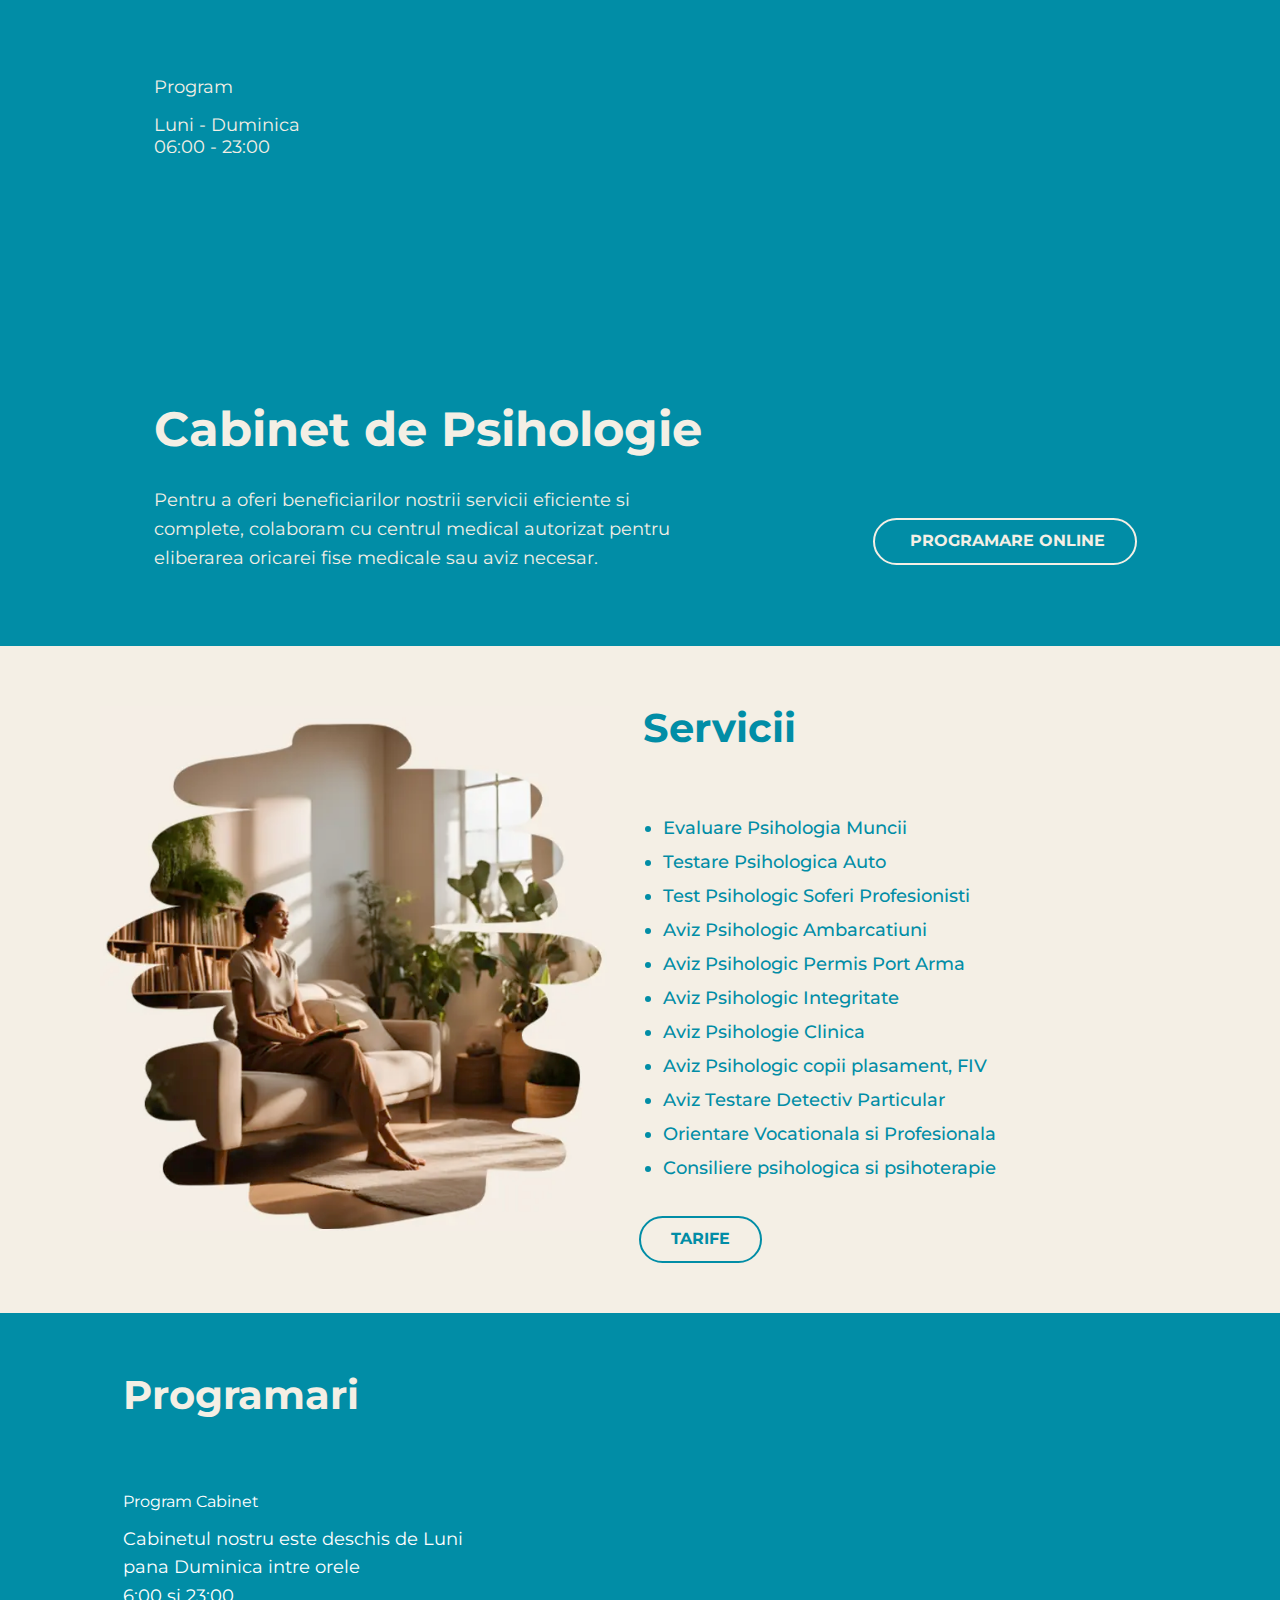
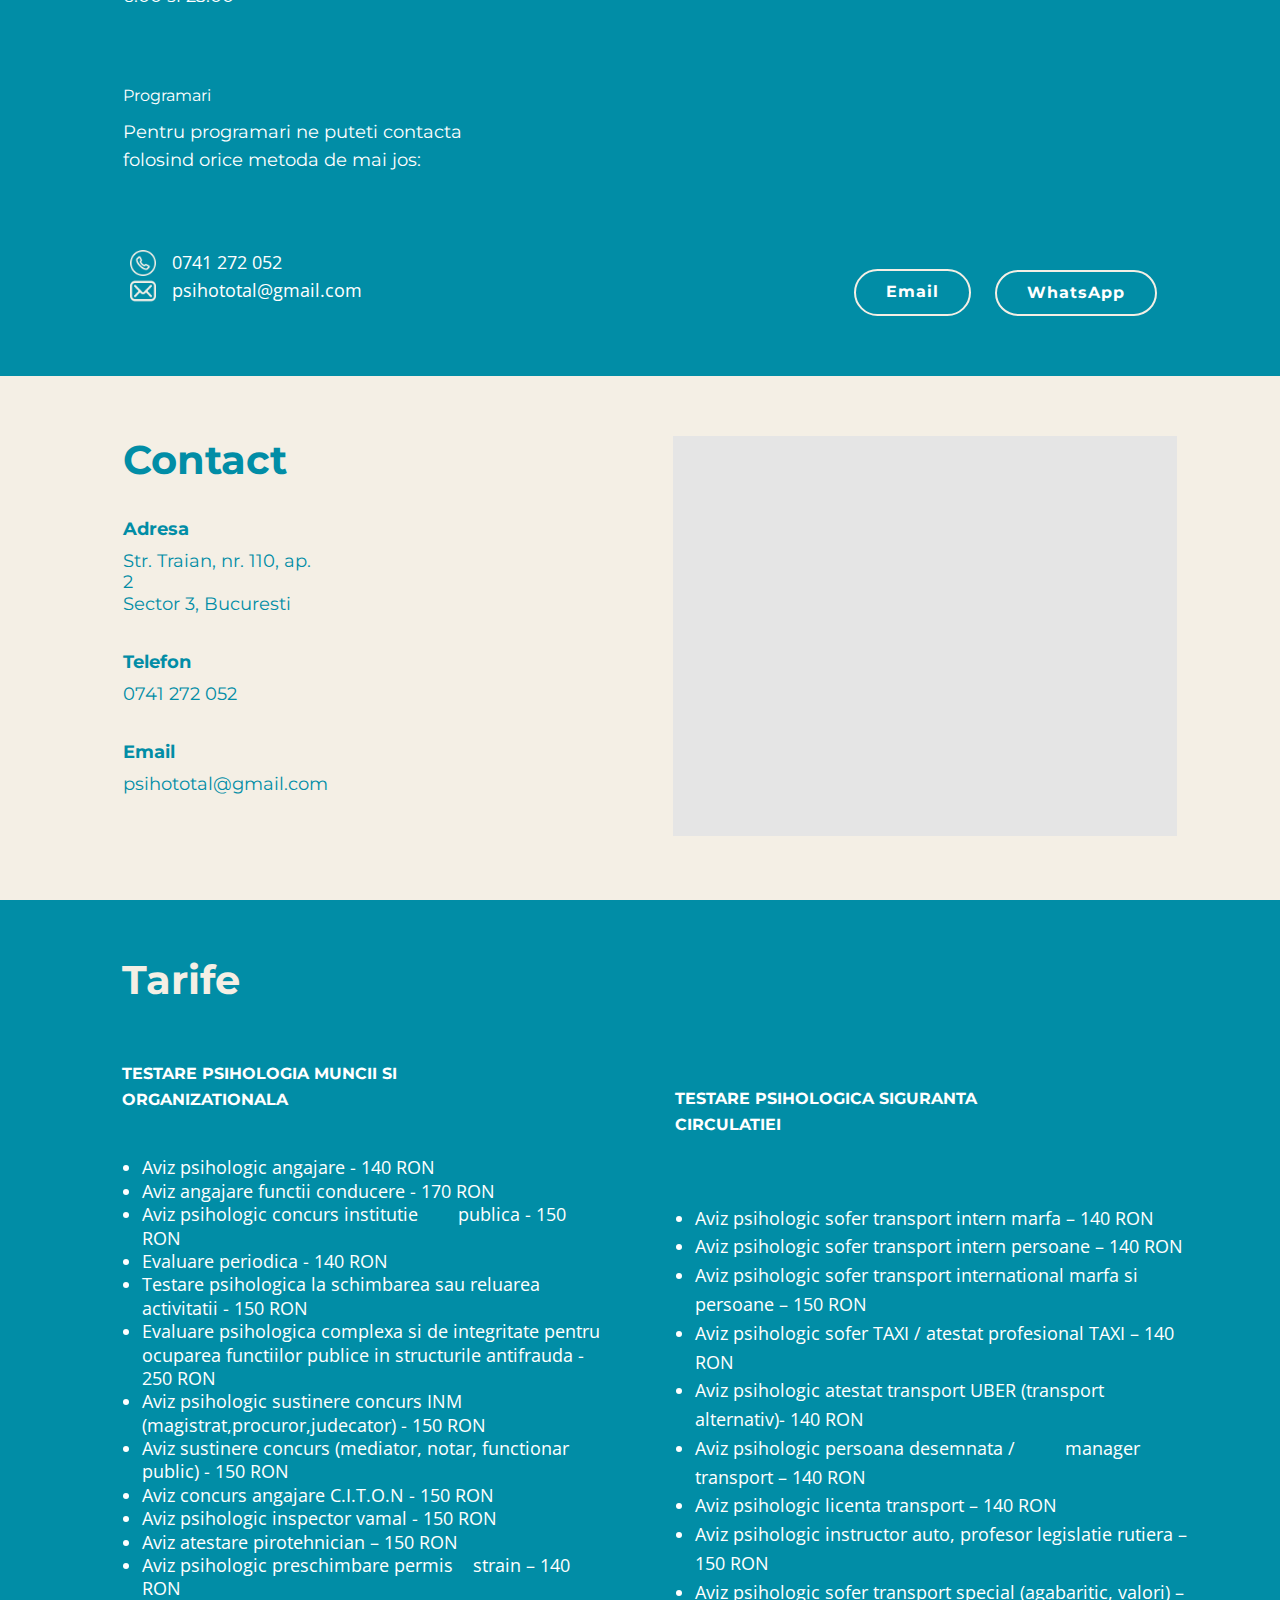
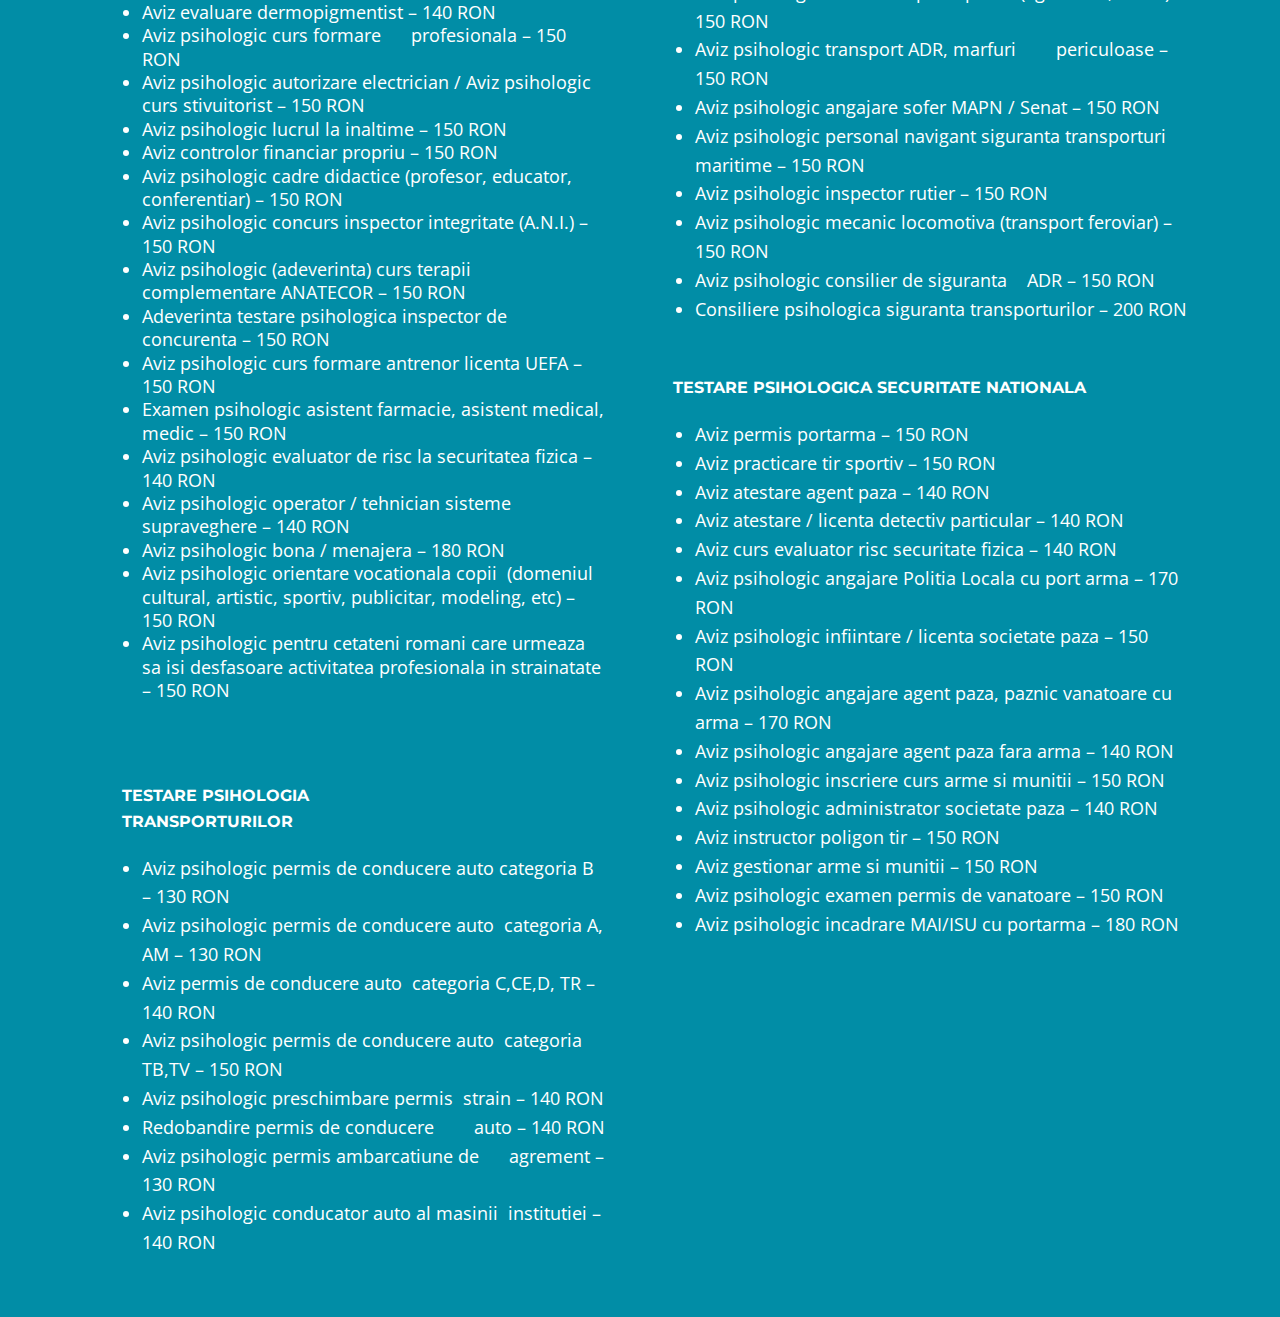
<file: index.html>
<!DOCTYPE html>
<html style="font-size: 16px;" lang="en">
<head>
<meta name="description" content="Cabinetul nostru psihologic te poate ajuta cu eliberarea oricarui aviz necesar.">
 <link rel="stylesheet" href="styles.css" media="screen">
 <link rel="stylesheet" href="index.css" media="screen">
    <meta name="viewport" content="width=device-width, initial-scale=1.0">
    <meta charset="utf-8">
    <meta name="keywords" content="Cabinet de Psihologie">
    <meta name="description" content="">
    <title>Avize Psihologice</title>
    <script class="u-script" type="text/javascript" src="jquery.js" defer=""></script>
    <script class="u-script" type="text/javascript" src="javascript.js" defer=""></script>
    <meta name="generator" content="www.avizepsiho.ro">
    <link id="u-theme-google-font" rel="stylesheet" href="https://fonts.googleapis.com/css?family=Roboto:100,100i,300,300i,400,400i,500,500i,700,700i,900,900i|Open+Sans:300,300i,400,400i,500,500i,600,600i,700,700i,800,800i&display=swap">
    <link id="u-page-google-font" rel="stylesheet" href="https://fonts.googleapis.com/css?family=Montserrat:100,100i,200,200i,300,300i,400,400i,500,500i,600,600i,700,700i,800,800i,900,900i&display=swap">
    <script type="application/ld+json">{
		"@context": "http://schema.org",
		"@type": "Organization",
		"name": "Site1"
}   
    </script>
    <meta name="theme-color" content="#478ac9">
    <meta property="og:title" content="Home">
    <meta property="og:description" content="">
    <meta property="og:type" content="website">
  <meta data-intl-tel-input-cdn-path="intlTelInput/">
</head>
  <body data-home-page="Home.html" data-home-page-title="Home" data-path-to-root="./" data-include-products="false" class="u-body u-custom-color-1 u-xl-mode" data-lang="en">
    <section class="u-clearfix u-custom-color-1 u-section-1" id="sec-e079">
      <div class="u-clearfix u-sheet u-valign-middle-lg u-valign-middle-md u-valign-middle-sm u-valign-middle-xl u-sheet-1">
        <p class="u-align-left u-custom-font u-font-montserrat u-text u-text-custom-color-2 u-text-1">Program</p>
        <p class="u-align-left u-custom-font u-font-montserrat u-text u-text-custom-color-2 u-text-2">Luni - Duminica</p>
        <p class="u-custom-font u-font-montserrat u-text u-text-custom-color-2 u-text-3">06:00 - 23:00</p>
        <h2 class="u-align-left u-custom-font u-font-montserrat u-text u-text-custom-color-2 u-text-default u-text-4">Cabinet de Psihologie</h2>
        <p class="u-custom-font u-font-montserrat u-text u-text-custom-color-2 u-text-5"> Pentru a oferi beneficiarilor nostrii servicii eficiente si complete, colaboram cu centrul medical autorizat pentru eliberarea oricarei fise medicale sau aviz necesar.</p>
        <a href="./#sec-a212" data-page-id="746122566" class="u-active-custom-color-1 u-border-2 u-border-active-custom-color-2 u-border-custom-color-2 u-border-hover-custom-color-2 u-btn u-btn-round u-button-style u-custom-color-1 u-custom-font u-font-montserrat u-hover-custom-color-1 u-radius u-text-custom-color-2 u-btn-1">
          <span class="u-icon"></span>&nbsp;Programare Online 
        </a>
      </div>
    </section>
    <section class="u-clearfix u-custom-color-2 u-section-2" id="sec-ec79">
      <div class="u-clearfix u-sheet u-sheet-1">
        <div class="data-layout-selected u-clearfix u-expanded-width u-layout-wrap u-layout-wrap-1">
          <div class="u-layout">
            <div class="u-layout-row">
              <div class="u-container-style u-layout-cell u-size-30 u-layout-cell-1">
                <div class="u-container-layout u-container-layout-1">
                  <img alt="" fetchpriority="high" class="u-expanded-width u-image u-image-1" src="images/psychologist-on-sofa.webp" data-image-width="614" data-image-height="758">
                </div>
              </div>
              <div class="u-container-style u-layout-cell u-size-30 u-layout-cell-2">
                <div class="u-container-layout u-valign-top-lg u-valign-top-md u-valign-top-sm u-valign-top-xl u-container-layout-2">
                  <h2 class="u-align-left u-custom-font u-font-montserrat u-text u-text-custom-color-1 u-text-default u-text-1">Servicii </h2>
                  <ul class="u-custom-font u-font-montserrat u-text u-text-custom-color-1 u-text-2">
                    <li> Evaluare Psihologia Muncii</li>
                    <li>Testare Psihologica Auto</li>
                    <li>Test Psihologic Soferi Profesionisti</li>
                    <li>Aviz Psihologic Ambarcatiuni</li>
                    <li>Aviz Psihologic Permis Port Arma</li>
                    <li>Aviz Psihologic Integritate</li>
                    <li>Aviz Psihologie Clinica</li>
                    <li>Aviz Psihologic copii plasament, FIV</li>
                    <li>Aviz Testare Detectiv Particular<br>
                    </li>
                    <li>Orientare Vocationala si Profesionala<br>
                    </li>
                    <li>Consiliere psihologica si psihoterapie</li>
                  </ul>
                  <a href="./#sec-5ab3" data-page-id="746122566" class="u-active-custom-color-2 u-border-2 u-border-active-custom-color-1 u-border-custom-color-1 u-border-hover-custom-color-1 u-btn u-btn-round u-button-style u-custom-color-2 u-custom-font u-font-montserrat u-hover-custom-color-2 u-radius u-text-custom-color-1 u-btn-1">TARIFE </a>
                </div>
              </div>
            </div>
          </div>
        </div>
      </div>
    </section>
    <section class="u-clearfix u-custom-color-1 u-section-3" id="sec-a212">
      <div class="u-clearfix u-sheet u-sheet-1">
        <h2 class="u-align-left-lg u-align-left-md u-align-left-sm u-align-left-xl u-custom-font u-font-montserrat u-text u-text-custom-color-2 u-text-default u-text-1">Programari </h2>
        <p class="u-custom-font u-font-montserrat u-text u-text-default u-text-2">Program Cabinet</p>
        <p class="u-custom-font u-font-montserrat u-text u-text-default u-text-3"> Cabinetul nostru este deschis de Luni pana Duminica intre orele&nbsp;<br>6:00 si 23:00
        </p>
        <p class="u-custom-font u-font-montserrat u-text u-text-default u-text-4">Programari</p>
        <p class="u-custom-font u-font-montserrat u-text u-text-default u-text-5"> Pentru programari ne puteti contacta folosind orice metoda de mai jos:</p>
        <span class="u-file-icon u-icon u-text-custom-color-2 u-icon-1">
          <img src="images/phone-icon.webp" alt="">
        </span>
        <a href="" class="u-active-none u-btn u-btn-rectangle u-button-style u-hover-none u-none u-btn-1"> 0741 272 052</a>
        <a href="mailto:psihototal@gmail.com" class="u-active-custom-color-2 u-border-2 u-border-active-custom-color-2 u-border-custom-color-2 u-border-hover-custom-color-2 u-btn u-btn-round u-button-style u-custom-color-1 u-custom-font u-font-montserrat u-hover-custom-color-1 u-radius u-btn-2">Email </a>
        <a href="https://wa.me/+40741272052" class="u-active-custom-color-2 u-border-2 u-border-active-custom-color-2 u-border-custom-color-2 u-border-hover-custom-color-2 u-btn u-btn-round u-button-style u-custom-color-1 u-custom-font u-font-montserrat u-hover-custom-color-1 u-radius u-btn-3">WhatsApp </a>
        <a href="" class="u-active-none u-btn u-btn-rectangle u-button-style u-hover-none u-none u-btn-4"> psihototal@gmail.com</a>
        <span class="u-file-icon u-icon u-text-custom-color-2 u-icon-2">
          <img src="images/email-icon.webp" alt="">
        </span>
      </div>
    </section>
    <section class="u-clearfix u-custom-color-2 u-section-4" id="sec-b6ec">
      <div class="u-clearfix u-sheet u-sheet-1">
        <div class="data-layout-selected u-clearfix u-expanded-width u-layout-wrap u-layout-wrap-1">
          <div class="u-layout">
            <div class="u-layout-row">
              <div class="u-container-style u-layout-cell u-shape-rectangle u-size-30 u-layout-cell-1">
                <div class="u-container-layout u-container-layout-1">
                  <h2 class="u-align-left u-custom-font u-font-montserrat u-text u-text-custom-color-1 u-text-default u-text-1">Contact </h2>
                  <p class="u-align-left u-custom-font u-font-montserrat u-text u-text-custom-color-1 u-text-default u-text-2">Adresa</p>
                  <p class="u-align-left u-custom-font u-font-montserrat u-text u-text-custom-color-1 u-text-default u-text-3"> Str. Traian, nr. 110, ap. 2<br>Sector 3, Bucuresti
                  </p>
                  <p class="u-align-left u-custom-font u-font-montserrat u-text u-text-custom-color-1 u-text-default u-text-4">Telefon</p>
                  <p class="u-align-left u-custom-font u-font-montserrat u-text u-text-custom-color-1 u-text-default u-text-5"> 0741 272 052</p>
                  <p class="u-align-left u-custom-font u-font-montserrat u-text u-text-custom-color-1 u-text-default u-text-6">Email</p>
                  <p class="u-align-left u-custom-font u-font-montserrat u-text u-text-custom-color-1 u-text-default u-text-7">psihototal@gmail.com</p>
                </div>
              </div>
              <div class="u-container-style u-layout-cell u-shape-rectangle u-size-30 u-layout-cell-2">
                <div class="u-container-layout u-container-layout-2">
                  <div class="u-expanded-width-xs u-grey-10 u-map u-map-1">
                    <div class="embed-responsive">
                      <iframe class="embed-responsive-item" title="Google Maps"src="https://maps.google.com/maps?output=embed&amp;q=Str.%20Traian%2C%20nr.%20110&amp;z=16&amp;t=m" data-map="[base64]"></iframe>
                    </div>
                  </div>
                </div>
              </div>
            </div>
          </div>
        </div>
      </div>
    </section>
    <section class="u-clearfix u-custom-color-1 u-section-5" id="sec-5ab3">
      <div class="u-clearfix u-sheet u-sheet-1">
        <h2 class="u-custom-font u-font-montserrat u-text u-text-custom-color-2 u-text-default u-text-1">Tarife</h2>
        <p class="u-custom-font u-font-montserrat u-text u-text-default u-text-2"> Testare psihologia muncii si organizationala</p>
        <p class="u-align-left-lg u-align-left-md u-align-left-sm u-align-left-xl u-custom-font u-font-montserrat u-text u-text-default-lg u-text-default-md u-text-default-sm u-text-default-xl u-text-3"> Testare psihologica siguranta circulatiei</p>
        <ul class="u-text u-text-4">
          <li>Aviz psihologic angajare - 140 RON</li>
          <li>Aviz angajare functii conducere - 170 RON</li>
          <li>Aviz psihologic concurs institutie&nbsp; &nbsp; &nbsp; &nbsp; publica - 150 RON</li>
          <li>Evaluare periodica - 140 RON</li>
          <li>Testare psihologica la schimbarea sau reluarea activitatii - 150 RON</li>
          <li>Evaluare psihologica complexa si de integritate pentru ocuparea functiilor publice in structurile antifrauda - 250 RON</li>
          <li>Aviz psihologic sustinere concurs INM (magistrat,procuror,judecator) - 150 RON</li>
          <li>Aviz sustinere concurs (mediator, notar, functionar public) - 150 RON</li>
          <li>Aviz concurs angajare C.I.T.O.N - 150 RON</li>
          <li>Aviz psihologic inspector vamal - 150 RON</li>
          <li>Aviz atestare pirotehnician – 150 RON</li>
          <li>Aviz psihologic preschimbare permis&nbsp; &nbsp; strain – 140 RON</li>
          <li>Aviz evaluare dermopigmentist – 140 RON</li>
          <li>Aviz psihologic curs formare&nbsp; &nbsp; &nbsp; profesionala – 150 RON</li>
          <li>Aviz psihologic autorizare electrician / Aviz psihologic curs stivuitorist – 150 RON</li>
          <li>Aviz psihologic lucrul la inaltime – 150 RON</li>
          <li>Aviz controlor financiar propriu – 150 RON</li>
          <li>Aviz psihologic cadre didactice (profesor, educator, conferentiar) – 150 RON</li>
          <li>Aviz psihologic concurs inspector integritate (A.N.I.) – 150 RON</li>
          <li>Aviz psihologic (adeverinta) curs terapii complementare ANATECOR – 150 RON</li>
          <li>Adeverinta testare psihologica inspector de&nbsp; concurenta – 150 RON</li>
          <li>Aviz psihologic curs formare antrenor licenta UEFA – 150 RON</li>
          <li>Examen psihologic asistent farmacie, asistent medical, medic – 150 RON</li>
          <li>Aviz psihologic evaluator de risc la securitatea fizica – 140 RON</li>
          <li>Aviz psihologic operator / tehnician sisteme supraveghere – 140 RON</li>
          <li>Aviz psihologic bona / menajera – 180 RON</li>
          <li>Aviz psihologic orientare vocationala copii&nbsp; (domeniul cultural, artistic, sportiv, publicitar, modeling, etc) – 150 RON</li>
          <li>Aviz psihologic pentru cetateni romani care urmeaza sa isi desfasoare activitatea profesionala in strainatate – 150 RON</li>
        </ul>
        <ul class="u-text u-text-5">
          <li> Aviz psihologic sofer transport intern marfa – 140 RON</li>
          <li>Aviz psihologic sofer transport intern persoane – 140 RON</li>
          <li>Aviz psihologic sofer transport international marfa si persoane – 150 RON</li>
          <li>Aviz psihologic sofer TAXI / atestat profesional TAXI – 140 RON</li>
          <li>Aviz psihologic atestat transport UBER (transport alternativ)- 140 RON</li>
          <li>Aviz psihologic persoana desemnata /&nbsp; &nbsp; &nbsp; &nbsp; &nbsp; manager transport – 140 RON</li>
          <li>Aviz psihologic licenta transport – 140 RON</li>
          <li>Aviz psihologic instructor auto, profesor legislatie rutiera – 150 RON</li>
          <li>Aviz psihologic sofer transport special (agabaritic, valori) – 150 RON</li>
          <li>Aviz psihologic transport ADR, marfuri&nbsp; &nbsp; &nbsp; &nbsp; periculoase – 150 RON</li>
          <li>Aviz psihologic angajare sofer MAPN / Senat – 150 RON</li>
          <li>Aviz psihologic personal navigant siguranta transporturi maritime – 150 RON</li>
          <li>Aviz psihologic inspector rutier – 150 RON</li>
          <li>Aviz psihologic mecanic locomotiva (transport feroviar) – 150 RON</li>
          <li>Aviz psihologic consilier de siguranta&nbsp; &nbsp; ADR – 150 RON</li>
          <li>Consiliere psihologica siguranta transporturilor – 200 RON</li>
        </ul>
        <p class="u-custom-font u-font-montserrat u-text u-text-default u-text-6"> Testare psihologica securitate nationala</p>
        <ul class="u-text u-text-7">
          <li> Aviz permis portarma – 150 RON</li>
          <li>Aviz practicare tir sportiv – 150 RON</li>
          <li>Aviz atestare agent paza – 140 RON</li>
          <li>Aviz atestare / licenta detectiv particular – 140 RON</li>
          <li>Aviz curs evaluator risc securitate fizica – 140 RON</li>
          <li>Aviz psihologic angajare Politia Locala cu port arma – 170 RON</li>
          <li>Aviz psihologic infiintare / licenta societate paza – 150 RON</li>
          <li>Aviz psihologic angajare agent paza, paznic vanatoare cu arma – 170 RON</li>
          <li>Aviz psihologic angajare agent paza fara arma – 140 RON</li>
          <li>Aviz psihologic inscriere curs arme si munitii – 150 RON</li>
          <li>Aviz psihologic administrator societate paza – 140 RON</li>
          <li>Aviz instructor poligon tir – 150 RON</li>
          <li>Aviz gestionar arme si munitii – 150 RON</li>
          <li>Aviz psihologic examen permis de vanatoare – 150 RON</li>
          <li>Aviz psihologic incadrare MAI/ISU cu portarma – 180 RON</li>
        </ul>
        <p class="u-custom-font u-font-montserrat u-text u-text-default u-text-8"> Testare psihologia transporturilor</p>
        <ul class="u-text u-text-9">
          <li>Aviz psihologic permis de conducere auto categoria B – 130 RON</li>
          <li>Aviz psihologic permis de conducere auto&nbsp; categoria A, AM – 130 RON<br>
          </li>
          <li>Aviz permis de conducere auto&nbsp; categoria C,CE,D, TR – 140 RON</li>
          <li>Aviz psihologic permis de conducere auto&nbsp; categoria TB,TV – 150 RON</li>
          <li>Aviz psihologic preschimbare permis&nbsp; strain – 140 RON</li>
          <li>Redobandire permis de conducere&nbsp; &nbsp; &nbsp; &nbsp; auto – 140 RON</li>
          <li>Aviz psihologic permis ambarcatiune de&nbsp; &nbsp; &nbsp; agrement – 130 RON</li>
          <li>Aviz psihologic conducator auto al masinii&nbsp; institutiei – 140 RON</li>
        </ul>
      </div>
    </section>
    
    
    
    
  
</body></html>
</file>
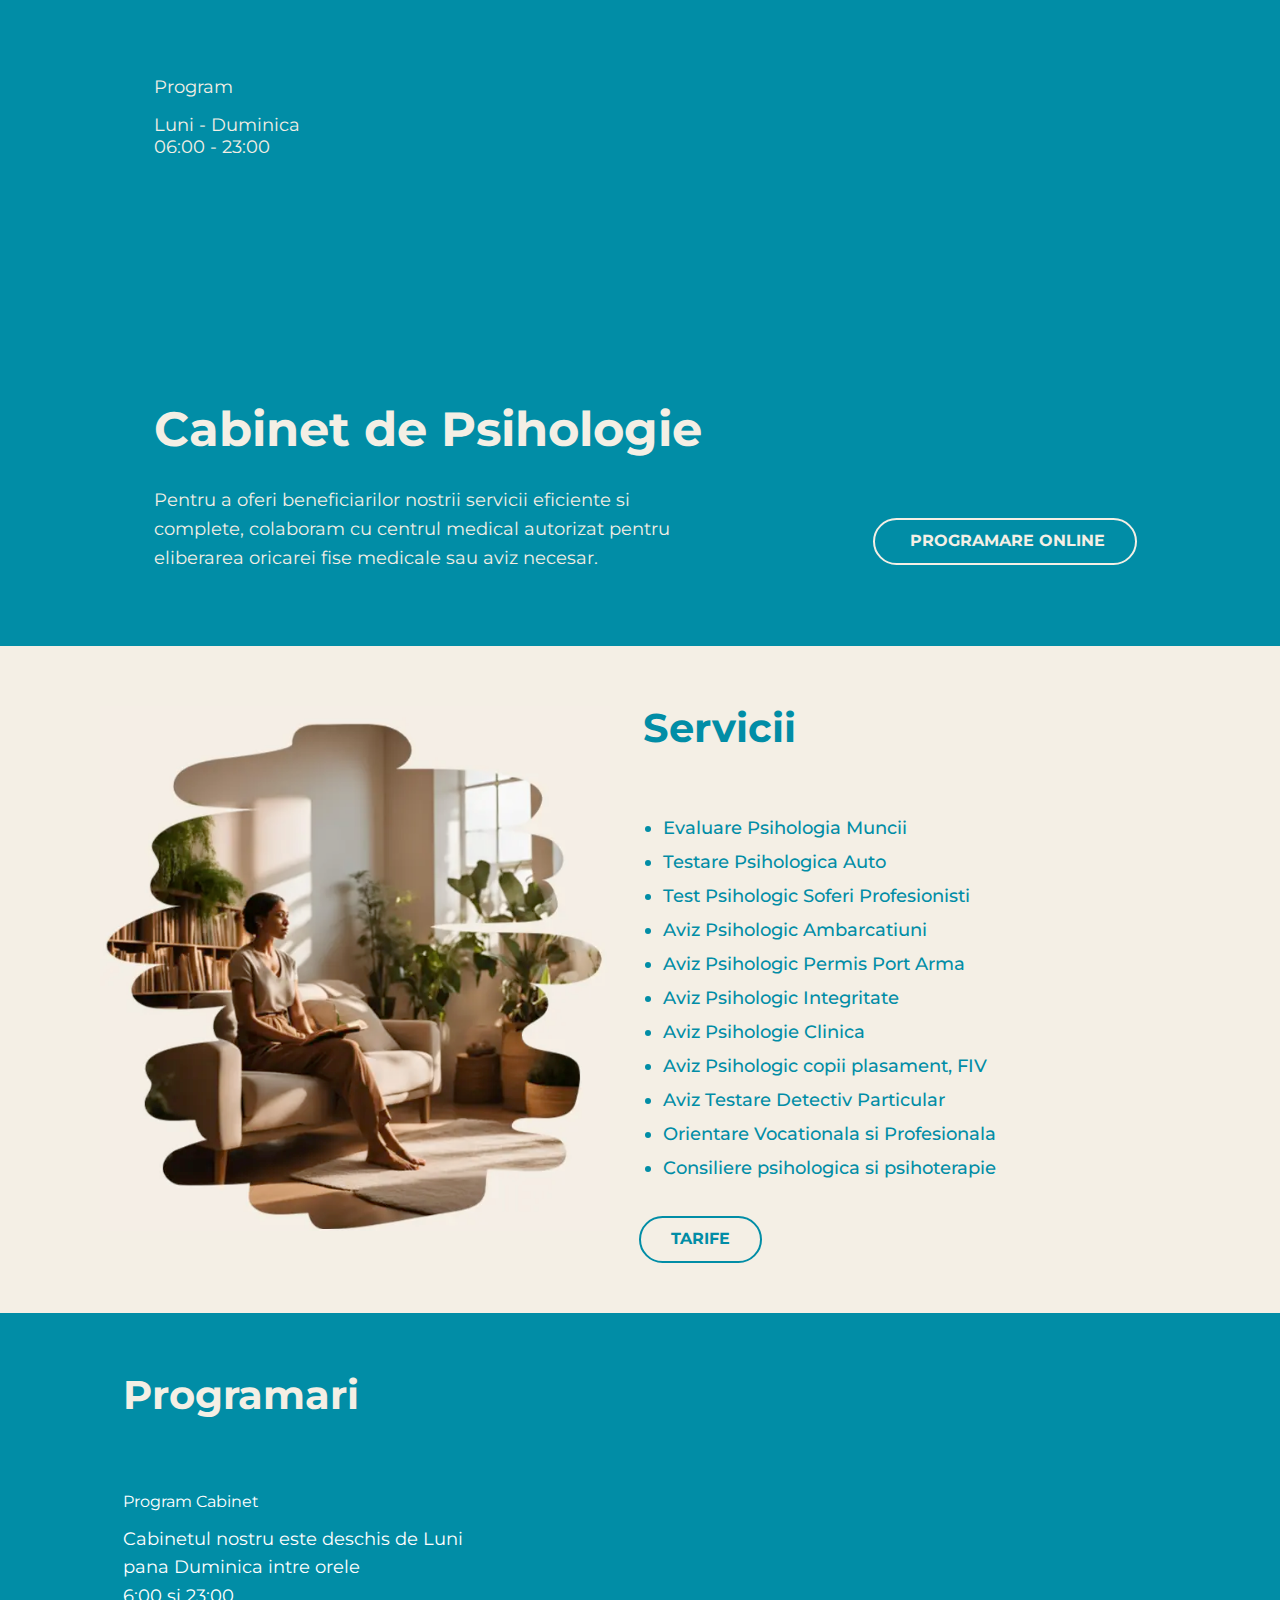
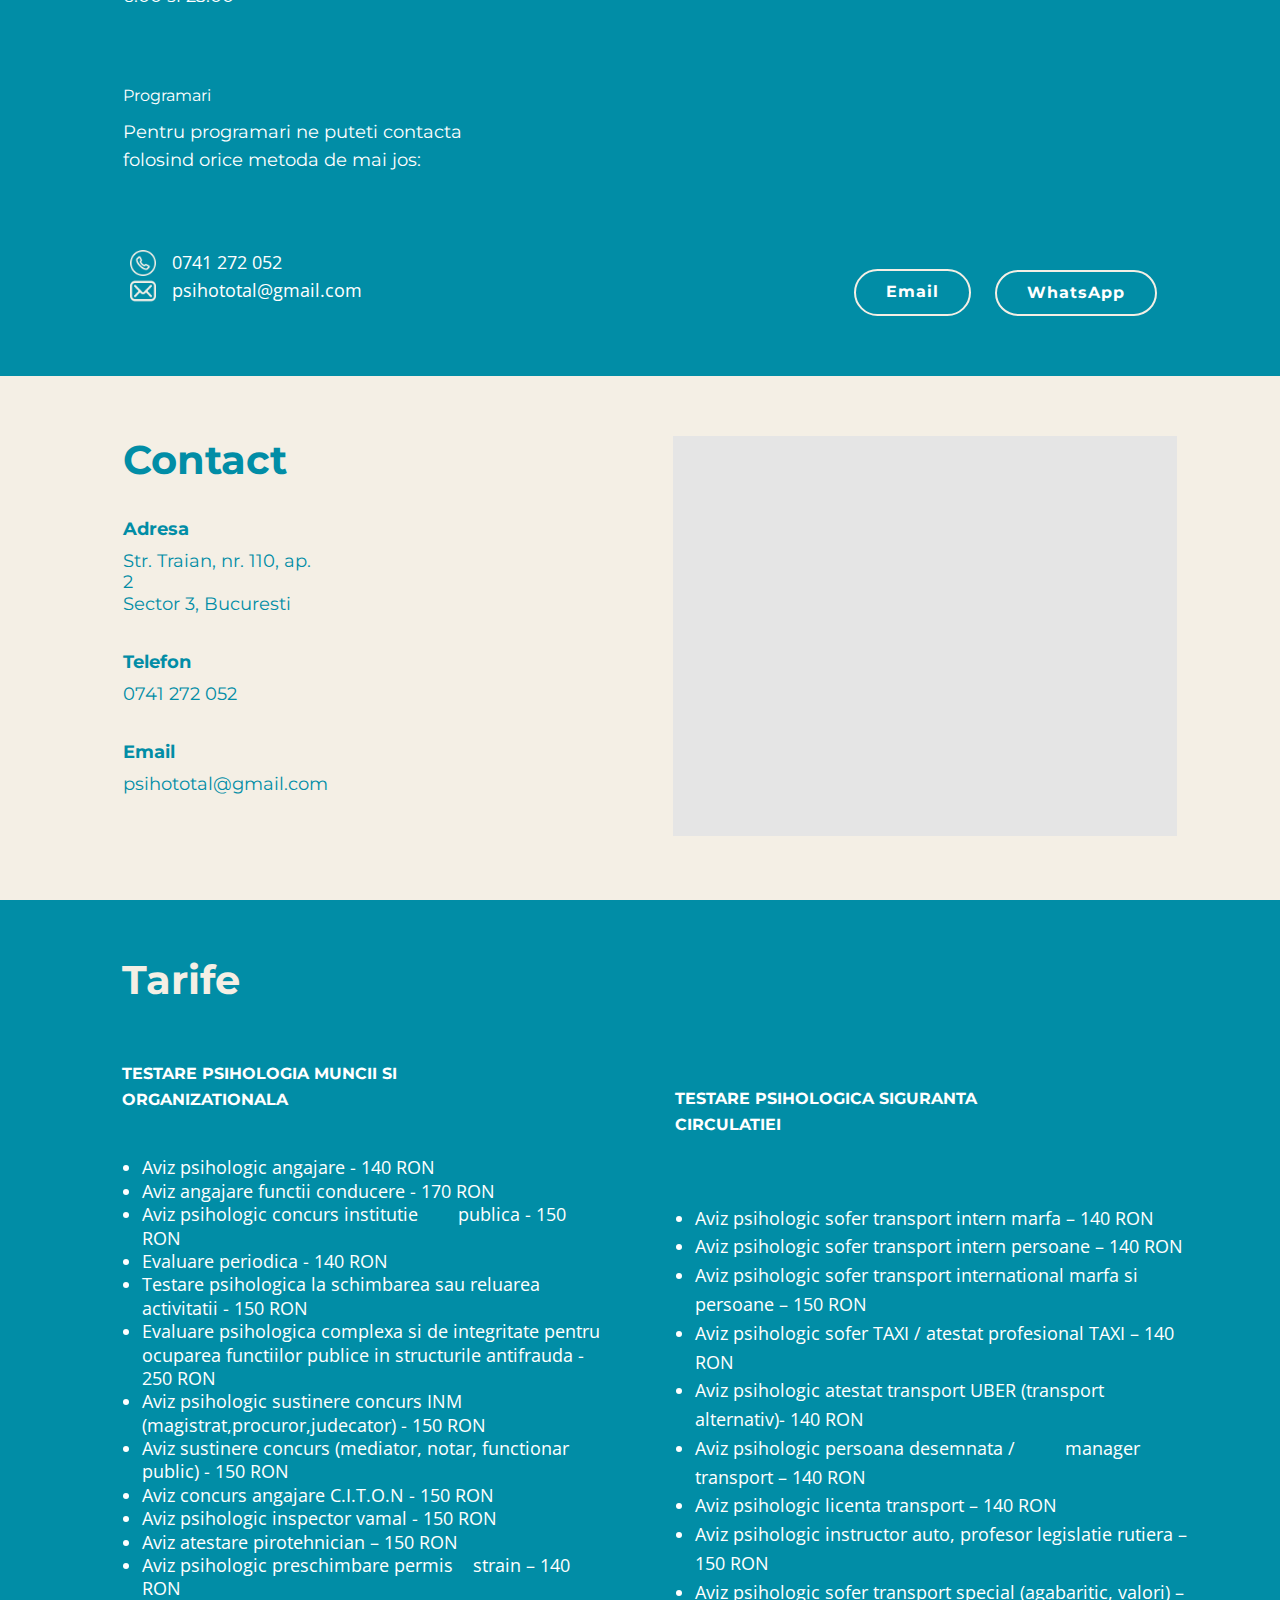
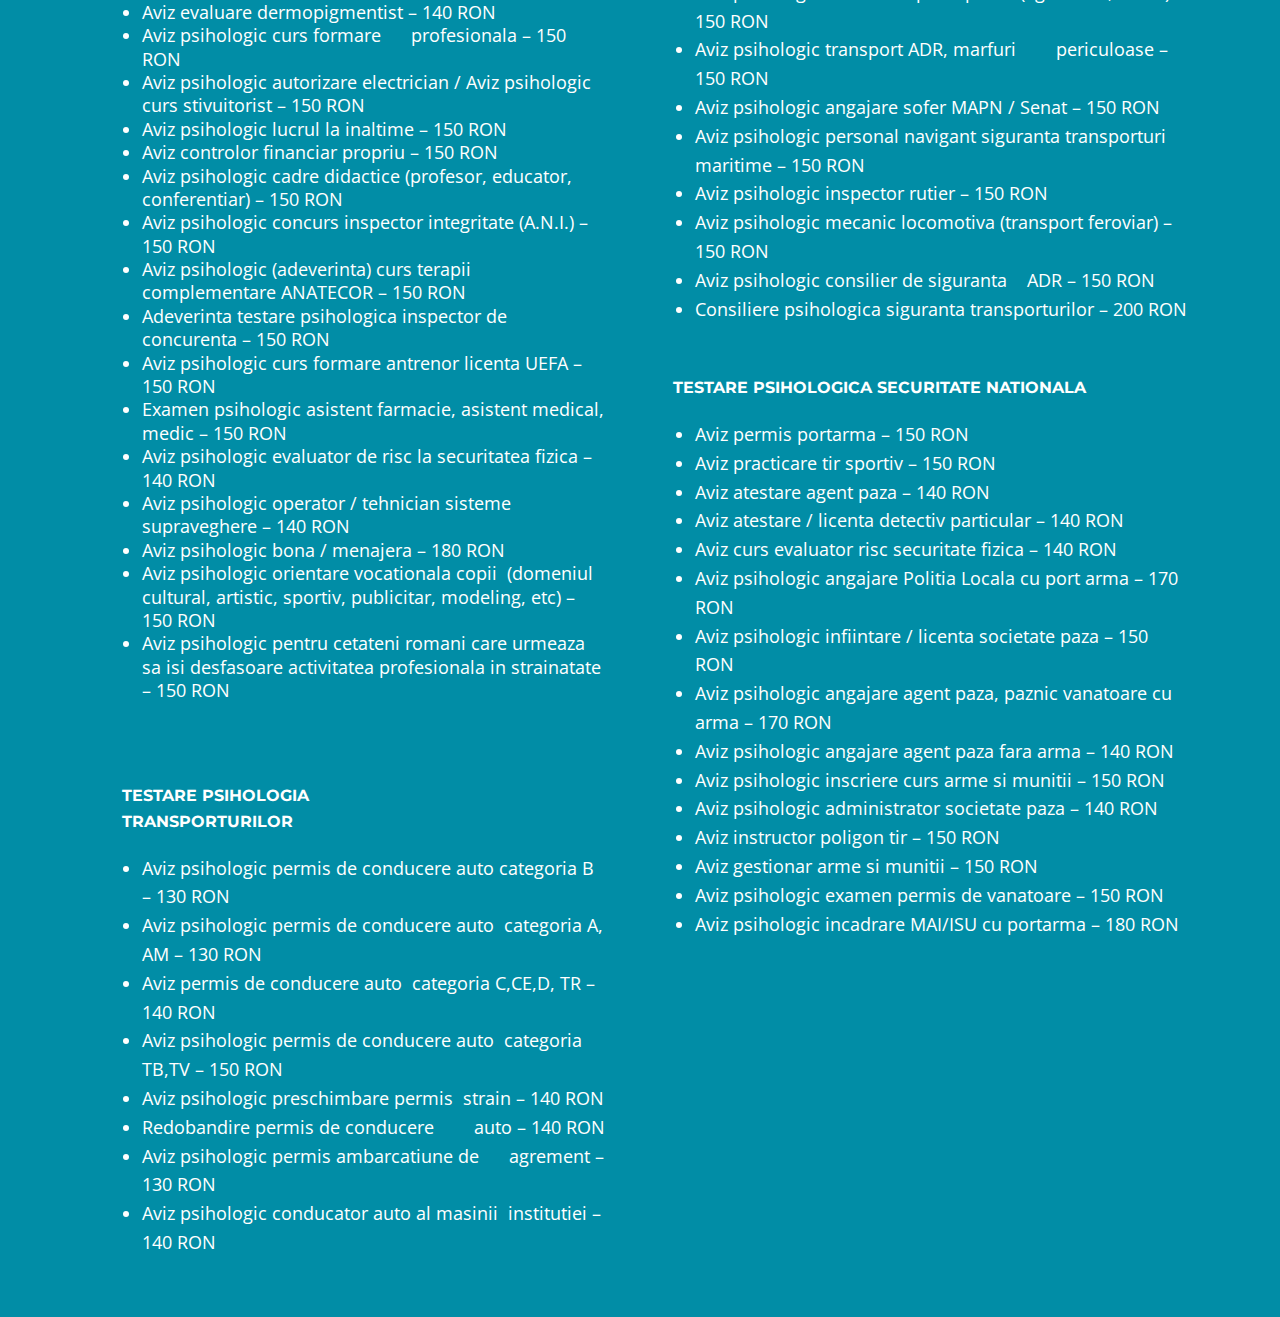
<file: Home.html>
<!DOCTYPE html>
<html><head>
    
<!-- Google tag (gtag.js) -->
<script async src="https://www.googletagmanager.com/gtag/js?id=G-T6JQS37W5R"></script>
<script>
  window.dataLayer = window.dataLayer || [];
  function gtag(){dataLayer.push(arguments);}
  gtag('js', new Date());

  gtag('config', 'G-T6JQS37W5R');
</script>
    
    <meta charset="utf-8"><meta http-equiv="refresh" content="0;url=./"></head><body></body></html>
</file>
<file: styles.css>
@charset "UTF-8";html{font-family:sans-serif;-ms-text-size-adjust:100%;-webkit-text-size-adjust:100%}body{margin:0}section{display:block}[hidden]{display:none}a{background-color:#fff0;-webkit-text-decoration-skip:objects}a:active,a:hover{outline-width:0}b{font-weight:inherit;font-weight:700}h1{font-size:2em;margin:.67em 0}img{border-style:none}button,input{color:inherit;font:inherit;margin:0}button,input{overflow:visible}button{text-transform:none}[type="reset"],[type="submit"],button,html [type="button"]{-webkit-appearance:button}[type="button"]::-moz-focus-inner,[type="reset"]::-moz-focus-inner,[type="submit"]::-moz-focus-inner,button::-moz-focus-inner{border-style:none;padding:0}[type="button"]:-moz-focusring,[type="reset"]:-moz-focusring,[type="submit"]:-moz-focusring,button:-moz-focusring{outline:1px dotted ButtonText}button,input{outline:0}[type="checkbox"],[type="radio"]{box-sizing:border-box;padding:0}[type="number"]::-webkit-inner-spin-button,[type="number"]::-webkit-outer-spin-button{height:auto}[type="search"]{-webkit-appearance:textfield;outline-offset:-2px}[type="search"]::-webkit-search-cancel-button,[type="search"]::-webkit-search-decoration{-webkit-appearance:none}::-webkit-input-placeholder{color:inherit;opacity:.54}::-webkit-file-upload-button{-webkit-appearance:button;font:inherit}ul{padding-left:20px}.u-btn{display:table;cursor:pointer;color:inherit;font-size:inherit;font-family:inherit;line-height:inherit;letter-spacing:inherit;text-transform:inherit;font-style:inherit;font-weight:inherit;text-decoration:none;border:0 none #fff0;outline-width:0;background-color:#fff0;margin:0;-webkit-text-decoration-skip:objects;font-style:initial;white-space:nowrap;-webkit-user-select:none;-ms-user-select:none;user-select:none;vertical-align:middle;text-align:center;padding:10px 30px;border-radius:0;--border-radius:0;align-self:flex-start}.u-btn.active:focus,.u-btn:active:focus,.u-btn:focus{outline:thin dotted;outline:5px auto -webkit-focus-ring-color;outline-offset:-2px}.u-btn:focus,.u-btn:hover{text-decoration:none}.u-btn.active,.u-btn:active{outline:0;background-image:none}.u-btn[disabled]{opacity:.6}.u-btn-rectangle{border-radius:0!important}.u-button-style{transition-property:background-color,color,border-color}.u-text a{font-size:inherit;font-family:inherit;line-height:inherit;letter-spacing:inherit;text-transform:inherit}.u-text:not(ul):not(ol):not(p):not(.u-post-content):not(.u-block-content):not(.u-product-desc):not(.u-cart-block-content):not(.u-checkout-block-content) a{color:inherit}.u-text:not(ul):not(ol):not(p):not(.u-post-content):not(.u-block-content):not(.u-product-desc):not(.u-cart-block-content):not(.u-checkout-block-content) a,.u-text:not(ul):not(ol):not(p):not(.u-post-content):not(.u-block-content):not(.u-product-desc):not(.u-cart-block-content):not(.u-checkout-block-content) a:hover{text-decoration:none}.u-link,a{border-top-width:0;border-left-width:0;border-right-width:0}.u-link{display:table;border-style:solid;border-bottom-width:0;white-space:nowrap;align-self:flex-start}.u-link,.u-link:focus,.u-link:hover{text-decoration:none}.u-link.active:focus,.u-link:active:focus,.u-link:focus{outline:thin dotted;outline:5px auto -webkit-focus-ring-color;outline-offset:-2px}.u-input{display:block;width:100%;padding:10px 12px;background-image:none;background-clip:padding-box;border-width:0;border-radius:3px;transition:border-color ease-in-out 0.15s,box-shadow ease-in-out 0.15s;background-color:#fff0;color:inherit;height:auto}.u-input-round{border-radius:4px}.u-input-rectangle{border-radius:0}@keyframes loaderIconRotation{0%{transform:rotate(0)}100%{transform:rotate(360deg)}}.u-input-row{display:flex;align-items:center}.u-input-row:first-child{margin-top:0!important}.u-input-row input{margin:0;flex-shrink:0}*,:after,:before{box-sizing:border-box}html{height:100%;overflow-y:auto;overflow-x:hidden}body{height:auto;min-height:100%;overflow-x:clip}body,section{position:relative}.u-section-row>*,.u-sheet>*,section>*{position:relative}a{color:#259bca;text-decoration:none}a:hover{color:#0676a4}a:focus{outline:thin dotted;outline:5px auto -webkit-focus-ring-color;outline-offset:-2px}.u-clearfix:after,.u-clearfix:before{content:"";display:table}.u-clearfix:after{clear:both}ul.u-text li:last-child{margin-bottom:0}.u-border-none{border-width:0!important}.u-border-color-none{background-color:#fff0}.u-text-default{display:table;align-self:flex-start;width:-webkit-fit-content;width:fit-content;width:-moz-fit-content}.u-text-default:empty{display:block;width:15px}@media (min-width:1200px){.u-xl-mode .u-text-default-xl{display:table;align-self:flex-start;width:-webkit-fit-content;width:fit-content;width:-moz-fit-content}.u-xl-mode .u-text-default-xl:empty{display:block;width:15px}}@media (min-width:992px) and (max-width:1199px){.u-text-default-lg{display:table;align-self:flex-start;width:-webkit-fit-content;width:fit-content;width:-moz-fit-content}.u-text-default-lg:empty{display:block;width:15px}}@media (min-width:768px) and (max-width:991px){.u-text-default-md{display:table;align-self:flex-start;width:-webkit-fit-content;width:fit-content;width:-moz-fit-content}.u-text-default-md:empty{display:block;width:15px}}@media (min-width:576px) and (max-width:767px){.u-text-default-sm{display:table;align-self:flex-start;width:-webkit-fit-content;width:fit-content;width:-moz-fit-content}.u-text-default-sm:empty{display:block;width:15px}}@media (max-width:575px){.u-text-default-xs{display:table;align-self:flex-start;width:-webkit-fit-content;width:fit-content;width:-moz-fit-content}.u-text-default-xs:empty{display:block;width:15px}}.u-image{object-fit:cover;display:block;vertical-align:middle;background-size:cover;background-position:50% 50%;background-repeat:no-repeat}img.u-image{overflow:hidden}.u-layout-cell.u-image:not(.u-hover-box),.u-sheet.u-image:not(.u-hover-box),section.u-image:not(.u-hover-box){overflow:visible}.u-text .u-image{display:inline-block}[data-href],[data-post-link]{cursor:pointer}.u-sheet{position:relative;margin:0 auto}.u-xl-mode .u-sheet{width:var(--theme-sheet-width-xl)}@media (min-width:1400px){.u-sheet{width:var(--theme-sheet-width-xxl)!important}}@media (min-width:1200px){.u-xl-mode .u-sheet{width:var(--theme-sheet-width-xl)!important}}@media (min-width:992px) and (max-width:1199px){.u-sheet{width:var(--theme-sheet-width-lg)!important}}@media (min-width:768px) and (max-width:991px){.u-sheet{width:var(--theme-sheet-width-md)!important}}@media (min-width:576px) and (max-width:767px){.u-sheet{width:var(--theme-sheet-width-sm)!important}}@media (max-width:575px){.u-sheet{width:var(--theme-sheet-width-xs)!important}}.u-body .u-sheet .u-sheet{width:100%!important}.u-container-layout{position:relative;flex:1;max-width:100%;transition-duration:inherit}.u-container-layout>*{position:relative}.u-expanded{position:absolute!important;left:0;top:0;width:100%;height:100%}.u-expanded-width{width:100%!important}@media (min-width:1200px){.u-xl-mode .u-expanded-width-xl{width:100%!important}}@media (min-width:992px) and (max-width:1199px){.u-expanded-width-lg{width:100%!important}}@media (min-width:768px) and (max-width:991px){.u-expanded-width-md{width:100%!important}}@media (min-width:576px) and (max-width:767px){.u-expanded-width-sm{width:100%!important}}@media (max-width:575px){.u-expanded-width-xs{width:100%!important}}.u-expanded-width:not(.custom-expanded){margin-left:0!important;margin-right:0!important}@media (min-width:1400px){.u-expanded-width:not(.custom-expanded)-xxl{margin-left:0!important;margin-right:0!important}}@media (min-width:1200px){.u-xl-mode .u-expanded-width:not(.custom-expanded)-xl{margin-left:0!important;margin-right:0!important}}@media (min-width:992px) and (max-width:1199px){.u-expanded-width:not(.custom-expanded)-lg{margin-left:0!important;margin-right:0!important}}@media (min-width:768px) and (max-width:991px){.u-expanded-width:not(.custom-expanded)-md{margin-left:0!important;margin-right:0!important}}@media (min-width:576px) and (max-width:767px){.u-expanded-width:not(.custom-expanded)-sm{margin-left:0!important;margin-right:0!important}}@media (max-width:575px){.u-expanded-width:not(.custom-expanded)-xs{margin-left:0!important;margin-right:0!important}}.u-expanded-height{position:absolute!important;height:100%!important}@media (min-width:1200px){.u-xl-mode .u-expanded-height-xl{position:absolute!important;height:100%!important}}@media (min-width:992px) and (max-width:1199px){.u-expanded-height-lg{position:absolute!important;height:100%!important}}@media (min-width:768px) and (max-width:991px){.u-expanded-height-md{position:absolute!important;height:100%!important}}@media (min-width:576px) and (max-width:767px){.u-expanded-height-sm{position:absolute!important;height:100%!important}}@media (max-width:575px){.u-expanded-height-xs{position:absolute!important;height:100%!important}}.u-expanded-height:not(.custom-expanded){top:0!important}@media (min-width:1400px){.u-expanded-height:not(.custom-expanded)-xxl{top:0!important}}@media (min-width:1200px){.u-xl-mode .u-expanded-height:not(.custom-expanded)-xl{top:0!important}}@media (min-width:992px) and (max-width:1199px){.u-expanded-height:not(.custom-expanded)-lg{top:0!important}}@media (min-width:768px) and (max-width:991px){.u-expanded-height:not(.custom-expanded)-md{top:0!important}}@media (min-width:576px) and (max-width:767px){.u-expanded-height:not(.custom-expanded)-sm{top:0!important}}@media (max-width:575px){.u-expanded-height:not(.custom-expanded)-xs{top:0!important}}.u-valign-middle,.u-valign-top{display:flex;flex-direction:column}@media (min-width:1200px){.u-xl-mode .u-valign-middle-xl,.u-xl-mode .u-valign-top-xl{display:flex;flex-direction:column}}@media (min-width:992px) and (max-width:1199px){.u-valign-middle-lg,.u-valign-top-lg{display:flex;flex-direction:column}}@media (min-width:768px) and (max-width:991px){.u-valign-middle-md,.u-valign-top-md{display:flex;flex-direction:column}}@media (min-width:576px) and (max-width:767px){.u-valign-middle-sm,.u-valign-top-sm{display:flex;flex-direction:column}}@media (max-width:575px){.u-valign-middle-xs,.u-valign-top-xs{display:flex;flex-direction:column}}.u-valign-middle>*,.u-valign-top>*{flex-shrink:0}.u-valign-middle{justify-content:center}@media (min-width:1200px){.u-xl-mode .u-valign-middle-xl{justify-content:center}}@media (min-width:992px) and (max-width:1199px){.u-valign-middle-lg{justify-content:center}}@media (min-width:768px) and (max-width:991px){.u-valign-middle-md{justify-content:center}}@media (min-width:576px) and (max-width:767px){.u-valign-middle-sm{justify-content:center}}@media (max-width:575px){.u-valign-middle-xs{justify-content:center}}.u-valign-top{justify-content:flex-start}@media (min-width:1200px){.u-xl-mode .u-valign-top-xl{justify-content:flex-start}}@media (min-width:992px) and (max-width:1199px){.u-valign-top-lg{justify-content:flex-start}}@media (min-width:768px) and (max-width:991px){.u-valign-top-md{justify-content:flex-start}}@media (min-width:576px) and (max-width:767px){.u-valign-top-sm{justify-content:flex-start}}@media (max-width:575px){.u-valign-top-xs{justify-content:flex-start}}@media (max-width:767px){:not(.u-sheet)>[class*="u-gutter-"]:not(.u-gutter-0).u-expanded-width{overflow:hidden}}@media (min-width:576px) and (max-width:767px){.u-layout-wrap:not(.u-layout-custom-sm) .u-layout-row>*{min-width:100%}.u-layout-wrap:not(.u-layout-custom-sm) .u-layout{margin-left:0!important;margin-right:0!important}.u-layout-wrap:not(.u-layout-custom-sm) .u-layout .u-layout-cell{border-left:0!important;border-right:0!important}}@media (max-width:575px){.u-layout-wrap:not(.u-layout-custom-xs) .u-layout-row>*{min-width:100%}.u-layout-wrap:not(.u-layout-custom-xs) .u-layout{margin-left:0!important;margin-right:0!important}.u-layout-wrap:not(.u-layout-custom-xs) .u-layout .u-layout-cell{border-left:0!important;border-right:0!important}}.u-layout-row>.u-size-60{flex:0 0 100%;max-width:100%;min-width:100%}.u-layout-row>.u-size-59{flex:0 0 98.33333333%;max-width:98.33333333%;min-width:98.33333333%}.u-layout-row>.u-size-58{flex:0 0 96.66666667%;max-width:96.66666667%;min-width:96.66666667%}.u-layout-row>.u-size-57{flex:0 0 95%;max-width:95%;min-width:95%}.u-layout-row>.u-size-56{flex:0 0 93.33333333%;max-width:93.33333333%;min-width:93.33333333%}.u-layout-row>.u-size-55{flex:0 0 91.66666667%;max-width:91.66666667%;min-width:91.66666667%}.u-layout-row>.u-size-54{flex:0 0 90%;max-width:90%;min-width:90%}.u-layout-row>.u-size-53{flex:0 0 88.33333333%;max-width:88.33333333%;min-width:88.33333333%}.u-layout-row>.u-size-52{flex:0 0 86.66666667%;max-width:86.66666667%;min-width:86.66666667%}.u-layout-row>.u-size-51{flex:0 0 85%;max-width:85%;min-width:85%}.u-layout-row>.u-size-50{flex:0 0 83.33333333%;max-width:83.33333333%;min-width:83.33333333%}.u-layout-row>.u-size-49{flex:0 0 81.66666667%;max-width:81.66666667%;min-width:81.66666667%}.u-layout-row>.u-size-48{flex:0 0 80%;max-width:80%;min-width:80%}.u-layout-row>.u-size-47{flex:0 0 78.33333333%;max-width:78.33333333%;min-width:78.33333333%}.u-layout-row>.u-size-46{flex:0 0 76.66666667%;max-width:76.66666667%;min-width:76.66666667%}.u-layout-row>.u-size-45{flex:0 0 75%;max-width:75%;min-width:75%}.u-layout-row>.u-size-44{flex:0 0 73.33333333%;max-width:73.33333333%;min-width:73.33333333%}.u-layout-row>.u-size-43{flex:0 0 71.66666667%;max-width:71.66666667%;min-width:71.66666667%}.u-layout-row>.u-size-42{flex:0 0 70%;max-width:70%;min-width:70%}.u-layout-row>.u-size-41{flex:0 0 68.33333333%;max-width:68.33333333%;min-width:68.33333333%}.u-layout-row>.u-size-40{flex:0 0 66.66666667%;max-width:66.66666667%;min-width:66.66666667%}.u-layout-row>.u-size-39{flex:0 0 65%;max-width:65%;min-width:65%}.u-layout-row>.u-size-38{flex:0 0 63.33333333%;max-width:63.33333333%;min-width:63.33333333%}.u-layout-row>.u-size-37{flex:0 0 61.66666667%;max-width:61.66666667%;min-width:61.66666667%}.u-layout-row>.u-size-36{flex:0 0 60%;max-width:60%;min-width:60%}.u-layout-row>.u-size-35{flex:0 0 58.33333333%;max-width:58.33333333%;min-width:58.33333333%}.u-layout-row>.u-size-34{flex:0 0 56.66666667%;max-width:56.66666667%;min-width:56.66666667%}.u-layout-row>.u-size-33{flex:0 0 55%;max-width:55%;min-width:55%}.u-layout-row>.u-size-32{flex:0 0 53.33333333%;max-width:53.33333333%;min-width:53.33333333%}.u-layout-row>.u-size-31{flex:0 0 51.66666667%;max-width:51.66666667%;min-width:51.66666667%}.u-layout-row>.u-size-30{flex:0 0 50%;max-width:50%;min-width:50%}.u-layout-row>.u-size-29{flex:0 0 48.33333333%;max-width:48.33333333%;min-width:48.33333333%}.u-layout-row>.u-size-28{flex:0 0 46.66666667%;max-width:46.66666667%;min-width:46.66666667%}.u-layout-row>.u-size-27{flex:0 0 45%;max-width:45%;min-width:45%}.u-layout-row>.u-size-26{flex:0 0 43.33333333%;max-width:43.33333333%;min-width:43.33333333%}.u-layout-row>.u-size-25{flex:0 0 41.66666667%;max-width:41.66666667%;min-width:41.66666667%}.u-layout-row>.u-size-24{flex:0 0 40%;max-width:40%;min-width:40%}.u-layout-row>.u-size-23{flex:0 0 38.33333333%;max-width:38.33333333%;min-width:38.33333333%}.u-layout-row>.u-size-22{flex:0 0 36.66666667%;max-width:36.66666667%;min-width:36.66666667%}.u-layout-row>.u-size-21{flex:0 0 35%;max-width:35%;min-width:35%}.u-layout-row>.u-size-20{flex:0 0 33.33333333%;max-width:33.33333333%;min-width:33.33333333%}.u-layout-row>.u-size-19{flex:0 0 31.66666667%;max-width:31.66666667%;min-width:31.66666667%}.u-layout-row>.u-size-18{flex:0 0 30%;max-width:30%;min-width:30%}.u-layout-row>.u-size-17{flex:0 0 28.33333333%;max-width:28.33333333%;min-width:28.33333333%}.u-layout-row>.u-size-16{flex:0 0 26.66666667%;max-width:26.66666667%;min-width:26.66666667%}.u-layout-row>.u-size-15{flex:0 0 25%;max-width:25%;min-width:25%}.u-layout-row>.u-size-14{flex:0 0 23.33333333%;max-width:23.33333333%;min-width:23.33333333%}.u-layout-row>.u-size-13{flex:0 0 21.66666667%;max-width:21.66666667%;min-width:21.66666667%}.u-layout-row>.u-size-12{flex:0 0 20%;max-width:20%;min-width:20%}.u-layout-row>.u-size-11{flex:0 0 18.33333333%;max-width:18.33333333%;min-width:18.33333333%}.u-layout-row>.u-size-10{flex:0 0 16.66666667%;max-width:16.66666667%;min-width:16.66666667%}.u-layout-row>.u-size-9{flex:0 0 15%;max-width:15%;min-width:15%}.u-layout-row>.u-size-8{flex:0 0 13.33333333%;max-width:13.33333333%;min-width:13.33333333%}.u-layout-row>.u-size-7{flex:0 0 11.66666667%;max-width:11.66666667%;min-width:11.66666667%}.u-layout-row>.u-size-6{flex:0 0 10%;max-width:10%;min-width:10%}.u-layout-row>.u-size-5{flex:0 0 8.33333333%;max-width:8.33333333%;min-width:8.33333333%}.u-layout-row>.u-size-4{flex:0 0 6.66666667%;max-width:6.66666667%;min-width:6.66666667%}.u-layout-row>.u-size-3{flex:0 0 5%;max-width:5%;min-width:5%}.u-layout-row>.u-size-2{flex:0 0 3.33333333%;max-width:3.33333333%;min-width:3.33333333%}.u-layout-row>.u-size-1{flex:0 0 1.66666667%;max-width:1.66666667%;min-width:1.66666667%}.u-layout-row>.u-size-0{flex:0 0 0%;max-width:0%;min-width:0}@media (min-width:1400px){.u-layout-row>.u-size-60-xl{flex:0 0 100%;max-width:100%;min-width:100%}.u-layout-row>.u-size-59-xl{flex:0 0 98.33333333%;max-width:98.33333333%;min-width:98.33333333%}.u-layout-row>.u-size-58-xl{flex:0 0 96.66666667%;max-width:96.66666667%;min-width:96.66666667%}.u-layout-row>.u-size-57-xl{flex:0 0 95%;max-width:95%;min-width:95%}.u-layout-row>.u-size-56-xl{flex:0 0 93.33333333%;max-width:93.33333333%;min-width:93.33333333%}.u-layout-row>.u-size-55-xl{flex:0 0 91.66666667%;max-width:91.66666667%;min-width:91.66666667%}.u-layout-row>.u-size-54-xl{flex:0 0 90%;max-width:90%;min-width:90%}.u-layout-row>.u-size-53-xl{flex:0 0 88.33333333%;max-width:88.33333333%;min-width:88.33333333%}.u-layout-row>.u-size-52-xl{flex:0 0 86.66666667%;max-width:86.66666667%;min-width:86.66666667%}.u-layout-row>.u-size-51-xl{flex:0 0 85%;max-width:85%;min-width:85%}.u-layout-row>.u-size-50-xl{flex:0 0 83.33333333%;max-width:83.33333333%;min-width:83.33333333%}.u-layout-row>.u-size-49-xl{flex:0 0 81.66666667%;max-width:81.66666667%;min-width:81.66666667%}.u-layout-row>.u-size-48-xl{flex:0 0 80%;max-width:80%;min-width:80%}.u-layout-row>.u-size-47-xl{flex:0 0 78.33333333%;max-width:78.33333333%;min-width:78.33333333%}.u-layout-row>.u-size-46-xl{flex:0 0 76.66666667%;max-width:76.66666667%;min-width:76.66666667%}.u-layout-row>.u-size-45-xl{flex:0 0 75%;max-width:75%;min-width:75%}.u-layout-row>.u-size-44-xl{flex:0 0 73.33333333%;max-width:73.33333333%;min-width:73.33333333%}.u-layout-row>.u-size-43-xl{flex:0 0 71.66666667%;max-width:71.66666667%;min-width:71.66666667%}.u-layout-row>.u-size-42-xl{flex:0 0 70%;max-width:70%;min-width:70%}.u-layout-row>.u-size-41-xl{flex:0 0 68.33333333%;max-width:68.33333333%;min-width:68.33333333%}.u-layout-row>.u-size-40-xl{flex:0 0 66.66666667%;max-width:66.66666667%;min-width:66.66666667%}.u-layout-row>.u-size-39-xl{flex:0 0 65%;max-width:65%;min-width:65%}.u-layout-row>.u-size-38-xl{flex:0 0 63.33333333%;max-width:63.33333333%;min-width:63.33333333%}.u-layout-row>.u-size-37-xl{flex:0 0 61.66666667%;max-width:61.66666667%;min-width:61.66666667%}.u-layout-row>.u-size-36-xl{flex:0 0 60%;max-width:60%;min-width:60%}.u-layout-row>.u-size-35-xl{flex:0 0 58.33333333%;max-width:58.33333333%;min-width:58.33333333%}.u-layout-row>.u-size-34-xl{flex:0 0 56.66666667%;max-width:56.66666667%;min-width:56.66666667%}.u-layout-row>.u-size-33-xl{flex:0 0 55%;max-width:55%;min-width:55%}.u-layout-row>.u-size-32-xl{flex:0 0 53.33333333%;max-width:53.33333333%;min-width:53.33333333%}.u-layout-row>.u-size-31-xl{flex:0 0 51.66666667%;max-width:51.66666667%;min-width:51.66666667%}.u-layout-row>.u-size-30-xl{flex:0 0 50%;max-width:50%;min-width:50%}.u-layout-row>.u-size-29-xl{flex:0 0 48.33333333%;max-width:48.33333333%;min-width:48.33333333%}.u-layout-row>.u-size-28-xl{flex:0 0 46.66666667%;max-width:46.66666667%;min-width:46.66666667%}.u-layout-row>.u-size-27-xl{flex:0 0 45%;max-width:45%;min-width:45%}.u-layout-row>.u-size-26-xl{flex:0 0 43.33333333%;max-width:43.33333333%;min-width:43.33333333%}.u-layout-row>.u-size-25-xl{flex:0 0 41.66666667%;max-width:41.66666667%;min-width:41.66666667%}.u-layout-row>.u-size-24-xl{flex:0 0 40%;max-width:40%;min-width:40%}.u-layout-row>.u-size-23-xl{flex:0 0 38.33333333%;max-width:38.33333333%;min-width:38.33333333%}.u-layout-row>.u-size-22-xl{flex:0 0 36.66666667%;max-width:36.66666667%;min-width:36.66666667%}.u-layout-row>.u-size-21-xl{flex:0 0 35%;max-width:35%;min-width:35%}.u-layout-row>.u-size-20-xl{flex:0 0 33.33333333%;max-width:33.33333333%;min-width:33.33333333%}.u-layout-row>.u-size-19-xl{flex:0 0 31.66666667%;max-width:31.66666667%;min-width:31.66666667%}.u-layout-row>.u-size-18-xl{flex:0 0 30%;max-width:30%;min-width:30%}.u-layout-row>.u-size-17-xl{flex:0 0 28.33333333%;max-width:28.33333333%;min-width:28.33333333%}.u-layout-row>.u-size-16-xl{flex:0 0 26.66666667%;max-width:26.66666667%;min-width:26.66666667%}.u-layout-row>.u-size-15-xl{flex:0 0 25%;max-width:25%;min-width:25%}.u-layout-row>.u-size-14-xl{flex:0 0 23.33333333%;max-width:23.33333333%;min-width:23.33333333%}.u-layout-row>.u-size-13-xl{flex:0 0 21.66666667%;max-width:21.66666667%;min-width:21.66666667%}.u-layout-row>.u-size-12-xl{flex:0 0 20%;max-width:20%;min-width:20%}.u-layout-row>.u-size-11-xl{flex:0 0 18.33333333%;max-width:18.33333333%;min-width:18.33333333%}.u-layout-row>.u-size-10-xl{flex:0 0 16.66666667%;max-width:16.66666667%;min-width:16.66666667%}.u-layout-row>.u-size-9-xl{flex:0 0 15%;max-width:15%;min-width:15%}.u-layout-row>.u-size-8-xl{flex:0 0 13.33333333%;max-width:13.33333333%;min-width:13.33333333%}.u-layout-row>.u-size-7-xl{flex:0 0 11.66666667%;max-width:11.66666667%;min-width:11.66666667%}.u-layout-row>.u-size-6-xl{flex:0 0 10%;max-width:10%;min-width:10%}.u-layout-row>.u-size-5-xl{flex:0 0 8.33333333%;max-width:8.33333333%;min-width:8.33333333%}.u-layout-row>.u-size-4-xl{flex:0 0 6.66666667%;max-width:6.66666667%;min-width:6.66666667%}.u-layout-row>.u-size-3-xl{flex:0 0 5%;max-width:5%;min-width:5%}.u-layout-row>.u-size-2-xl{flex:0 0 3.33333333%;max-width:3.33333333%;min-width:3.33333333%}.u-layout-row>.u-size-1-xl{flex:0 0 1.66666667%;max-width:1.66666667%;min-width:1.66666667%}.u-layout-row>.u-size-0-xl{flex:0 0 0%;max-width:0%;min-width:0}}@media (min-width:1200px){.u-xl-mode .u-layout-row>.u-size-60-xl{flex:0 0 100%;max-width:100%;min-width:100%}.u-xl-mode .u-layout-row>.u-size-59-xl{flex:0 0 98.33333333%;max-width:98.33333333%;min-width:98.33333333%}.u-xl-mode .u-layout-row>.u-size-58-xl{flex:0 0 96.66666667%;max-width:96.66666667%;min-width:96.66666667%}.u-xl-mode .u-layout-row>.u-size-57-xl{flex:0 0 95%;max-width:95%;min-width:95%}.u-xl-mode .u-layout-row>.u-size-56-xl{flex:0 0 93.33333333%;max-width:93.33333333%;min-width:93.33333333%}.u-xl-mode .u-layout-row>.u-size-55-xl{flex:0 0 91.66666667%;max-width:91.66666667%;min-width:91.66666667%}.u-xl-mode .u-layout-row>.u-size-54-xl{flex:0 0 90%;max-width:90%;min-width:90%}.u-xl-mode .u-layout-row>.u-size-53-xl{flex:0 0 88.33333333%;max-width:88.33333333%;min-width:88.33333333%}.u-xl-mode .u-layout-row>.u-size-52-xl{flex:0 0 86.66666667%;max-width:86.66666667%;min-width:86.66666667%}.u-xl-mode .u-layout-row>.u-size-51-xl{flex:0 0 85%;max-width:85%;min-width:85%}.u-xl-mode .u-layout-row>.u-size-50-xl{flex:0 0 83.33333333%;max-width:83.33333333%;min-width:83.33333333%}.u-xl-mode .u-layout-row>.u-size-49-xl{flex:0 0 81.66666667%;max-width:81.66666667%;min-width:81.66666667%}.u-xl-mode .u-layout-row>.u-size-48-xl{flex:0 0 80%;max-width:80%;min-width:80%}.u-xl-mode .u-layout-row>.u-size-47-xl{flex:0 0 78.33333333%;max-width:78.33333333%;min-width:78.33333333%}.u-xl-mode .u-layout-row>.u-size-46-xl{flex:0 0 76.66666667%;max-width:76.66666667%;min-width:76.66666667%}.u-xl-mode .u-layout-row>.u-size-45-xl{flex:0 0 75%;max-width:75%;min-width:75%}.u-xl-mode .u-layout-row>.u-size-44-xl{flex:0 0 73.33333333%;max-width:73.33333333%;min-width:73.33333333%}.u-xl-mode .u-layout-row>.u-size-43-xl{flex:0 0 71.66666667%;max-width:71.66666667%;min-width:71.66666667%}.u-xl-mode .u-layout-row>.u-size-42-xl{flex:0 0 70%;max-width:70%;min-width:70%}.u-xl-mode .u-layout-row>.u-size-41-xl{flex:0 0 68.33333333%;max-width:68.33333333%;min-width:68.33333333%}.u-xl-mode .u-layout-row>.u-size-40-xl{flex:0 0 66.66666667%;max-width:66.66666667%;min-width:66.66666667%}.u-xl-mode .u-layout-row>.u-size-39-xl{flex:0 0 65%;max-width:65%;min-width:65%}.u-xl-mode .u-layout-row>.u-size-38-xl{flex:0 0 63.33333333%;max-width:63.33333333%;min-width:63.33333333%}.u-xl-mode .u-layout-row>.u-size-37-xl{flex:0 0 61.66666667%;max-width:61.66666667%;min-width:61.66666667%}.u-xl-mode .u-layout-row>.u-size-36-xl{flex:0 0 60%;max-width:60%;min-width:60%}.u-xl-mode .u-layout-row>.u-size-35-xl{flex:0 0 58.33333333%;max-width:58.33333333%;min-width:58.33333333%}.u-xl-mode .u-layout-row>.u-size-34-xl{flex:0 0 56.66666667%;max-width:56.66666667%;min-width:56.66666667%}.u-xl-mode .u-layout-row>.u-size-33-xl{flex:0 0 55%;max-width:55%;min-width:55%}.u-xl-mode .u-layout-row>.u-size-32-xl{flex:0 0 53.33333333%;max-width:53.33333333%;min-width:53.33333333%}.u-xl-mode .u-layout-row>.u-size-31-xl{flex:0 0 51.66666667%;max-width:51.66666667%;min-width:51.66666667%}.u-xl-mode .u-layout-row>.u-size-30-xl{flex:0 0 50%;max-width:50%;min-width:50%}.u-xl-mode .u-layout-row>.u-size-29-xl{flex:0 0 48.33333333%;max-width:48.33333333%;min-width:48.33333333%}.u-xl-mode .u-layout-row>.u-size-28-xl{flex:0 0 46.66666667%;max-width:46.66666667%;min-width:46.66666667%}.u-xl-mode .u-layout-row>.u-size-27-xl{flex:0 0 45%;max-width:45%;min-width:45%}.u-xl-mode .u-layout-row>.u-size-26-xl{flex:0 0 43.33333333%;max-width:43.33333333%;min-width:43.33333333%}.u-xl-mode .u-layout-row>.u-size-25-xl{flex:0 0 41.66666667%;max-width:41.66666667%;min-width:41.66666667%}.u-xl-mode .u-layout-row>.u-size-24-xl{flex:0 0 40%;max-width:40%;min-width:40%}.u-xl-mode .u-layout-row>.u-size-23-xl{flex:0 0 38.33333333%;max-width:38.33333333%;min-width:38.33333333%}.u-xl-mode .u-layout-row>.u-size-22-xl{flex:0 0 36.66666667%;max-width:36.66666667%;min-width:36.66666667%}.u-xl-mode .u-layout-row>.u-size-21-xl{flex:0 0 35%;max-width:35%;min-width:35%}.u-xl-mode .u-layout-row>.u-size-20-xl{flex:0 0 33.33333333%;max-width:33.33333333%;min-width:33.33333333%}.u-xl-mode .u-layout-row>.u-size-19-xl{flex:0 0 31.66666667%;max-width:31.66666667%;min-width:31.66666667%}.u-xl-mode .u-layout-row>.u-size-18-xl{flex:0 0 30%;max-width:30%;min-width:30%}.u-xl-mode .u-layout-row>.u-size-17-xl{flex:0 0 28.33333333%;max-width:28.33333333%;min-width:28.33333333%}.u-xl-mode .u-layout-row>.u-size-16-xl{flex:0 0 26.66666667%;max-width:26.66666667%;min-width:26.66666667%}.u-xl-mode .u-layout-row>.u-size-15-xl{flex:0 0 25%;max-width:25%;min-width:25%}.u-xl-mode .u-layout-row>.u-size-14-xl{flex:0 0 23.33333333%;max-width:23.33333333%;min-width:23.33333333%}.u-xl-mode .u-layout-row>.u-size-13-xl{flex:0 0 21.66666667%;max-width:21.66666667%;min-width:21.66666667%}.u-xl-mode .u-layout-row>.u-size-12-xl{flex:0 0 20%;max-width:20%;min-width:20%}.u-xl-mode .u-layout-row>.u-size-11-xl{flex:0 0 18.33333333%;max-width:18.33333333%;min-width:18.33333333%}.u-xl-mode .u-layout-row>.u-size-10-xl{flex:0 0 16.66666667%;max-width:16.66666667%;min-width:16.66666667%}.u-xl-mode .u-layout-row>.u-size-9-xl{flex:0 0 15%;max-width:15%;min-width:15%}.u-xl-mode .u-layout-row>.u-size-8-xl{flex:0 0 13.33333333%;max-width:13.33333333%;min-width:13.33333333%}.u-xl-mode .u-layout-row>.u-size-7-xl{flex:0 0 11.66666667%;max-width:11.66666667%;min-width:11.66666667%}.u-xl-mode .u-layout-row>.u-size-6-xl{flex:0 0 10%;max-width:10%;min-width:10%}.u-xl-mode .u-layout-row>.u-size-5-xl{flex:0 0 8.33333333%;max-width:8.33333333%;min-width:8.33333333%}.u-xl-mode .u-layout-row>.u-size-4-xl{flex:0 0 6.66666667%;max-width:6.66666667%;min-width:6.66666667%}.u-xl-mode .u-layout-row>.u-size-3-xl{flex:0 0 5%;max-width:5%;min-width:5%}.u-xl-mode .u-layout-row>.u-size-2-xl{flex:0 0 3.33333333%;max-width:3.33333333%;min-width:3.33333333%}.u-xl-mode .u-layout-row>.u-size-1-xl{flex:0 0 1.66666667%;max-width:1.66666667%;min-width:1.66666667%}.u-xl-mode .u-layout-row>.u-size-0-xl{flex:0 0 0%;max-width:0%;min-width:0}}@media (min-width:992px) and (max-width:1199px){.u-layout-row>.u-size-60-lg{flex:0 0 100%;max-width:100%;min-width:100%}.u-layout-row>.u-size-59-lg{flex:0 0 98.33333333%;max-width:98.33333333%;min-width:98.33333333%}.u-layout-row>.u-size-58-lg{flex:0 0 96.66666667%;max-width:96.66666667%;min-width:96.66666667%}.u-layout-row>.u-size-57-lg{flex:0 0 95%;max-width:95%;min-width:95%}.u-layout-row>.u-size-56-lg{flex:0 0 93.33333333%;max-width:93.33333333%;min-width:93.33333333%}.u-layout-row>.u-size-55-lg{flex:0 0 91.66666667%;max-width:91.66666667%;min-width:91.66666667%}.u-layout-row>.u-size-54-lg{flex:0 0 90%;max-width:90%;min-width:90%}.u-layout-row>.u-size-53-lg{flex:0 0 88.33333333%;max-width:88.33333333%;min-width:88.33333333%}.u-layout-row>.u-size-52-lg{flex:0 0 86.66666667%;max-width:86.66666667%;min-width:86.66666667%}.u-layout-row>.u-size-51-lg{flex:0 0 85%;max-width:85%;min-width:85%}.u-layout-row>.u-size-50-lg{flex:0 0 83.33333333%;max-width:83.33333333%;min-width:83.33333333%}.u-layout-row>.u-size-49-lg{flex:0 0 81.66666667%;max-width:81.66666667%;min-width:81.66666667%}.u-layout-row>.u-size-48-lg{flex:0 0 80%;max-width:80%;min-width:80%}.u-layout-row>.u-size-47-lg{flex:0 0 78.33333333%;max-width:78.33333333%;min-width:78.33333333%}.u-layout-row>.u-size-46-lg{flex:0 0 76.66666667%;max-width:76.66666667%;min-width:76.66666667%}.u-layout-row>.u-size-45-lg{flex:0 0 75%;max-width:75%;min-width:75%}.u-layout-row>.u-size-44-lg{flex:0 0 73.33333333%;max-width:73.33333333%;min-width:73.33333333%}.u-layout-row>.u-size-43-lg{flex:0 0 71.66666667%;max-width:71.66666667%;min-width:71.66666667%}.u-layout-row>.u-size-42-lg{flex:0 0 70%;max-width:70%;min-width:70%}.u-layout-row>.u-size-41-lg{flex:0 0 68.33333333%;max-width:68.33333333%;min-width:68.33333333%}.u-layout-row>.u-size-40-lg{flex:0 0 66.66666667%;max-width:66.66666667%;min-width:66.66666667%}.u-layout-row>.u-size-39-lg{flex:0 0 65%;max-width:65%;min-width:65%}.u-layout-row>.u-size-38-lg{flex:0 0 63.33333333%;max-width:63.33333333%;min-width:63.33333333%}.u-layout-row>.u-size-37-lg{flex:0 0 61.66666667%;max-width:61.66666667%;min-width:61.66666667%}.u-layout-row>.u-size-36-lg{flex:0 0 60%;max-width:60%;min-width:60%}.u-layout-row>.u-size-35-lg{flex:0 0 58.33333333%;max-width:58.33333333%;min-width:58.33333333%}.u-layout-row>.u-size-34-lg{flex:0 0 56.66666667%;max-width:56.66666667%;min-width:56.66666667%}.u-layout-row>.u-size-33-lg{flex:0 0 55%;max-width:55%;min-width:55%}.u-layout-row>.u-size-32-lg{flex:0 0 53.33333333%;max-width:53.33333333%;min-width:53.33333333%}.u-layout-row>.u-size-31-lg{flex:0 0 51.66666667%;max-width:51.66666667%;min-width:51.66666667%}.u-layout-row>.u-size-30-lg{flex:0 0 50%;max-width:50%;min-width:50%}.u-layout-row>.u-size-29-lg{flex:0 0 48.33333333%;max-width:48.33333333%;min-width:48.33333333%}.u-layout-row>.u-size-28-lg{flex:0 0 46.66666667%;max-width:46.66666667%;min-width:46.66666667%}.u-layout-row>.u-size-27-lg{flex:0 0 45%;max-width:45%;min-width:45%}.u-layout-row>.u-size-26-lg{flex:0 0 43.33333333%;max-width:43.33333333%;min-width:43.33333333%}.u-layout-row>.u-size-25-lg{flex:0 0 41.66666667%;max-width:41.66666667%;min-width:41.66666667%}.u-layout-row>.u-size-24-lg{flex:0 0 40%;max-width:40%;min-width:40%}.u-layout-row>.u-size-23-lg{flex:0 0 38.33333333%;max-width:38.33333333%;min-width:38.33333333%}.u-layout-row>.u-size-22-lg{flex:0 0 36.66666667%;max-width:36.66666667%;min-width:36.66666667%}.u-layout-row>.u-size-21-lg{flex:0 0 35%;max-width:35%;min-width:35%}.u-layout-row>.u-size-20-lg{flex:0 0 33.33333333%;max-width:33.33333333%;min-width:33.33333333%}.u-layout-row>.u-size-19-lg{flex:0 0 31.66666667%;max-width:31.66666667%;min-width:31.66666667%}.u-layout-row>.u-size-18-lg{flex:0 0 30%;max-width:30%;min-width:30%}.u-layout-row>.u-size-17-lg{flex:0 0 28.33333333%;max-width:28.33333333%;min-width:28.33333333%}.u-layout-row>.u-size-16-lg{flex:0 0 26.66666667%;max-width:26.66666667%;min-width:26.66666667%}.u-layout-row>.u-size-15-lg{flex:0 0 25%;max-width:25%;min-width:25%}.u-layout-row>.u-size-14-lg{flex:0 0 23.33333333%;max-width:23.33333333%;min-width:23.33333333%}.u-layout-row>.u-size-13-lg{flex:0 0 21.66666667%;max-width:21.66666667%;min-width:21.66666667%}.u-layout-row>.u-size-12-lg{flex:0 0 20%;max-width:20%;min-width:20%}.u-layout-row>.u-size-11-lg{flex:0 0 18.33333333%;max-width:18.33333333%;min-width:18.33333333%}.u-layout-row>.u-size-10-lg{flex:0 0 16.66666667%;max-width:16.66666667%;min-width:16.66666667%}.u-layout-row>.u-size-9-lg{flex:0 0 15%;max-width:15%;min-width:15%}.u-layout-row>.u-size-8-lg{flex:0 0 13.33333333%;max-width:13.33333333%;min-width:13.33333333%}.u-layout-row>.u-size-7-lg{flex:0 0 11.66666667%;max-width:11.66666667%;min-width:11.66666667%}.u-layout-row>.u-size-6-lg{flex:0 0 10%;max-width:10%;min-width:10%}.u-layout-row>.u-size-5-lg{flex:0 0 8.33333333%;max-width:8.33333333%;min-width:8.33333333%}.u-layout-row>.u-size-4-lg{flex:0 0 6.66666667%;max-width:6.66666667%;min-width:6.66666667%}.u-layout-row>.u-size-3-lg{flex:0 0 5%;max-width:5%;min-width:5%}.u-layout-row>.u-size-2-lg{flex:0 0 3.33333333%;max-width:3.33333333%;min-width:3.33333333%}.u-layout-row>.u-size-1-lg{flex:0 0 1.66666667%;max-width:1.66666667%;min-width:1.66666667%}.u-layout-row>.u-size-0-lg{flex:0 0 0%;max-width:0%;min-width:0}}@media (min-width:768px) and (max-width:991px){.u-layout-row>.u-size-60-md{flex:0 0 100%;max-width:100%;min-width:100%}.u-layout-row>.u-size-59-md{flex:0 0 98.33333333%;max-width:98.33333333%;min-width:98.33333333%}.u-layout-row>.u-size-58-md{flex:0 0 96.66666667%;max-width:96.66666667%;min-width:96.66666667%}.u-layout-row>.u-size-57-md{flex:0 0 95%;max-width:95%;min-width:95%}.u-layout-row>.u-size-56-md{flex:0 0 93.33333333%;max-width:93.33333333%;min-width:93.33333333%}.u-layout-row>.u-size-55-md{flex:0 0 91.66666667%;max-width:91.66666667%;min-width:91.66666667%}.u-layout-row>.u-size-54-md{flex:0 0 90%;max-width:90%;min-width:90%}.u-layout-row>.u-size-53-md{flex:0 0 88.33333333%;max-width:88.33333333%;min-width:88.33333333%}.u-layout-row>.u-size-52-md{flex:0 0 86.66666667%;max-width:86.66666667%;min-width:86.66666667%}.u-layout-row>.u-size-51-md{flex:0 0 85%;max-width:85%;min-width:85%}.u-layout-row>.u-size-50-md{flex:0 0 83.33333333%;max-width:83.33333333%;min-width:83.33333333%}.u-layout-row>.u-size-49-md{flex:0 0 81.66666667%;max-width:81.66666667%;min-width:81.66666667%}.u-layout-row>.u-size-48-md{flex:0 0 80%;max-width:80%;min-width:80%}.u-layout-row>.u-size-47-md{flex:0 0 78.33333333%;max-width:78.33333333%;min-width:78.33333333%}.u-layout-row>.u-size-46-md{flex:0 0 76.66666667%;max-width:76.66666667%;min-width:76.66666667%}.u-layout-row>.u-size-45-md{flex:0 0 75%;max-width:75%;min-width:75%}.u-layout-row>.u-size-44-md{flex:0 0 73.33333333%;max-width:73.33333333%;min-width:73.33333333%}.u-layout-row>.u-size-43-md{flex:0 0 71.66666667%;max-width:71.66666667%;min-width:71.66666667%}.u-layout-row>.u-size-42-md{flex:0 0 70%;max-width:70%;min-width:70%}.u-layout-row>.u-size-41-md{flex:0 0 68.33333333%;max-width:68.33333333%;min-width:68.33333333%}.u-layout-row>.u-size-40-md{flex:0 0 66.66666667%;max-width:66.66666667%;min-width:66.66666667%}.u-layout-row>.u-size-39-md{flex:0 0 65%;max-width:65%;min-width:65%}.u-layout-row>.u-size-38-md{flex:0 0 63.33333333%;max-width:63.33333333%;min-width:63.33333333%}.u-layout-row>.u-size-37-md{flex:0 0 61.66666667%;max-width:61.66666667%;min-width:61.66666667%}.u-layout-row>.u-size-36-md{flex:0 0 60%;max-width:60%;min-width:60%}.u-layout-row>.u-size-35-md{flex:0 0 58.33333333%;max-width:58.33333333%;min-width:58.33333333%}.u-layout-row>.u-size-34-md{flex:0 0 56.66666667%;max-width:56.66666667%;min-width:56.66666667%}.u-layout-row>.u-size-33-md{flex:0 0 55%;max-width:55%;min-width:55%}.u-layout-row>.u-size-32-md{flex:0 0 53.33333333%;max-width:53.33333333%;min-width:53.33333333%}.u-layout-row>.u-size-31-md{flex:0 0 51.66666667%;max-width:51.66666667%;min-width:51.66666667%}.u-layout-row>.u-size-30-md{flex:0 0 50%;max-width:50%;min-width:50%}.u-layout-row>.u-size-29-md{flex:0 0 48.33333333%;max-width:48.33333333%;min-width:48.33333333%}.u-layout-row>.u-size-28-md{flex:0 0 46.66666667%;max-width:46.66666667%;min-width:46.66666667%}.u-layout-row>.u-size-27-md{flex:0 0 45%;max-width:45%;min-width:45%}.u-layout-row>.u-size-26-md{flex:0 0 43.33333333%;max-width:43.33333333%;min-width:43.33333333%}.u-layout-row>.u-size-25-md{flex:0 0 41.66666667%;max-width:41.66666667%;min-width:41.66666667%}.u-layout-row>.u-size-24-md{flex:0 0 40%;max-width:40%;min-width:40%}.u-layout-row>.u-size-23-md{flex:0 0 38.33333333%;max-width:38.33333333%;min-width:38.33333333%}.u-layout-row>.u-size-22-md{flex:0 0 36.66666667%;max-width:36.66666667%;min-width:36.66666667%}.u-layout-row>.u-size-21-md{flex:0 0 35%;max-width:35%;min-width:35%}.u-layout-row>.u-size-20-md{flex:0 0 33.33333333%;max-width:33.33333333%;min-width:33.33333333%}.u-layout-row>.u-size-19-md{flex:0 0 31.66666667%;max-width:31.66666667%;min-width:31.66666667%}.u-layout-row>.u-size-18-md{flex:0 0 30%;max-width:30%;min-width:30%}.u-layout-row>.u-size-17-md{flex:0 0 28.33333333%;max-width:28.33333333%;min-width:28.33333333%}.u-layout-row>.u-size-16-md{flex:0 0 26.66666667%;max-width:26.66666667%;min-width:26.66666667%}.u-layout-row>.u-size-15-md{flex:0 0 25%;max-width:25%;min-width:25%}.u-layout-row>.u-size-14-md{flex:0 0 23.33333333%;max-width:23.33333333%;min-width:23.33333333%}.u-layout-row>.u-size-13-md{flex:0 0 21.66666667%;max-width:21.66666667%;min-width:21.66666667%}.u-layout-row>.u-size-12-md{flex:0 0 20%;max-width:20%;min-width:20%}.u-layout-row>.u-size-11-md{flex:0 0 18.33333333%;max-width:18.33333333%;min-width:18.33333333%}.u-layout-row>.u-size-10-md{flex:0 0 16.66666667%;max-width:16.66666667%;min-width:16.66666667%}.u-layout-row>.u-size-9-md{flex:0 0 15%;max-width:15%;min-width:15%}.u-layout-row>.u-size-8-md{flex:0 0 13.33333333%;max-width:13.33333333%;min-width:13.33333333%}.u-layout-row>.u-size-7-md{flex:0 0 11.66666667%;max-width:11.66666667%;min-width:11.66666667%}.u-layout-row>.u-size-6-md{flex:0 0 10%;max-width:10%;min-width:10%}.u-layout-row>.u-size-5-md{flex:0 0 8.33333333%;max-width:8.33333333%;min-width:8.33333333%}.u-layout-row>.u-size-4-md{flex:0 0 6.66666667%;max-width:6.66666667%;min-width:6.66666667%}.u-layout-row>.u-size-3-md{flex:0 0 5%;max-width:5%;min-width:5%}.u-layout-row>.u-size-2-md{flex:0 0 3.33333333%;max-width:3.33333333%;min-width:3.33333333%}.u-layout-row>.u-size-1-md{flex:0 0 1.66666667%;max-width:1.66666667%;min-width:1.66666667%}.u-layout-row>.u-size-0-md{flex:0 0 0%;max-width:0%;min-width:0}}@media (min-width:576px) and (max-width:767px){.u-layout-row>.u-size-60-sm{flex:0 0 100%;max-width:100%;min-width:100%}.u-layout-row>.u-size-59-sm{flex:0 0 98.33333333%;max-width:98.33333333%;min-width:98.33333333%}.u-layout-row>.u-size-58-sm{flex:0 0 96.66666667%;max-width:96.66666667%;min-width:96.66666667%}.u-layout-row>.u-size-57-sm{flex:0 0 95%;max-width:95%;min-width:95%}.u-layout-row>.u-size-56-sm{flex:0 0 93.33333333%;max-width:93.33333333%;min-width:93.33333333%}.u-layout-row>.u-size-55-sm{flex:0 0 91.66666667%;max-width:91.66666667%;min-width:91.66666667%}.u-layout-row>.u-size-54-sm{flex:0 0 90%;max-width:90%;min-width:90%}.u-layout-row>.u-size-53-sm{flex:0 0 88.33333333%;max-width:88.33333333%;min-width:88.33333333%}.u-layout-row>.u-size-52-sm{flex:0 0 86.66666667%;max-width:86.66666667%;min-width:86.66666667%}.u-layout-row>.u-size-51-sm{flex:0 0 85%;max-width:85%;min-width:85%}.u-layout-row>.u-size-50-sm{flex:0 0 83.33333333%;max-width:83.33333333%;min-width:83.33333333%}.u-layout-row>.u-size-49-sm{flex:0 0 81.66666667%;max-width:81.66666667%;min-width:81.66666667%}.u-layout-row>.u-size-48-sm{flex:0 0 80%;max-width:80%;min-width:80%}.u-layout-row>.u-size-47-sm{flex:0 0 78.33333333%;max-width:78.33333333%;min-width:78.33333333%}.u-layout-row>.u-size-46-sm{flex:0 0 76.66666667%;max-width:76.66666667%;min-width:76.66666667%}.u-layout-row>.u-size-45-sm{flex:0 0 75%;max-width:75%;min-width:75%}.u-layout-row>.u-size-44-sm{flex:0 0 73.33333333%;max-width:73.33333333%;min-width:73.33333333%}.u-layout-row>.u-size-43-sm{flex:0 0 71.66666667%;max-width:71.66666667%;min-width:71.66666667%}.u-layout-row>.u-size-42-sm{flex:0 0 70%;max-width:70%;min-width:70%}.u-layout-row>.u-size-41-sm{flex:0 0 68.33333333%;max-width:68.33333333%;min-width:68.33333333%}.u-layout-row>.u-size-40-sm{flex:0 0 66.66666667%;max-width:66.66666667%;min-width:66.66666667%}.u-layout-row>.u-size-39-sm{flex:0 0 65%;max-width:65%;min-width:65%}.u-layout-row>.u-size-38-sm{flex:0 0 63.33333333%;max-width:63.33333333%;min-width:63.33333333%}.u-layout-row>.u-size-37-sm{flex:0 0 61.66666667%;max-width:61.66666667%;min-width:61.66666667%}.u-layout-row>.u-size-36-sm{flex:0 0 60%;max-width:60%;min-width:60%}.u-layout-row>.u-size-35-sm{flex:0 0 58.33333333%;max-width:58.33333333%;min-width:58.33333333%}.u-layout-row>.u-size-34-sm{flex:0 0 56.66666667%;max-width:56.66666667%;min-width:56.66666667%}.u-layout-row>.u-size-33-sm{flex:0 0 55%;max-width:55%;min-width:55%}.u-layout-row>.u-size-32-sm{flex:0 0 53.33333333%;max-width:53.33333333%;min-width:53.33333333%}.u-layout-row>.u-size-31-sm{flex:0 0 51.66666667%;max-width:51.66666667%;min-width:51.66666667%}.u-layout-row>.u-size-30-sm{flex:0 0 50%;max-width:50%;min-width:50%}.u-layout-row>.u-size-29-sm{flex:0 0 48.33333333%;max-width:48.33333333%;min-width:48.33333333%}.u-layout-row>.u-size-28-sm{flex:0 0 46.66666667%;max-width:46.66666667%;min-width:46.66666667%}.u-layout-row>.u-size-27-sm{flex:0 0 45%;max-width:45%;min-width:45%}.u-layout-row>.u-size-26-sm{flex:0 0 43.33333333%;max-width:43.33333333%;min-width:43.33333333%}.u-layout-row>.u-size-25-sm{flex:0 0 41.66666667%;max-width:41.66666667%;min-width:41.66666667%}.u-layout-row>.u-size-24-sm{flex:0 0 40%;max-width:40%;min-width:40%}.u-layout-row>.u-size-23-sm{flex:0 0 38.33333333%;max-width:38.33333333%;min-width:38.33333333%}.u-layout-row>.u-size-22-sm{flex:0 0 36.66666667%;max-width:36.66666667%;min-width:36.66666667%}.u-layout-row>.u-size-21-sm{flex:0 0 35%;max-width:35%;min-width:35%}.u-layout-row>.u-size-20-sm{flex:0 0 33.33333333%;max-width:33.33333333%;min-width:33.33333333%}.u-layout-row>.u-size-19-sm{flex:0 0 31.66666667%;max-width:31.66666667%;min-width:31.66666667%}.u-layout-row>.u-size-18-sm{flex:0 0 30%;max-width:30%;min-width:30%}.u-layout-row>.u-size-17-sm{flex:0 0 28.33333333%;max-width:28.33333333%;min-width:28.33333333%}.u-layout-row>.u-size-16-sm{flex:0 0 26.66666667%;max-width:26.66666667%;min-width:26.66666667%}.u-layout-row>.u-size-15-sm{flex:0 0 25%;max-width:25%;min-width:25%}.u-layout-row>.u-size-14-sm{flex:0 0 23.33333333%;max-width:23.33333333%;min-width:23.33333333%}.u-layout-row>.u-size-13-sm{flex:0 0 21.66666667%;max-width:21.66666667%;min-width:21.66666667%}.u-layout-row>.u-size-12-sm{flex:0 0 20%;max-width:20%;min-width:20%}.u-layout-row>.u-size-11-sm{flex:0 0 18.33333333%;max-width:18.33333333%;min-width:18.33333333%}.u-layout-row>.u-size-10-sm{flex:0 0 16.66666667%;max-width:16.66666667%;min-width:16.66666667%}.u-layout-row>.u-size-9-sm{flex:0 0 15%;max-width:15%;min-width:15%}.u-layout-row>.u-size-8-sm{flex:0 0 13.33333333%;max-width:13.33333333%;min-width:13.33333333%}.u-layout-row>.u-size-7-sm{flex:0 0 11.66666667%;max-width:11.66666667%;min-width:11.66666667%}.u-layout-row>.u-size-6-sm{flex:0 0 10%;max-width:10%;min-width:10%}.u-layout-row>.u-size-5-sm{flex:0 0 8.33333333%;max-width:8.33333333%;min-width:8.33333333%}.u-layout-row>.u-size-4-sm{flex:0 0 6.66666667%;max-width:6.66666667%;min-width:6.66666667%}.u-layout-row>.u-size-3-sm{flex:0 0 5%;max-width:5%;min-width:5%}.u-layout-row>.u-size-2-sm{flex:0 0 3.33333333%;max-width:3.33333333%;min-width:3.33333333%}.u-layout-row>.u-size-1-sm{flex:0 0 1.66666667%;max-width:1.66666667%;min-width:1.66666667%}.u-layout-row>.u-size-0-sm{flex:0 0 0%;max-width:0%;min-width:0}}@media (max-width:575px){.u-layout-row>.u-size-60-xs{flex:0 0 100%;max-width:100%;min-width:100%}.u-layout-row>.u-size-59-xs{flex:0 0 98.33333333%;max-width:98.33333333%;min-width:98.33333333%}.u-layout-row>.u-size-58-xs{flex:0 0 96.66666667%;max-width:96.66666667%;min-width:96.66666667%}.u-layout-row>.u-size-57-xs{flex:0 0 95%;max-width:95%;min-width:95%}.u-layout-row>.u-size-56-xs{flex:0 0 93.33333333%;max-width:93.33333333%;min-width:93.33333333%}.u-layout-row>.u-size-55-xs{flex:0 0 91.66666667%;max-width:91.66666667%;min-width:91.66666667%}.u-layout-row>.u-size-54-xs{flex:0 0 90%;max-width:90%;min-width:90%}.u-layout-row>.u-size-53-xs{flex:0 0 88.33333333%;max-width:88.33333333%;min-width:88.33333333%}.u-layout-row>.u-size-52-xs{flex:0 0 86.66666667%;max-width:86.66666667%;min-width:86.66666667%}.u-layout-row>.u-size-51-xs{flex:0 0 85%;max-width:85%;min-width:85%}.u-layout-row>.u-size-50-xs{flex:0 0 83.33333333%;max-width:83.33333333%;min-width:83.33333333%}.u-layout-row>.u-size-49-xs{flex:0 0 81.66666667%;max-width:81.66666667%;min-width:81.66666667%}.u-layout-row>.u-size-48-xs{flex:0 0 80%;max-width:80%;min-width:80%}.u-layout-row>.u-size-47-xs{flex:0 0 78.33333333%;max-width:78.33333333%;min-width:78.33333333%}.u-layout-row>.u-size-46-xs{flex:0 0 76.66666667%;max-width:76.66666667%;min-width:76.66666667%}.u-layout-row>.u-size-45-xs{flex:0 0 75%;max-width:75%;min-width:75%}.u-layout-row>.u-size-44-xs{flex:0 0 73.33333333%;max-width:73.33333333%;min-width:73.33333333%}.u-layout-row>.u-size-43-xs{flex:0 0 71.66666667%;max-width:71.66666667%;min-width:71.66666667%}.u-layout-row>.u-size-42-xs{flex:0 0 70%;max-width:70%;min-width:70%}.u-layout-row>.u-size-41-xs{flex:0 0 68.33333333%;max-width:68.33333333%;min-width:68.33333333%}.u-layout-row>.u-size-40-xs{flex:0 0 66.66666667%;max-width:66.66666667%;min-width:66.66666667%}.u-layout-row>.u-size-39-xs{flex:0 0 65%;max-width:65%;min-width:65%}.u-layout-row>.u-size-38-xs{flex:0 0 63.33333333%;max-width:63.33333333%;min-width:63.33333333%}.u-layout-row>.u-size-37-xs{flex:0 0 61.66666667%;max-width:61.66666667%;min-width:61.66666667%}.u-layout-row>.u-size-36-xs{flex:0 0 60%;max-width:60%;min-width:60%}.u-layout-row>.u-size-35-xs{flex:0 0 58.33333333%;max-width:58.33333333%;min-width:58.33333333%}.u-layout-row>.u-size-34-xs{flex:0 0 56.66666667%;max-width:56.66666667%;min-width:56.66666667%}.u-layout-row>.u-size-33-xs{flex:0 0 55%;max-width:55%;min-width:55%}.u-layout-row>.u-size-32-xs{flex:0 0 53.33333333%;max-width:53.33333333%;min-width:53.33333333%}.u-layout-row>.u-size-31-xs{flex:0 0 51.66666667%;max-width:51.66666667%;min-width:51.66666667%}.u-layout-row>.u-size-30-xs{flex:0 0 50%;max-width:50%;min-width:50%}.u-layout-row>.u-size-29-xs{flex:0 0 48.33333333%;max-width:48.33333333%;min-width:48.33333333%}.u-layout-row>.u-size-28-xs{flex:0 0 46.66666667%;max-width:46.66666667%;min-width:46.66666667%}.u-layout-row>.u-size-27-xs{flex:0 0 45%;max-width:45%;min-width:45%}.u-layout-row>.u-size-26-xs{flex:0 0 43.33333333%;max-width:43.33333333%;min-width:43.33333333%}.u-layout-row>.u-size-25-xs{flex:0 0 41.66666667%;max-width:41.66666667%;min-width:41.66666667%}.u-layout-row>.u-size-24-xs{flex:0 0 40%;max-width:40%;min-width:40%}.u-layout-row>.u-size-23-xs{flex:0 0 38.33333333%;max-width:38.33333333%;min-width:38.33333333%}.u-layout-row>.u-size-22-xs{flex:0 0 36.66666667%;max-width:36.66666667%;min-width:36.66666667%}.u-layout-row>.u-size-21-xs{flex:0 0 35%;max-width:35%;min-width:35%}.u-layout-row>.u-size-20-xs{flex:0 0 33.33333333%;max-width:33.33333333%;min-width:33.33333333%}.u-layout-row>.u-size-19-xs{flex:0 0 31.66666667%;max-width:31.66666667%;min-width:31.66666667%}.u-layout-row>.u-size-18-xs{flex:0 0 30%;max-width:30%;min-width:30%}.u-layout-row>.u-size-17-xs{flex:0 0 28.33333333%;max-width:28.33333333%;min-width:28.33333333%}.u-layout-row>.u-size-16-xs{flex:0 0 26.66666667%;max-width:26.66666667%;min-width:26.66666667%}.u-layout-row>.u-size-15-xs{flex:0 0 25%;max-width:25%;min-width:25%}.u-layout-row>.u-size-14-xs{flex:0 0 23.33333333%;max-width:23.33333333%;min-width:23.33333333%}.u-layout-row>.u-size-13-xs{flex:0 0 21.66666667%;max-width:21.66666667%;min-width:21.66666667%}.u-layout-row>.u-size-12-xs{flex:0 0 20%;max-width:20%;min-width:20%}.u-layout-row>.u-size-11-xs{flex:0 0 18.33333333%;max-width:18.33333333%;min-width:18.33333333%}.u-layout-row>.u-size-10-xs{flex:0 0 16.66666667%;max-width:16.66666667%;min-width:16.66666667%}.u-layout-row>.u-size-9-xs{flex:0 0 15%;max-width:15%;min-width:15%}.u-layout-row>.u-size-8-xs{flex:0 0 13.33333333%;max-width:13.33333333%;min-width:13.33333333%}.u-layout-row>.u-size-7-xs{flex:0 0 11.66666667%;max-width:11.66666667%;min-width:11.66666667%}.u-layout-row>.u-size-6-xs{flex:0 0 10%;max-width:10%;min-width:10%}.u-layout-row>.u-size-5-xs{flex:0 0 8.33333333%;max-width:8.33333333%;min-width:8.33333333%}.u-layout-row>.u-size-4-xs{flex:0 0 6.66666667%;max-width:6.66666667%;min-width:6.66666667%}.u-layout-row>.u-size-3-xs{flex:0 0 5%;max-width:5%;min-width:5%}.u-layout-row>.u-size-2-xs{flex:0 0 3.33333333%;max-width:3.33333333%;min-width:3.33333333%}.u-layout-row>.u-size-1-xs{flex:0 0 1.66666667%;max-width:1.66666667%;min-width:1.66666667%}.u-layout-row>.u-size-0-xs{flex:0 0 0%;max-width:0%;min-width:0}}.u-layout-row,.u-layout-row>*{display:flex}.u-layout-row{flex:1 1 auto}.u-layout-row>*{max-height:100%;min-height:-webkit-fit-content;min-height:fit-content}.u-layout-row{flex-direction:row;flex-wrap:wrap;min-height:-webkit-fit-content;min-height:fit-content;max-width:100%}.u-layout-cell{position:relative;display:flex;background-clip:padding-box;background-origin:padding-box}.u-sheet:not(.u-image):not(.u-video){pointer-events:none}.u-sheet:not(.u-image):not(.u-video)>*{pointer-events:auto;pointer-events:initial}@supports (position:sticky){.u-header.u-sticky{position:sticky}}@supports (position:-webkit-sticky){.u-header.u-sticky{position:-webkit-sticky}}.u-sheet.u-content-layout{display:flex;flex-wrap:nowrap}@media (max-width:991px){.u-sheet.u-content-layout{flex-direction:column;align-items:center}}.u-content{flex:1 1 auto;height:auto!important;max-width:100%}.u-shape{position:relative}[class*="u-border-"]:not(.u-shape-svg){stroke:none}.u-shape-top{border-top-style:none!important}.u-shape-left{border-left-style:none!important}.embed-responsive{position:relative;display:block;height:0;padding:0;overflow:hidden}.embed-responsive .embed-responsive-item,.embed-responsive embed,.embed-responsive iframe{position:absolute;top:0;left:0;bottom:0;height:100%;width:100%;border:0}.u-map .embed-responsive{width:100%;height:100%}.u-icon{display:block;line-height:0;border-width:0}.u-file-icon img{object-fit:contain;width:100%;height:100%}.icon-container{fill:#fff0;stroke:none}@keyframes menu-shift-left{from{left:0}to{left:var(--sidenav-width,250px)}}@keyframes menu-unshift-left{from{left:var(--sidenav-width,250px)}to{left:0}}@keyframes menu-shift-right{from{right:0}to{right:var(--sidenav-width,250px)}}@keyframes menu-unshift-right{from{right:var(--sidenav-width,250px)}to{right:0}}html{font-size:16px}.u-body{font-size:1rem;line-height:1.6}.u-body h1,.u-body h2,.u-body h3,.u-body h4,.u-body h5,.u-body h6{padding:0}h1,h2,h3,h4,h5,h6{margin-top:0;margin-bottom:.5rem;line-height:1.2;font-weight:500;color:inherit}h1{font-size:2.25rem}h2{font-size:1.5rem}h3{font-size:1.25rem}h4{font-size:1.25rem}h5{font-size:1.125rem}h6{font-size:1.125rem}p{margin-top:0;padding:0;margin-bottom:.5rem}.u-align-left{text-align:left}@media (min-width:1200px){.u-xl-mode .u-align-left-xl{text-align:left}}@media (min-width:992px) and (max-width:1199px){.u-align-left-lg{text-align:left}}@media (min-width:768px) and (max-width:991px){.u-align-left-md{text-align:left}}@media (min-width:576px) and (max-width:767px){.u-align-left-sm{text-align:left}}@media (max-width:575px){.u-align-left-xs{text-align:left}}.u-container-style:not([class*="u-align-"]){text-align:left}.u-text{word-wrap:break-word;position:relative}.u-font-roboto.u-custom-font{font-family:Roboto,sans-serif!important}.u-font-open-sans.u-custom-font{font-family:"Open Sans",sans-serif!important}.u-font-montserrat.u-custom-font{font-family:Montserrat,sans-serif!important}.u-rectangle{border-radius:0}[class*="u-custom-color-"].u-body,[class*="u-gray-"].u-body,[class*="u-palette-"].u-body{background-image:none}.u-button-style[class*="u-custom-color-"],.u-button-style[class*="u-gray-"],.u-button-style[class*="u-palette-"]{border-width:0}/*! PhotoSwipe main CSS by Dmitry Semenov | photoswipe.com | MIT license */ /*! PhotoSwipe Default UI CSS by Dmitry Semenov | photoswipe.com | MIT license */
@keyframes clockwise{0%{transform:rotate(0)}100%{transform:rotate(360deg)}}@keyframes donut-rotate{0%{transform:rotate(0)}50%{transform:rotate(-140deg)}100%{transform:rotate(0)}}/*!
 * animate.css -http://daneden.me/animate
 * Version - 3.7.0
 * Licensed under the MIT license - http://opensource.org/licenses/MIT
 *
 * Copyright (c) 2018 Daniel Eden
 */
.u-body{--animation-fade_in-opacity:0;--animation-fade_in_up-opacity:0;--animation-fade_in_left-opacity:0;--animation-fade_in_right-opacity:0;--animation-fade_in_down-opacity:0;--animation-fade_in_up_big-opacity:0;--animation-fade_in_left_big-opacity:0;--animation-fade_in_right_big-opacity:0;--animation-fade_in_down_big-opacity:0;--animation-fade_out-opacity:0;--animation-fade_out_up-opacity:0;--animation-fade_out_left-opacity:0;--animation-fade_out_right-opacity:0;--animation-fade_out_down-opacity:0;--animation-fade_out_up_big-opacity:0;--animation-fade_out_left_big-opacity:0;--animation-fade_out_right_big-opacity:0;--animation-fade_out_down_big-opacity:0;--animation-rotate_in-rotate:-200deg;--animation-rotate_in_down_left-rotate:-45deg;--animation-rotate_in_down_right-rotate:45deg;--animation-rotate_in_up_left-rotate:45deg;--animation-rotate_in_up_right-rotate:-90deg;--animation-rotate_out-rotate:200deg;--animation-rotate_out_down_left-rotate:45deg;--animation-rotate_out_down_right-rotate:-45deg;--animation-rotate_out_up_left-rotate:-45deg;--animation-rotate_out_up_right-rotate:90deg;--animation-roll_in-rotate:-120deg;--animation-roll_in-translate_x:-100%;--animation-roll_out-rotate:120deg;--animation-roll_out-translate_x:100%;--animation-zoom_in-scale:0.3;--animation-zoom_in_down-scale:0.475;--animation-zoom_in_down-translate_y:60px;--animation-zoom_in_up-scale:0.475;--animation-zoom_in_up-translate_y:-60px;--animation-zoom_in_left-scale:0.475;--animation-zoom_in_left-translate_x:10px;--animation-zoom_in_right-scale:0.475;--animation-zoom_in_right-translate_x:-10px;--animation-zoom_out-scale:0.3;--animation-zoom_out_down-scale:0.475;--animation-zoom_out_down-translate_y:-60px;--animation-zoom_out_up-scale:0.475;--animation-zoom_out_up-translate_y:60px;--animation-zoom_out_left-scale:0.475;--animation-zoom_out_left-translate_x:42px;--animation-zoom_out_right-scale:0.475;--animation-zoom_out_right-translate_x:-42px;--animation-slide_in_down-translate_y:-100%;--animation-slide_in_up-translate_y:100%;--animation-slide_in_left-translate_x:-100%;--animation-slide_in_right-translate_x:100%;--animation-slide_out_down-translate_y:100%;--animation-slide_out_up-translate_y:-100%;--animation-slide_out_left-translate_x:-100%;--animation-slide_out_right-translate_x:100%;--animation-custom_in-translate_x:0px;--animation-custom_in-translate_y:0px;--animation-custom_in-scale:1;--animation-custom_in-rotate:0deg;--animation-custom_in-opacity:0}@keyframes bounce{20%,53%,80%,from,to{animation-timing-function:cubic-bezier(.215,.61,.355,1);transform:translate3d(0,0,0)}40%,43%{animation-timing-function:cubic-bezier(.755,.05,.855,.06);transform:translate3d(0,-30px,0)}70%{animation-timing-function:cubic-bezier(.755,.05,.855,.06);transform:translate3d(0,-15px,0)}90%{transform:translate3d(0,-4px,0)}}@keyframes flash{50%,from,to{opacity:1}25%,75%{opacity:0}}@keyframes pulse{from{transform:scale3d(1,1,1)}50%{transform:scale3d(1.05,1.05,1.05)}to{transform:scale3d(1,1,1)}}@keyframes rubberBand{from{transform:scale3d(1,1,1)}30%{transform:scale3d(1.25,.75,1)}40%{transform:scale3d(.75,1.25,1)}50%{transform:scale3d(1.15,.85,1)}65%{transform:scale3d(.95,1.05,1)}75%{transform:scale3d(1.05,.95,1)}to{transform:scale3d(1,1,1)}}@keyframes shake{from,to{transform:translate3d(0,0,0)}10%,30%,50%,70%,90%{transform:translate3d(-10px,0,0)}20%,40%,60%,80%{transform:translate3d(10px,0,0)}}@keyframes headShake{0%{transform:translateX(0)}6.5%{transform:translateX(-6px) rotateY(-9deg)}18.5%{transform:translateX(5px) rotateY(7deg)}31.5%{transform:translateX(-3px) rotateY(-5deg)}43.5%{transform:translateX(2px) rotateY(3deg)}50%{transform:translateX(0)}}@keyframes swing{20%{transform:rotate3d(0,0,1,15deg)}40%{transform:rotate3d(0,0,1,-10deg)}60%{transform:rotate3d(0,0,1,5deg)}80%{transform:rotate3d(0,0,1,-5deg)}to{transform:rotate3d(0,0,1,0deg)}}@keyframes tada{from{transform:scale3d(1,1,1)}10%,20%{transform:scale3d(.9,.9,.9) rotate3d(0,0,1,-3deg)}30%,50%,70%,90%{transform:scale3d(1.1,1.1,1.1) rotate3d(0,0,1,3deg)}40%,60%,80%{transform:scale3d(1.1,1.1,1.1) rotate3d(0,0,1,-3deg)}to{transform:scale3d(1,1,1)}}@keyframes wobble{from{transform:translate3d(0,0,0)}15%{transform:translate3d(-25%,0,0) rotate3d(0,0,1,-5deg)}30%{transform:translate3d(20%,0,0) rotate3d(0,0,1,3deg)}45%{transform:translate3d(-15%,0,0) rotate3d(0,0,1,-3deg)}60%{transform:translate3d(10%,0,0) rotate3d(0,0,1,2deg)}75%{transform:translate3d(-5%,0,0) rotate3d(0,0,1,-1deg)}to{transform:translate3d(0,0,0)}}@keyframes jello{11.1%,from,to{transform:translate3d(0,0,0)}22.2%{transform:skewX(-12.5deg) skewY(-12.5deg)}33.3%{transform:skewX(6.25deg) skewY(6.25deg)}44.4%{transform:skewX(-3.125deg) skewY(-3.125deg)}55.5%{transform:skewX(1.5625deg) skewY(1.5625deg)}66.6%{transform:skewX(-0.78125deg) skewY(-0.78125deg)}77.7%{transform:skewX(0.390625deg) skewY(0.390625deg)}88.8%{transform:skewX(-0.1953125deg) skewY(-0.1953125deg)}}@keyframes heartBeat{0%{transform:scale(1)}14%{transform:scale(1.3)}28%{transform:scale(1)}42%{transform:scale(1.3)}70%{transform:scale(1)}}@keyframes bounceIn{20%,40%,60%,80%,from,to{animation-timing-function:cubic-bezier(.215,.61,.355,1)}0%{opacity:0;transform:scale3d(.3,.3,.3)}20%{transform:scale3d(1.1,1.1,1.1)}40%{transform:scale3d(.9,.9,.9)}60%{opacity:1;transform:scale3d(1.03,1.03,1.03)}80%{transform:scale3d(.97,.97,.97)}to{opacity:1;transform:scale3d(1,1,1)}}@keyframes bounceInDown{60%,75%,90%,from,to{animation-timing-function:cubic-bezier(.215,.61,.355,1)}0%{opacity:0;transform:translate3d(0,-3000px,0)}60%{opacity:1;transform:translate3d(0,25px,0)}75%{transform:translate3d(0,-10px,0)}90%{transform:translate3d(0,5px,0)}to{transform:translate3d(0,0,0)}}@keyframes bounceInLeft{60%,75%,90%,from,to{animation-timing-function:cubic-bezier(.215,.61,.355,1)}0%{opacity:0;transform:translate3d(-3000px,0,0)}60%{opacity:1;transform:translate3d(25px,0,0)}75%{transform:translate3d(-10px,0,0)}90%{transform:translate3d(5px,0,0)}to{transform:translate3d(0,0,0)}}@keyframes bounceInRight{60%,75%,90%,from,to{animation-timing-function:cubic-bezier(.215,.61,.355,1)}from{opacity:0;transform:translate3d(3000px,0,0)}60%{opacity:1;transform:translate3d(-25px,0,0)}75%{transform:translate3d(10px,0,0)}90%{transform:translate3d(-5px,0,0)}to{transform:translate3d(0,0,0)}}@keyframes bounceInUp{60%,75%,90%,from,to{animation-timing-function:cubic-bezier(.215,.61,.355,1)}from{opacity:0;transform:translate3d(0,3000px,0)}60%{opacity:1;transform:translate3d(0,-20px,0)}75%{transform:translate3d(0,10px,0)}90%{transform:translate3d(0,-5px,0)}to{transform:translate3d(0,0,0)}}@keyframes bounceOut{20%{transform:scale3d(.9,.9,.9)}50%,55%{opacity:1;transform:scale3d(1.1,1.1,1.1)}to{opacity:0;transform:scale3d(.3,.3,.3)}}@keyframes bounceOutDown{20%{transform:translate3d(0,10px,0)}40%,45%{opacity:1;transform:translate3d(0,-20px,0)}to{opacity:0;transform:translate3d(0,2000px,0)}}@keyframes bounceOutLeft{20%{opacity:1;transform:translate3d(20px,0,0)}to{opacity:0;transform:translate3d(-2000px,0,0)}}@keyframes bounceOutRight{20%{opacity:1;transform:translate3d(-20px,0,0)}to{opacity:0;transform:translate3d(2000px,0,0)}}@keyframes bounceOutUp{20%{transform:translate3d(0,-10px,0)}40%,45%{opacity:1;transform:translate3d(0,20px,0)}to{opacity:0;transform:translate3d(0,-2000px,0)}}@keyframes fadeIn{from{opacity:var(--animation-fade_in-opacity)}to{opacity:1}}@keyframes fadeInDown{from{opacity:var(--animation-fade_in_down-opacity);transform:translate3d(0,-100%,0)}to{opacity:1;transform:translate3d(0,0,0)}}@keyframes fadeInDownBig{from{opacity:var(--animation-fade_in_down_big-opacity);transform:translate3d(0,-2000px,0)}to{opacity:1;transform:translate3d(0,0,0)}}@keyframes fadeInLeft{from{opacity:var(--animation-fade_in_left-opacity);transform:translate3d(-100%,0,0)}to{opacity:1;transform:translate3d(0,0,0)}}@keyframes fadeInLeftBig{from{opacity:var(--animation-fade_in_left_big-opacity);transform:translate3d(-2000px,0,0)}to{opacity:1;transform:translate3d(0,0,0)}}@keyframes fadeInRight{from{opacity:var(--animation-fade_in_right-opacity);transform:translate3d(100%,0,0)}to{opacity:1;transform:translate3d(0,0,0)}}@keyframes fadeInRightBig{from{opacity:var(--animation-fade_in_right_big-opacity);transform:translate3d(2000px,0,0)}to{opacity:1;transform:translate3d(0,0,0)}}@keyframes fadeInUp{from{opacity:var(--animation-fade_in_up-opacity);transform:translate3d(0,100%,0)}to{opacity:1;transform:translate3d(0,0,0)}}@keyframes fadeInUpBig{from{opacity:var(--animation-fade_in_up_big-opacity);transform:translate3d(0,2000px,0)}to{opacity:1;transform:translate3d(0,0,0)}}@keyframes fadeOut{from{opacity:1}to{opacity:var(--animation-fade_out-opacity)}}@keyframes fadeOutDown{from{opacity:1}to{opacity:var(--animation-fade_out_down-opacity);transform:translate3d(0,100%,0)}}@keyframes fadeOutDownBig{from{opacity:1}to{opacity:var(--animation-fade_out_down_big-opacity);transform:translate3d(0,2000px,0)}}@keyframes fadeOutLeft{from{opacity:1}to{opacity:var(--animation-fade_out_left-opacity);transform:translate3d(-100%,0,0)}}@keyframes fadeOutLeftBig{from{opacity:1}to{opacity:var(--animation-fade_out_left_big-opacity);transform:translate3d(-2000px,0,0)}}@keyframes fadeOutRight{from{opacity:1}to{opacity:var(--animation-fade_out_right-opacity);transform:translate3d(100%,0,0)}}@keyframes fadeOutRightBig{from{opacity:1}to{opacity:var(--animation-fade_out_right_big-opacity);transform:translate3d(2000px,0,0)}}@keyframes fadeOutUp{from{opacity:1}to{opacity:var(--animation-fade_out_up-opacity);transform:translate3d(0,-100%,0)}}@keyframes fadeOutUpBig{from{opacity:1}to{opacity:var(--animation-fade_out_up_big-opacity);transform:translate3d(0,-2000px,0)}}@keyframes flip{from{transform:perspective(400px) scale3d(1,1,1) translate3d(0,0,0) rotate3d(0,1,0,-360deg);animation-timing-function:ease-out}40%{transform:perspective(400px) scale3d(1,1,1) translate3d(0,0,150px) rotate3d(0,1,0,-190deg);animation-timing-function:ease-out}50%{transform:perspective(400px) scale3d(1,1,1) translate3d(0,0,150px) rotate3d(0,1,0,-170deg);animation-timing-function:ease-in}80%{transform:perspective(400px) scale3d(.95,.95,.95) translate3d(0,0,0) rotate3d(0,1,0,0deg);animation-timing-function:ease-in}to{transform:perspective(400px) scale3d(1,1,1) translate3d(0,0,0) rotate3d(0,1,0,0deg);animation-timing-function:ease-in}}@keyframes flipInX{from{transform:perspective(400px) rotate3d(1,0,0,90deg);animation-timing-function:ease-in;opacity:0}40%{transform:perspective(400px) rotate3d(1,0,0,-20deg);animation-timing-function:ease-in}60%{transform:perspective(400px) rotate3d(1,0,0,10deg);opacity:1}80%{transform:perspective(400px) rotate3d(1,0,0,-5deg)}to{transform:perspective(400px)}}@keyframes flipInY{from{transform:perspective(400px) rotate3d(0,1,0,90deg);animation-timing-function:ease-in;opacity:0}40%{transform:perspective(400px) rotate3d(0,1,0,-20deg);animation-timing-function:ease-in}60%{transform:perspective(400px) rotate3d(0,1,0,10deg);opacity:1}80%{transform:perspective(400px) rotate3d(0,1,0,-5deg)}to{transform:perspective(400px)}}@keyframes flipOutX{from{transform:perspective(400px)}30%{transform:perspective(400px) rotate3d(1,0,0,-20deg);opacity:1}to{transform:perspective(400px) rotate3d(1,0,0,90deg);opacity:0}}@keyframes flipOutY{from{transform:perspective(400px)}30%{transform:perspective(400px) rotate3d(0,1,0,-15deg);opacity:1}to{transform:perspective(400px) rotate3d(0,1,0,90deg);opacity:0}}@keyframes lightSpeedIn{from{transform:translate3d(100%,0,0) skewX(-30deg);opacity:0}60%{transform:skewX(20deg);opacity:1}80%{transform:skewX(-5deg)}to{transform:translate3d(0,0,0)}}@keyframes lightSpeedOut{from{opacity:1}to{transform:translate3d(100%,0,0) skewX(30deg);opacity:0}}@keyframes rotateIn{from{transform-origin:center;transform:rotate3d(0,0,1,var(--animation-rotate_in-rotate));opacity:0}to{transform-origin:center;transform:translate3d(0,0,0);opacity:1}}@keyframes rotateInDownLeft{from{transform-origin:left bottom;transform:rotate3d(0,0,1,var(--animation-rotate_in_down_left-rotate));opacity:0}to{transform-origin:left bottom;transform:translate3d(0,0,0);opacity:1}}@keyframes rotateInDownRight{from{transform-origin:right bottom;transform:rotate3d(0,0,1,var(--animation-rotate_in_down_right-rotate));opacity:0}to{transform-origin:right bottom;transform:translate3d(0,0,0);opacity:1}}@keyframes rotateInUpLeft{from{transform-origin:left bottom;transform:rotate3d(0,0,1,var(--animation-rotate_in_up_left-rotate));opacity:0}to{transform-origin:left bottom;transform:translate3d(0,0,0);opacity:1}}@keyframes rotateInUpRight{from{transform-origin:right bottom;transform:rotate3d(0,0,1,var(--animation-rotate_in_up_right-rotate));opacity:0}to{transform-origin:right bottom;transform:translate3d(0,0,0);opacity:1}}@keyframes rotateOut{from{transform-origin:center;opacity:1}to{transform-origin:center;transform:rotate3d(0,0,1,var(--animation-rotate_out-rotate));opacity:0}}@keyframes rotateOutDownLeft{from{transform-origin:left bottom;opacity:1}to{transform-origin:left bottom;transform:rotate3d(0,0,1,var(--animation-rotate_out_down_left-rotate));opacity:0}}@keyframes rotateOutDownRight{from{transform-origin:right bottom;opacity:1}to{transform-origin:right bottom;transform:rotate3d(0,0,1,var(--animation-rotate_out_down_right-rotate));opacity:0}}@keyframes rotateOutUpLeft{from{transform-origin:left bottom;opacity:1}to{transform-origin:left bottom;transform:rotate3d(0,0,1,var(--animation-rotate_out_up_left-rotate));opacity:0}}@keyframes rotateOutUpRight{from{transform-origin:right bottom;opacity:1}to{transform-origin:right bottom;transform:rotate3d(0,0,1,var(--animation-rotate_out_up_right-rotate));opacity:0}}@keyframes hinge{0%{transform-origin:top left;animation-timing-function:ease-in-out}20%,60%{transform:rotate3d(0,0,1,80deg);transform-origin:top left;animation-timing-function:ease-in-out}40%,80%{transform:rotate3d(0,0,1,60deg);transform-origin:top left;animation-timing-function:ease-in-out;opacity:1}to{transform:translate3d(0,700px,0);opacity:0}}@keyframes jackInTheBox{from{opacity:0;transform:scale(.1) rotate(30deg);transform-origin:center bottom}50%{transform:rotate(-10deg)}70%{transform:rotate(3deg)}to{opacity:1;transform:scale(1)}}@keyframes rollIn{from{opacity:0;transform:translate3d(var(--animation-roll_in-translate_x),0,0) rotate3d(0,0,1,var(--animation-roll_in-rotate))}to{opacity:1;transform:translate3d(0,0,0)}}@keyframes rollOut{from{opacity:1}to{opacity:0;transform:translate3d(var(--animation-roll_out-translate_x),0,0) rotate3d(0,0,1,var(--animation-roll_out-rotate))}}@keyframes zoomIn{from{opacity:0;transform:scale3d(var(--animation-zoom_in-scale),var(--animation-zoom_in-scale),var(--animation-zoom_in-scale))}50%{opacity:1}}@keyframes zoomInDown{from{opacity:0;transform:scale3d(.1,.1,.1) translate3d(0,-1000px,0);animation-timing-function:cubic-bezier(.55,.055,.675,.19)}60%{opacity:1;transform:scale3d(var(--animation-zoom_in_down-scale),var(--animation-zoom_in_down-scale),var(--animation-zoom_in_down-scale)) translate3d(0,var(--animation-zoom_in_down-translate_y),0);animation-timing-function:cubic-bezier(.175,.885,.32,1)}}@keyframes zoomInLeft{from{opacity:0;transform:scale3d(.1,.1,.1) translate3d(-1000px,0,0);animation-timing-function:cubic-bezier(.55,.055,.675,.19)}60%{opacity:1;transform:scale3d(var(--animation-zoom_in_left-scale),var(--animation-zoom_in_left-scale),var(--animation-zoom_in_left-scale)) translate3d(var(--animation-zoom_in_left-translate_x),0,0);animation-timing-function:cubic-bezier(.175,.885,.32,1)}}@keyframes zoomInRight{from{opacity:0;transform:scale3d(.1,.1,.1) translate3d(1000px,0,0);animation-timing-function:cubic-bezier(.55,.055,.675,.19)}60%{opacity:1;transform:scale3d(var(--animation-zoom_in_right-scale),var(--animation-zoom_in_right-scale),var(--animation-zoom_in_right-scale)) translate3d(var(--animation-zoom_in_right-translate_x),0,0);animation-timing-function:cubic-bezier(.175,.885,.32,1)}}@keyframes zoomInUp{from{opacity:0;transform:scale3d(.1,.1,.1) translate3d(0,1000px,0);animation-timing-function:cubic-bezier(.55,.055,.675,.19)}60%{opacity:1;transform:scale3d(var(--animation-zoom_in_up-scale),var(--animation-zoom_in_up-scale),var(--animation-zoom_in_up-scale)) translate3d(0,var(--animation-zoom_in_up-translate_y),0);animation-timing-function:cubic-bezier(.175,.885,.32,1)}}@keyframes zoomOut{from{opacity:1}50%{opacity:0;transform:scale3d(var(--animation-zoom_out-scale),var(--animation-zoom_out-scale),var(--animation-zoom_out-scale))}to{opacity:0}}@keyframes zoomOutDown{40%{opacity:1;transform:scale3d(var(--animation-zoom_out_down-scale),var(--animation-zoom_out_down-scale),var(--animation-zoom_out_down-scale)) translate3d(0,var(--animation-zoom_out_down-translate_y),0);animation-timing-function:cubic-bezier(.55,.055,.675,.19)}to{opacity:0;transform:scale3d(.1,.1,.1) translate3d(0,2000px,0);transform-origin:center bottom;animation-timing-function:cubic-bezier(.175,.885,.32,1)}}@keyframes zoomOutLeft{40%{opacity:1;transform:scale3d(var(--animation-zoom_out_left-scale),var(--animation-zoom_out_left-scale),var(--animation-zoom_out_left-scale)) translate3d(var(--animation-zoom_out_left-translate_x),0,0)}to{opacity:0;transform:scale(.1) translate3d(-2000px,0,0);transform-origin:left center}}@keyframes zoomOutRight{40%{opacity:1;transform:scale3d(var(--animation-zoom_out_right-scale),var(--animation-zoom_out_right-scale),var(--animation-zoom_out_right-scale)) translate3d(var(--animation-zoom_out_right-translate_x),0,0)}to{opacity:0;transform:scale(.1) translate3d(2000px,0,0);transform-origin:right center}}@keyframes zoomOutUp{40%{opacity:1;transform:scale3d(var(--animation-zoom_out_up-scale),var(--animation-zoom_out_up-scale),var(--animation-zoom_out_up-scale)) translate3d(0,var(--animation-zoom_out_up-translate_y),0);animation-timing-function:cubic-bezier(.55,.055,.675,.19)}to{opacity:0;transform:scale3d(.1,.1,.1) translate3d(0,-2000px,0);transform-origin:center bottom;animation-timing-function:cubic-bezier(.175,.885,.32,1)}}@keyframes slideInDown{from{transform:translate3d(0,var(--animation-slide_in_down-translate_y),0);visibility:visible}to{transform:translate3d(0,0,0)}}@keyframes slideInLeft{from{transform:translate3d(var(--animation-slide_in_left-translate_x),0,0);visibility:visible}to{transform:translate3d(0,0,0)}}@keyframes slideInRight{from{transform:translate3d(var(--animation-slide_in_right-translate_x),0,0);visibility:visible}to{transform:translate3d(0,0,0)}}@keyframes slideInUp{from{transform:translate3d(0,var(--animation-slide_in_up-translate_y),0);visibility:visible}to{transform:translate3d(0,0,0)}}@keyframes slideOutDown{from{transform:translate3d(0,0,0)}to{visibility:hidden;transform:translate3d(0,var(--animation-slide_out_down-translate_y),0)}}@keyframes slideOutLeft{from{transform:translate3d(0,0,0)}to{visibility:hidden;transform:translate3d(var(--animation-slide_out_left-translate_x),0,0)}}@keyframes slideOutRight{from{transform:translate3d(0,0,0)}to{visibility:hidden;transform:translate3d(var(--animation-slide_out_right-translate_x),0,0)}}@keyframes slideOutUp{from{transform:translate3d(0,0,0)}to{visibility:hidden;transform:translate3d(0,var(--animation-slide_out_up-translate_y),0)}}@keyframes slideOutUp{from{transform:translate3d(0,0,0)}to{transform:translate3d(0,var(--animation-slide_out_up-translate_y),0)}}@keyframes slideOutRight{from{transform:translate3d(0,0,0)}to{transform:translate3d(var(--animation-slide_out_right-translate_x),0,0)}}@keyframes slideOutDown{from{transform:translate3d(0,0,0)}to{transform:translate3d(0,var(--animation-slide_out_down-translate_y),0)}}@keyframes slideOutLeft{from{transform:translate3d(0,0,0)}to{transform:translate3d(var(--animation-slide_out_left-translate_x),0,0)}}@keyframes zoomIn{from{opacity:0;transform:scale3d(var(--animation-zoom_in-scale),var(--animation-zoom_in-scale),var(--animation-zoom_in-scale))}50%{opacity:1}to{opacity:1}}@keyframes zoomInDown{from{opacity:0;transform:scale3d(.1,.1,.1) translate3d(0,-1000px,0);animation-timing-function:cubic-bezier(.55,.055,.675,.19)}60%{opacity:1;transform:scale3d(var(--animation-zoom_in_down-scale),var(--animation-zoom_in_down-scale),var(--animation-zoom_in_down-scale)) translate3d(0,var(--animation-zoom_in_down-translate_y),0);animation-timing-function:cubic-bezier(.175,.885,.32,1)}to{opacity:1}}@keyframes zoomInLeft{from{opacity:0;transform:scale3d(.1,.1,.1) translate3d(-1000px,0,0);animation-timing-function:cubic-bezier(.55,.055,.675,.19)}60%{opacity:1;transform:scale3d(var(--animation-zoom_in_left-scale),var(--animation-zoom_in_left-scale),var(--animation-zoom_in_left-scale)) translate3d(var(--animation-zoom_in_left-translate_x),0,0);animation-timing-function:cubic-bezier(.175,.885,.32,1)}to{opacity:1}}@keyframes zoomInRight{from{opacity:0;transform:scale3d(.1,.1,.1) translate3d(1000px,0,0);animation-timing-function:cubic-bezier(.55,.055,.675,.19)}60%{opacity:1;transform:scale3d(var(--animation-zoom_in_right-scale),var(--animation-zoom_in_right-scale),var(--animation-zoom_in_right-scale)) translate3d(var(--animation-zoom_in_right-translate_x),0,0);animation-timing-function:cubic-bezier(.175,.885,.32,1)}to{opacity:1}}@keyframes zoomInUp{from{opacity:0;transform:scale3d(.1,.1,.1) translate3d(0,1000px,0);animation-timing-function:cubic-bezier(.55,.055,.675,.19)}60%{opacity:1;transform:scale3d(var(--animation-zoom_in_up-scale),var(--animation-zoom_in_up-scale),var(--animation-zoom_in_up-scale)) translate3d(0,var(--animation-zoom_in_up-translate_y),0);animation-timing-function:cubic-bezier(.175,.885,.32,1)}to{opacity:1}}@keyframes customAnimationIn{from{transform-origin:center center;transform:translate3d(var(--animation-custom_in-translate_x),var(--animation-custom_in-translate_y),0) scale3d(var(--animation-custom_in-scale),var(--animation-custom_in-scale),var(--animation-custom_in-scale)) rotate3d(0,0,1,calc(-1 * var(--animation-custom_in-rotate)));opacity:var(--animation-custom_in-opacity)}to{transform-origin:center center;transform:translate3d(-50%!important,-50%!important,0);opacity:1}}@keyframes customAnimationOut{from{transform-origin:center center;transform:translate3d(-50%!important,-50%!important,0);opacity:1}to{transform-origin:center center;transform:translate3d(var(--animation-custom_in-translate_x),var(--animation-custom_in-translate_y),0) scale3d(var(--animation-custom_in-scale),var(--animation-custom_in-scale),var(--animation-custom_in-scale)) rotate3d(0,0,1,calc(-1 * var(--animation-custom_in-rotate)));opacity:var(--animation-custom_in-opacity)}}@keyframes galleryFilterDadeIn{0%{opacity:0}100%{opacity:1}}.u-products:not(.u-repeater){display:flex;flex-direction:column}.u-btn .u-icon,.u-text .u-icon{position:relative;display:inline;line-height:inherit;font-size:1em;fill:currentColor;vertical-align:middle;white-space:nowrap}.u-btn .u-icon.u-file-icon>img[src],.u-text .u-icon.u-file-icon>img[src]{display:inline-block;height:1em;width:auto;line-height:1;vertical-align:-.15em}.u-text .u-btn{display:inline-block;margin-top:0;margin-bottom:0;vertical-align:baseline;white-space:normal;text-align:inherit}.u-text .u-btn.u-button-link{display:inline}.u-section-row{position:relative}.u-input,.u-link[class*="u-border-"],[class*="u-border-"]{border-style:solid}.u-border-0,.u-input.u-border-0,.u-text.u-border-0,a.u-button-style.u-border-0{border-width:0}.u-link.u-border-0{border-width:0}.u-border-1,.u-input.u-border-1,.u-text.u-border-1,a.u-button-style.u-border-1{border-width:1px}.u-link.u-border-1{border-width:0 0 1px 0}.u-border-2,.u-input.u-border-2,.u-text.u-border-2,a.u-button-style.u-border-2{border-width:2px}.u-link.u-border-2{border-width:0 0 2px 0}.u-border-3,.u-input.u-border-3,.u-text.u-border-3,a.u-button-style.u-border-3{border-width:3px}.u-link.u-border-3{border-width:0 0 3px 0}.u-border-4,.u-input.u-border-4,.u-text.u-border-4,a.u-button-style.u-border-4{border-width:4px}.u-link.u-border-4{border-width:0 0 4px 0}.u-border-5,.u-input.u-border-5,.u-text.u-border-5,a.u-button-style.u-border-5{border-width:5px}.u-link.u-border-5{border-width:0 0 5px 0}.u-border-6,.u-input.u-border-6,.u-text.u-border-6,a.u-button-style.u-border-6{border-width:6px}.u-link.u-border-6{border-width:0 0 6px 0}.u-border-7,.u-input.u-border-7,.u-text.u-border-7,a.u-button-style.u-border-7{border-width:7px}.u-link.u-border-7{border-width:0 0 7px 0}.u-border-8,.u-input.u-border-8,.u-text.u-border-8,a.u-button-style.u-border-8{border-width:8px}.u-link.u-border-8{border-width:0 0 8px 0}.u-border-9,.u-input.u-border-9,.u-text.u-border-9,a.u-button-style.u-border-9{border-width:9px}.u-link.u-border-9{border-width:0 0 9px 0}.u-border-10,.u-input.u-border-10,.u-text.u-border-10,a.u-button-style.u-border-10{border-width:10px}.u-link.u-border-10{border-width:0 0 10px 0}.u-border-11,.u-input.u-border-11,.u-text.u-border-11,a.u-button-style.u-border-11{border-width:11px}.u-link.u-border-11{border-width:0 0 11px 0}.u-border-12,.u-input.u-border-12,.u-text.u-border-12,a.u-button-style.u-border-12{border-width:12px}.u-link.u-border-12{border-width:0 0 12px 0}.u-border-13,.u-input.u-border-13,.u-text.u-border-13,a.u-button-style.u-border-13{border-width:13px}.u-link.u-border-13{border-width:0 0 13px 0}.u-border-14,.u-input.u-border-14,.u-text.u-border-14,a.u-button-style.u-border-14{border-width:14px}.u-link.u-border-14{border-width:0 0 14px 0}.u-border-15,.u-input.u-border-15,.u-text.u-border-15,a.u-button-style.u-border-15{border-width:15px}.u-link.u-border-15{border-width:0 0 15px 0}.u-border-16,.u-input.u-border-16,.u-text.u-border-16,a.u-button-style.u-border-16{border-width:16px}.u-link.u-border-16{border-width:0 0 16px 0}.u-border-17,.u-input.u-border-17,.u-text.u-border-17,a.u-button-style.u-border-17{border-width:17px}.u-link.u-border-17{border-width:0 0 17px 0}.u-border-18,.u-input.u-border-18,.u-text.u-border-18,a.u-button-style.u-border-18{border-width:18px}.u-link.u-border-18{border-width:0 0 18px 0}.u-border-19,.u-input.u-border-19,.u-text.u-border-19,a.u-button-style.u-border-19{border-width:19px}.u-link.u-border-19{border-width:0 0 19px 0}.u-border-20,.u-input.u-border-20,.u-text.u-border-20,a.u-button-style.u-border-20{border-width:20px}.u-link.u-border-20{border-width:0 0 20px 0}.u-radius,[class*="-radius-"]{--border-radius:initial;--border-top-left-radius:initial;--border-top-right-radius:initial;--border-bottom-right-radius:initial;--border-bottom-left-radius:initial;--radius:initial;--top-left-radius:initial;--top-right-radius:initial;--bottom-right-radius:initial;--bottom-left-radius:initial}.u-radius,.u-radius:before,.u-radius:not(.u-hover-box)>.u-container-layout,[class*="-radius-"],[class*="-radius-"]:before,[class*="-radius-"]:not(.u-hover-box)>.u-container-layout{border-radius:var(--top-left-radius,var(--border-top-left-radius,var(--radius,var(--border-radius,0)))) var(--top-right-radius,var(--border-top-right-radius,var(--radius,var(--border-radius,0)))) var(--bottom-right-radius,var(--border-bottom-right-radius,var(--radius,var(--border-radius,0)))) var(--bottom-left-radius,var(--border-bottom-left-radius,var(--radius,var(--border-radius,0))))!important}.u-radius-0{--border-radius:0px}.u-top-left-radius-0{--border-top-left-radius:0px}.u-radius-1{--border-radius:1px}.u-top-left-radius-1{--border-top-left-radius:1px}.u-radius-2{--border-radius:2px}.u-top-left-radius-2{--border-top-left-radius:2px}.u-radius-3{--border-radius:3px}.u-top-left-radius-3{--border-top-left-radius:3px}.u-radius-4{--border-radius:4px}.u-top-left-radius-4{--border-top-left-radius:4px}.u-radius-5{--border-radius:5px}.u-top-left-radius-5{--border-top-left-radius:5px}.u-radius-6{--border-radius:6px}.u-top-left-radius-6{--border-top-left-radius:6px}.u-radius-7{--border-radius:7px}.u-top-left-radius-7{--border-top-left-radius:7px}.u-radius-8{--border-radius:8px}.u-top-left-radius-8{--border-top-left-radius:8px}.u-radius-9{--border-radius:9px}.u-top-left-radius-9{--border-top-left-radius:9px}.u-radius-10{--border-radius:10px}.u-top-left-radius-10{--border-top-left-radius:10px}.u-radius-11{--border-radius:11px}.u-top-left-radius-11{--border-top-left-radius:11px}.u-radius-12{--border-radius:12px}.u-top-left-radius-12{--border-top-left-radius:12px}.u-radius-13{--border-radius:13px}.u-top-left-radius-13{--border-top-left-radius:13px}.u-radius-14{--border-radius:14px}.u-top-left-radius-14{--border-top-left-radius:14px}.u-radius-15{--border-radius:15px}.u-top-left-radius-15{--border-top-left-radius:15px}.u-radius-16{--border-radius:16px}.u-top-left-radius-16{--border-top-left-radius:16px}.u-radius-17{--border-radius:17px}.u-top-left-radius-17{--border-top-left-radius:17px}.u-radius-18{--border-radius:18px}.u-top-left-radius-18{--border-top-left-radius:18px}.u-radius-19{--border-radius:19px}.u-top-left-radius-19{--border-top-left-radius:19px}.u-radius-20{--border-radius:20px}.u-top-left-radius-20{--border-top-left-radius:20px}.u-radius-21{--border-radius:21px}.u-top-left-radius-21{--border-top-left-radius:21px}.u-radius-22{--border-radius:22px}.u-top-left-radius-22{--border-top-left-radius:22px}.u-radius-23{--border-radius:23px}.u-top-left-radius-23{--border-top-left-radius:23px}.u-radius-24{--border-radius:24px}.u-top-left-radius-24{--border-top-left-radius:24px}.u-radius-25{--border-radius:25px}.u-top-left-radius-25{--border-top-left-radius:25px}.u-radius-26{--border-radius:26px}.u-top-left-radius-26{--border-top-left-radius:26px}.u-radius-27{--border-radius:27px}.u-top-left-radius-27{--border-top-left-radius:27px}.u-radius-28{--border-radius:28px}.u-top-left-radius-28{--border-top-left-radius:28px}.u-radius-29{--border-radius:29px}.u-top-left-radius-29{--border-top-left-radius:29px}.u-radius-30{--border-radius:30px}.u-top-left-radius-30{--border-top-left-radius:30px}.u-radius-31{--border-radius:31px}.u-top-left-radius-31{--border-top-left-radius:31px}.u-radius-32{--border-radius:32px}.u-top-left-radius-32{--border-top-left-radius:32px}.u-radius-33{--border-radius:33px}.u-top-left-radius-33{--border-top-left-radius:33px}.u-radius-34{--border-radius:34px}.u-top-left-radius-34{--border-top-left-radius:34px}.u-radius-35{--border-radius:35px}.u-top-left-radius-35{--border-top-left-radius:35px}.u-radius-36{--border-radius:36px}.u-top-left-radius-36{--border-top-left-radius:36px}.u-radius-37{--border-radius:37px}.u-top-left-radius-37{--border-top-left-radius:37px}.u-radius-38{--border-radius:38px}.u-top-left-radius-38{--border-top-left-radius:38px}.u-radius-39{--border-radius:39px}.u-top-left-radius-39{--border-top-left-radius:39px}.u-radius-40{--border-radius:40px}.u-top-left-radius-40{--border-top-left-radius:40px}.u-radius-41{--border-radius:41px}.u-top-left-radius-41{--border-top-left-radius:41px}.u-radius-42{--border-radius:42px}.u-top-left-radius-42{--border-top-left-radius:42px}.u-radius-43{--border-radius:43px}.u-top-left-radius-43{--border-top-left-radius:43px}.u-radius-44{--border-radius:44px}.u-top-left-radius-44{--border-top-left-radius:44px}.u-radius-45{--border-radius:45px}.u-top-left-radius-45{--border-top-left-radius:45px}.u-radius-46{--border-radius:46px}.u-top-left-radius-46{--border-top-left-radius:46px}.u-radius-47{--border-radius:47px}.u-top-left-radius-47{--border-top-left-radius:47px}.u-radius-48{--border-radius:48px}.u-top-left-radius-48{--border-top-left-radius:48px}.u-radius-49{--border-radius:49px}.u-top-left-radius-49{--border-top-left-radius:49px}.u-radius-50{--border-radius:50px}.u-top-left-radius-50{--border-top-left-radius:50px}.u-body{font-family:"Open Sans",sans-serif}h1,h2,h3,h4,h5,h6{font-family:Roboto,sans-serif}.u-image{color:#111}.u-body{color:#111;background-color:#fff;--effect-scale:1.1}.u-custom-font.u-text-font{font-family:"Open Sans",sans-serif!important}.u-button-style.u-active-none.active,.u-button-style.u-active-none:active,.u-button-style.u-hover-none.hover,.u-button-style.u-hover-none:focus,.u-button-style.u-hover-none:hover,.u-none.u-button-style,.u-none.u-button-style.active,.u-none.u-button-style:active,.u-none.u-button-style:focus,.u-none.u-button-style:hover,.u-none.u-input,li.active>.u-button-style.u-active-none{color:inherit!important;background-color:transparent!important}.u-button-style.u-border-active-none.active,.u-button-style.u-border-active-none:active,.u-button-style.u-border-hover-none:focus,.u-button-style.u-border-hover-none:hover,.u-button-style.u-border-none,li.active>.u-button-style.u-border-active-none{border-color:transparent!important;border-width:0}.u-button-style.u-text-active-none.active,.u-button-style.u-text-active-none:active,.u-button-style.u-text-hover-none:focus,.u-button-style.u-text-hover-none:hover,.u-button-style.u-text-none,.u-button-style.u-text-none.active,.u-button-style.u-text-none:active,.u-button-style.u-text-none:focus,.u-button-style.u-text-none:hover,li.active>.u-button-style.u-text-active-none{color:inherit!important}.u-body.u-color-1,.u-color-1,.u-color-1>.u-container-layout:before,.u-container-layout.u-container-layout.u-color-1:before,section.u-color-1:before{color:#fff;background-color:#478ac9}.u-button-style.u-color-1,.u-button-style.u-color-1[class*="u-border-"],.u-input.u-color-1{color:#fff!important;background-color:#478ac9!important}.u-button-style.u-button-style.u-color-1.active,.u-button-style.u-button-style.u-color-1:active,.u-button-style.u-button-style.u-color-1[class*="u-border-"].active,.u-button-style.u-button-style.u-color-1[class*="u-border-"]:active,.u-button-style.u-color-1:focus,.u-button-style.u-color-1:hover,.u-button-style.u-color-1[class*="u-border-"]:focus,.u-button-style.u-color-1[class*="u-border-"]:hover,li.active>.u-button-style.u-button-style.u-color-1,li.active>.u-button-style.u-button-style.u-color-1[class*="u-border-"]{color:#fff!important;background-color:#387cbd!important}.u-active-color-1.u-active.u-active,.u-active-color-1[class*="u-border-"].u-active.u-active,.u-hover-color-1:focus,.u-hover-color-1:hover,.u-hover-color-1[class*="u-border-"]:focus,.u-hover-color-1[class*="u-border-"]:hover,a.u-button-style.u-button-style.active>.u-active-color-1,a.u-button-style.u-button-style.active>.u-active-color-1[class*="u-border-"],a.u-button-style.u-button-style.u-active-color-1.active,a.u-button-style.u-button-style.u-active-color-1:active,a.u-button-style.u-button-style.u-active-color-1[class*="u-border-"].active,a.u-button-style.u-button-style.u-active-color-1[class*="u-border-"]:active,a.u-button-style.u-hover-color-1.hover,a.u-button-style.u-hover-color-1:focus,a.u-button-style.u-hover-color-1:hover,a.u-button-style.u-hover-color-1[class*="u-border-"].hover,a.u-button-style.u-hover-color-1[class*="u-border-"]:focus,a.u-button-style.u-hover-color-1[class*="u-border-"]:hover,a.u-button-style:hover>.u-hover-color-1,a.u-button-style:hover>.u-hover-color-1[class*="u-border-"],li.active>a.u-button-style.u-button-style.u-active-color-1,li.active>a.u-button-style.u-button-style.u-active-color-1[class*="u-border-"]{color:#fff!important;background-color:#478ac9!important}a.u-link.u-hover-color-1:hover{color:#478ac9!important}.u-body.u-color-2,.u-color-2,.u-color-2>.u-container-layout:before,.u-container-layout.u-container-layout.u-color-2:before,section.u-color-2:before{color:#fff;background-color:#db545a}.u-button-style.u-color-2,.u-button-style.u-color-2[class*="u-border-"],.u-input.u-color-2{color:#fff!important;background-color:#db545a!important}.u-button-style.u-button-style.u-color-2.active,.u-button-style.u-button-style.u-color-2:active,.u-button-style.u-button-style.u-color-2[class*="u-border-"].active,.u-button-style.u-button-style.u-color-2[class*="u-border-"]:active,.u-button-style.u-color-2:focus,.u-button-style.u-color-2:hover,.u-button-style.u-color-2[class*="u-border-"]:focus,.u-button-style.u-color-2[class*="u-border-"]:hover,li.active>.u-button-style.u-button-style.u-color-2,li.active>.u-button-style.u-button-style.u-color-2[class*="u-border-"]{color:#fff!important;background-color:#d63b42!important}.u-active-color-2.u-active.u-active,.u-active-color-2[class*="u-border-"].u-active.u-active,.u-hover-color-2:focus,.u-hover-color-2:hover,.u-hover-color-2[class*="u-border-"]:focus,.u-hover-color-2[class*="u-border-"]:hover,a.u-button-style.u-button-style.active>.u-active-color-2,a.u-button-style.u-button-style.active>.u-active-color-2[class*="u-border-"],a.u-button-style.u-button-style.u-active-color-2.active,a.u-button-style.u-button-style.u-active-color-2:active,a.u-button-style.u-button-style.u-active-color-2[class*="u-border-"].active,a.u-button-style.u-button-style.u-active-color-2[class*="u-border-"]:active,a.u-button-style.u-hover-color-2.hover,a.u-button-style.u-hover-color-2:focus,a.u-button-style.u-hover-color-2:hover,a.u-button-style.u-hover-color-2[class*="u-border-"].hover,a.u-button-style.u-hover-color-2[class*="u-border-"]:focus,a.u-button-style.u-hover-color-2[class*="u-border-"]:hover,a.u-button-style:hover>.u-hover-color-2,a.u-button-style:hover>.u-hover-color-2[class*="u-border-"],li.active>a.u-button-style.u-button-style.u-active-color-2,li.active>a.u-button-style.u-button-style.u-active-color-2[class*="u-border-"]{color:#fff!important;background-color:#db545a!important}a.u-link.u-hover-color-2:hover{color:#db545a!important}.u-body.u-color-3,.u-color-3,.u-color-3>.u-container-layout:before,.u-container-layout.u-container-layout.u-color-3:before,section.u-color-3:before{color:#111;background-color:#f1c50e}.u-button-style.u-color-3,.u-button-style.u-color-3[class*="u-border-"],.u-input.u-color-3{color:#111!important;background-color:#f1c50e!important}.u-button-style.u-button-style.u-color-3.active,.u-button-style.u-button-style.u-color-3:active,.u-button-style.u-button-style.u-color-3[class*="u-border-"].active,.u-button-style.u-button-style.u-color-3[class*="u-border-"]:active,.u-button-style.u-color-3:focus,.u-button-style.u-color-3:hover,.u-button-style.u-color-3[class*="u-border-"]:focus,.u-button-style.u-color-3[class*="u-border-"]:hover,li.active>.u-button-style.u-button-style.u-color-3,li.active>.u-button-style.u-button-style.u-color-3[class*="u-border-"]{color:#111!important;background-color:#d9b10d!important}.u-active-color-3.u-active.u-active,.u-active-color-3[class*="u-border-"].u-active.u-active,.u-hover-color-3:focus,.u-hover-color-3:hover,.u-hover-color-3[class*="u-border-"]:focus,.u-hover-color-3[class*="u-border-"]:hover,a.u-button-style.u-button-style.active>.u-active-color-3,a.u-button-style.u-button-style.active>.u-active-color-3[class*="u-border-"],a.u-button-style.u-button-style.u-active-color-3.active,a.u-button-style.u-button-style.u-active-color-3:active,a.u-button-style.u-button-style.u-active-color-3[class*="u-border-"].active,a.u-button-style.u-button-style.u-active-color-3[class*="u-border-"]:active,a.u-button-style.u-hover-color-3.hover,a.u-button-style.u-hover-color-3:focus,a.u-button-style.u-hover-color-3:hover,a.u-button-style.u-hover-color-3[class*="u-border-"].hover,a.u-button-style.u-hover-color-3[class*="u-border-"]:focus,a.u-button-style.u-hover-color-3[class*="u-border-"]:hover,a.u-button-style:hover>.u-hover-color-3,a.u-button-style:hover>.u-hover-color-3[class*="u-border-"],li.active>a.u-button-style.u-button-style.u-active-color-3,li.active>a.u-button-style.u-button-style.u-active-color-3[class*="u-border-"]{color:#111!important;background-color:#f1c50e!important}a.u-link.u-hover-color-3:hover{color:#f1c50e!important}.u-body.u-color-4,.u-color-4,.u-color-4>.u-container-layout:before,.u-container-layout.u-container-layout.u-color-4:before,section.u-color-4:before{color:#111;background-color:#3be8e0}.u-button-style.u-color-4,.u-button-style.u-color-4[class*="u-border-"],.u-input.u-color-4{color:#111!important;background-color:#3be8e0!important}.u-button-style.u-button-style.u-color-4.active,.u-button-style.u-button-style.u-color-4:active,.u-button-style.u-button-style.u-color-4[class*="u-border-"].active,.u-button-style.u-button-style.u-color-4[class*="u-border-"]:active,.u-button-style.u-color-4:focus,.u-button-style.u-color-4:hover,.u-button-style.u-color-4[class*="u-border-"]:focus,.u-button-style.u-color-4[class*="u-border-"]:hover,li.active>.u-button-style.u-button-style.u-color-4,li.active>.u-button-style.u-button-style.u-color-4[class*="u-border-"]{color:#111!important;background-color:#21e5dc!important}.u-active-color-4.u-active.u-active,.u-active-color-4[class*="u-border-"].u-active.u-active,.u-hover-color-4:focus,.u-hover-color-4:hover,.u-hover-color-4[class*="u-border-"]:focus,.u-hover-color-4[class*="u-border-"]:hover,a.u-button-style.u-button-style.active>.u-active-color-4,a.u-button-style.u-button-style.active>.u-active-color-4[class*="u-border-"],a.u-button-style.u-button-style.u-active-color-4.active,a.u-button-style.u-button-style.u-active-color-4:active,a.u-button-style.u-button-style.u-active-color-4[class*="u-border-"].active,a.u-button-style.u-button-style.u-active-color-4[class*="u-border-"]:active,a.u-button-style.u-hover-color-4.hover,a.u-button-style.u-hover-color-4:focus,a.u-button-style.u-hover-color-4:hover,a.u-button-style.u-hover-color-4[class*="u-border-"].hover,a.u-button-style.u-hover-color-4[class*="u-border-"]:focus,a.u-button-style.u-hover-color-4[class*="u-border-"]:hover,a.u-button-style:hover>.u-hover-color-4,a.u-button-style:hover>.u-hover-color-4[class*="u-border-"],li.active>a.u-button-style.u-button-style.u-active-color-4,li.active>a.u-button-style.u-button-style.u-active-color-4[class*="u-border-"]{color:#111!important;background-color:#3be8e0!important}a.u-link.u-hover-color-4:hover{color:#3be8e0!important}.u-body.u-color-5,.u-color-5,.u-color-5>.u-container-layout:before,.u-container-layout.u-container-layout.u-color-5:before,section.u-color-5:before{color:#111;background-color:#b9c1cc}.u-button-style.u-color-5,.u-button-style.u-color-5[class*="u-border-"],.u-input.u-color-5{color:#111!important;background-color:#b9c1cc!important}.u-button-style.u-button-style.u-color-5.active,.u-button-style.u-button-style.u-color-5:active,.u-button-style.u-button-style.u-color-5[class*="u-border-"].active,.u-button-style.u-button-style.u-color-5[class*="u-border-"]:active,.u-button-style.u-color-5:focus,.u-button-style.u-color-5:hover,.u-button-style.u-color-5[class*="u-border-"]:focus,.u-button-style.u-color-5[class*="u-border-"]:hover,li.active>.u-button-style.u-button-style.u-color-5,li.active>.u-button-style.u-button-style.u-color-5[class*="u-border-"]{color:#111!important;background-color:#a2adbc!important}.u-active-color-5.u-active.u-active,.u-active-color-5[class*="u-border-"].u-active.u-active,.u-hover-color-5:focus,.u-hover-color-5:hover,.u-hover-color-5[class*="u-border-"]:focus,.u-hover-color-5[class*="u-border-"]:hover,a.u-button-style.u-button-style.active>.u-active-color-5,a.u-button-style.u-button-style.active>.u-active-color-5[class*="u-border-"],a.u-button-style.u-button-style.u-active-color-5.active,a.u-button-style.u-button-style.u-active-color-5:active,a.u-button-style.u-button-style.u-active-color-5[class*="u-border-"].active,a.u-button-style.u-button-style.u-active-color-5[class*="u-border-"]:active,a.u-button-style.u-hover-color-5.hover,a.u-button-style.u-hover-color-5:focus,a.u-button-style.u-hover-color-5:hover,a.u-button-style.u-hover-color-5[class*="u-border-"].hover,a.u-button-style.u-hover-color-5[class*="u-border-"]:focus,a.u-button-style.u-hover-color-5[class*="u-border-"]:hover,a.u-button-style:hover>.u-hover-color-5,a.u-button-style:hover>.u-hover-color-5[class*="u-border-"],li.active>a.u-button-style.u-button-style.u-active-color-5,li.active>a.u-button-style.u-button-style.u-active-color-5[class*="u-border-"]{color:#111!important;background-color:#b9c1cc!important}a.u-link.u-hover-color-5:hover{color:#b9c1cc!important}.u-body.u-grey,.u-container-layout.u-container-layout.u-grey:before,.u-grey,.u-grey>.u-container-layout:before,section.u-grey:before{color:#fff;background-color:#b3b3b3}.u-button-style.u-grey,.u-button-style.u-grey[class*="u-border-"],.u-input.u-grey{color:#fff!important;background-color:#b3b3b3!important}.u-button-style.u-button-style.u-grey.active,.u-button-style.u-button-style.u-grey:active,.u-button-style.u-button-style.u-grey[class*="u-border-"].active,.u-button-style.u-button-style.u-grey[class*="u-border-"]:active,.u-button-style.u-grey:focus,.u-button-style.u-grey:hover,.u-button-style.u-grey[class*="u-border-"]:focus,.u-button-style.u-grey[class*="u-border-"]:hover,li.active>.u-button-style.u-button-style.u-grey,li.active>.u-button-style.u-button-style.u-grey[class*="u-border-"]{color:#fff!important;background-color:#a1a1a1!important}.u-active-grey.u-active.u-active,.u-active-grey[class*="u-border-"].u-active.u-active,.u-hover-grey:focus,.u-hover-grey:hover,.u-hover-grey[class*="u-border-"]:focus,.u-hover-grey[class*="u-border-"]:hover,a.u-button-style.u-button-style.active>.u-active-grey,a.u-button-style.u-button-style.active>.u-active-grey[class*="u-border-"],a.u-button-style.u-button-style.u-active-grey.active,a.u-button-style.u-button-style.u-active-grey:active,a.u-button-style.u-button-style.u-active-grey[class*="u-border-"].active,a.u-button-style.u-button-style.u-active-grey[class*="u-border-"]:active,a.u-button-style.u-hover-grey.hover,a.u-button-style.u-hover-grey:focus,a.u-button-style.u-hover-grey:hover,a.u-button-style.u-hover-grey[class*="u-border-"].hover,a.u-button-style.u-hover-grey[class*="u-border-"]:focus,a.u-button-style.u-hover-grey[class*="u-border-"]:hover,a.u-button-style:hover>.u-hover-grey,a.u-button-style:hover>.u-hover-grey[class*="u-border-"],li.active>a.u-button-style.u-button-style.u-active-grey,li.active>a.u-button-style.u-button-style.u-active-grey[class*="u-border-"]{color:#fff!important;background-color:#b3b3b3!important}a.u-link.u-hover-grey:hover{color:#b3b3b3!important}.u-body-color,.u-body-color>.u-container-layout:before,.u-body.u-body-color,.u-container-layout.u-container-layout.u-body-color:before,section.u-body-color:before{color:#fff;background-color:#111}.u-button-style.u-body-color,.u-button-style.u-body-color[class*="u-border-"],.u-input.u-body-color{color:#fff!important;background-color:#111!important}.u-button-style.u-body-color:focus,.u-button-style.u-body-color:hover,.u-button-style.u-body-color[class*="u-border-"]:focus,.u-button-style.u-body-color[class*="u-border-"]:hover,.u-button-style.u-button-style.u-body-color.active,.u-button-style.u-button-style.u-body-color:active,.u-button-style.u-button-style.u-body-color[class*="u-border-"].active,.u-button-style.u-button-style.u-body-color[class*="u-border-"]:active,li.active>.u-button-style.u-button-style.u-body-color,li.active>.u-button-style.u-button-style.u-body-color[class*="u-border-"]{color:#fff!important;background-color:#0f0f0f!important}.u-active-body-color.u-active.u-active,.u-active-body-color[class*="u-border-"].u-active.u-active,.u-hover-body-color:focus,.u-hover-body-color:hover,.u-hover-body-color[class*="u-border-"]:focus,.u-hover-body-color[class*="u-border-"]:hover,a.u-button-style.u-button-style.active>.u-active-body-color,a.u-button-style.u-button-style.active>.u-active-body-color[class*="u-border-"],a.u-button-style.u-button-style.u-active-body-color.active,a.u-button-style.u-button-style.u-active-body-color:active,a.u-button-style.u-button-style.u-active-body-color[class*="u-border-"].active,a.u-button-style.u-button-style.u-active-body-color[class*="u-border-"]:active,a.u-button-style.u-hover-body-color.hover,a.u-button-style.u-hover-body-color:focus,a.u-button-style.u-hover-body-color:hover,a.u-button-style.u-hover-body-color[class*="u-border-"].hover,a.u-button-style.u-hover-body-color[class*="u-border-"]:focus,a.u-button-style.u-hover-body-color[class*="u-border-"]:hover,a.u-button-style:hover>.u-hover-body-color,a.u-button-style:hover>.u-hover-body-color[class*="u-border-"],li.active>a.u-button-style.u-button-style.u-active-body-color,li.active>a.u-button-style.u-button-style.u-active-body-color[class*="u-border-"]{color:#fff!important;background-color:#111!important}a.u-link.u-hover-body-color:hover{color:#111!important}.u-body-alt-color,.u-body-alt-color>.u-container-layout:before,.u-body.u-body-alt-color,.u-container-layout.u-container-layout.u-body-alt-color:before,section.u-body-alt-color:before{color:#111;background-color:#fff}.u-button-style.u-body-alt-color,.u-button-style.u-body-alt-color[class*="u-border-"],.u-input.u-body-alt-color{color:#111!important;background-color:#fff!important}.u-button-style.u-body-alt-color:focus,.u-button-style.u-body-alt-color:hover,.u-button-style.u-body-alt-color[class*="u-border-"]:focus,.u-button-style.u-body-alt-color[class*="u-border-"]:hover,.u-button-style.u-button-style.u-body-alt-color.active,.u-button-style.u-button-style.u-body-alt-color:active,.u-button-style.u-button-style.u-body-alt-color[class*="u-border-"].active,.u-button-style.u-button-style.u-body-alt-color[class*="u-border-"]:active,li.active>.u-button-style.u-button-style.u-body-alt-color,li.active>.u-button-style.u-button-style.u-body-alt-color[class*="u-border-"]{color:#111!important;background-color:#e6e6e6!important}.u-active-body-alt-color.u-active.u-active,.u-active-body-alt-color[class*="u-border-"].u-active.u-active,.u-hover-body-alt-color:focus,.u-hover-body-alt-color:hover,.u-hover-body-alt-color[class*="u-border-"]:focus,.u-hover-body-alt-color[class*="u-border-"]:hover,a.u-button-style.u-button-style.active>.u-active-body-alt-color,a.u-button-style.u-button-style.active>.u-active-body-alt-color[class*="u-border-"],a.u-button-style.u-button-style.u-active-body-alt-color.active,a.u-button-style.u-button-style.u-active-body-alt-color:active,a.u-button-style.u-button-style.u-active-body-alt-color[class*="u-border-"].active,a.u-button-style.u-button-style.u-active-body-alt-color[class*="u-border-"]:active,a.u-button-style.u-hover-body-alt-color.hover,a.u-button-style.u-hover-body-alt-color:focus,a.u-button-style.u-hover-body-alt-color:hover,a.u-button-style.u-hover-body-alt-color[class*="u-border-"].hover,a.u-button-style.u-hover-body-alt-color[class*="u-border-"]:focus,a.u-button-style.u-hover-body-alt-color[class*="u-border-"]:hover,a.u-button-style:hover>.u-hover-body-alt-color,a.u-button-style:hover>.u-hover-body-alt-color[class*="u-border-"],li.active>a.u-button-style.u-button-style.u-active-body-alt-color,li.active>a.u-button-style.u-button-style.u-active-body-alt-color[class*="u-border-"]{color:#111!important;background-color:#fff!important}a.u-link.u-hover-body-alt-color:hover{color:#fff!important}.u-body.u-grey-25,.u-container-layout.u-container-layout.u-grey-25:before,.u-grey-25,.u-grey-25>.u-container-layout:before,section.u-grey-25:before{color:#111;background-color:silver}.u-button-style.u-grey-25,.u-button-style.u-grey-25[class*="u-border-"],.u-input.u-grey-25{color:#111!important;background-color:silver!important}.u-button-style.u-button-style.u-grey-25.active,.u-button-style.u-button-style.u-grey-25:active,.u-button-style.u-button-style.u-grey-25[class*="u-border-"].active,.u-button-style.u-button-style.u-grey-25[class*="u-border-"]:active,.u-button-style.u-grey-25:focus,.u-button-style.u-grey-25:hover,.u-button-style.u-grey-25[class*="u-border-"]:focus,.u-button-style.u-grey-25[class*="u-border-"]:hover,li.active>.u-button-style.u-button-style.u-grey-25,li.active>.u-button-style.u-button-style.u-grey-25[class*="u-border-"]{color:#111!important;background-color:#adadad!important}.u-active-grey-25.u-active.u-active,.u-active-grey-25[class*="u-border-"].u-active.u-active,.u-hover-grey-25:focus,.u-hover-grey-25:hover,.u-hover-grey-25[class*="u-border-"]:focus,.u-hover-grey-25[class*="u-border-"]:hover,a.u-button-style.u-button-style.active>.u-active-grey-25,a.u-button-style.u-button-style.active>.u-active-grey-25[class*="u-border-"],a.u-button-style.u-button-style.u-active-grey-25.active,a.u-button-style.u-button-style.u-active-grey-25:active,a.u-button-style.u-button-style.u-active-grey-25[class*="u-border-"].active,a.u-button-style.u-button-style.u-active-grey-25[class*="u-border-"]:active,a.u-button-style.u-hover-grey-25.hover,a.u-button-style.u-hover-grey-25:focus,a.u-button-style.u-hover-grey-25:hover,a.u-button-style.u-hover-grey-25[class*="u-border-"].hover,a.u-button-style.u-hover-grey-25[class*="u-border-"]:focus,a.u-button-style.u-hover-grey-25[class*="u-border-"]:hover,a.u-button-style:hover>.u-hover-grey-25,a.u-button-style:hover>.u-hover-grey-25[class*="u-border-"],li.active>a.u-button-style.u-button-style.u-active-grey-25,li.active>a.u-button-style.u-button-style.u-active-grey-25[class*="u-border-"]{color:#111!important;background-color:silver!important}a.u-link.u-hover-grey-25:hover{color:silver!important}.u-body.u-grey-5,.u-container-layout.u-container-layout.u-grey-5:before,.u-grey-5,.u-grey-5>.u-container-layout:before,section.u-grey-5:before{color:#111;background-color:#f2f2f2}.u-button-style.u-grey-5,.u-button-style.u-grey-5[class*="u-border-"],.u-input.u-grey-5{color:#111!important;background-color:#f2f2f2!important}.u-button-style.u-button-style.u-grey-5.active,.u-button-style.u-button-style.u-grey-5:active,.u-button-style.u-button-style.u-grey-5[class*="u-border-"].active,.u-button-style.u-button-style.u-grey-5[class*="u-border-"]:active,.u-button-style.u-grey-5:focus,.u-button-style.u-grey-5:hover,.u-button-style.u-grey-5[class*="u-border-"]:focus,.u-button-style.u-grey-5[class*="u-border-"]:hover,li.active>.u-button-style.u-button-style.u-grey-5,li.active>.u-button-style.u-button-style.u-grey-5[class*="u-border-"]{color:#111!important;background-color:#dadada!important}.u-active-grey-5.u-active.u-active,.u-active-grey-5[class*="u-border-"].u-active.u-active,.u-hover-grey-5:focus,.u-hover-grey-5:hover,.u-hover-grey-5[class*="u-border-"]:focus,.u-hover-grey-5[class*="u-border-"]:hover,a.u-button-style.u-button-style.active>.u-active-grey-5,a.u-button-style.u-button-style.active>.u-active-grey-5[class*="u-border-"],a.u-button-style.u-button-style.u-active-grey-5.active,a.u-button-style.u-button-style.u-active-grey-5:active,a.u-button-style.u-button-style.u-active-grey-5[class*="u-border-"].active,a.u-button-style.u-button-style.u-active-grey-5[class*="u-border-"]:active,a.u-button-style.u-hover-grey-5.hover,a.u-button-style.u-hover-grey-5:focus,a.u-button-style.u-hover-grey-5:hover,a.u-button-style.u-hover-grey-5[class*="u-border-"].hover,a.u-button-style.u-hover-grey-5[class*="u-border-"]:focus,a.u-button-style.u-hover-grey-5[class*="u-border-"]:hover,a.u-button-style:hover>.u-hover-grey-5,a.u-button-style:hover>.u-hover-grey-5[class*="u-border-"],li.active>a.u-button-style.u-button-style.u-active-grey-5,li.active>a.u-button-style.u-button-style.u-active-grey-5[class*="u-border-"]{color:#111!important;background-color:#f2f2f2!important}a.u-link.u-hover-grey-5:hover{color:#f2f2f2!important}.u-body.u-grey-10,.u-container-layout.u-container-layout.u-grey-10:before,.u-grey-10,.u-grey-10>.u-container-layout:before,section.u-grey-10:before{color:#111;background-color:#e5e5e5}.u-button-style.u-grey-10,.u-button-style.u-grey-10[class*="u-border-"],.u-input.u-grey-10{color:#111!important;background-color:#e5e5e5!important}.u-button-style.u-button-style.u-grey-10.active,.u-button-style.u-button-style.u-grey-10:active,.u-button-style.u-button-style.u-grey-10[class*="u-border-"].active,.u-button-style.u-button-style.u-grey-10[class*="u-border-"]:active,.u-button-style.u-grey-10:focus,.u-button-style.u-grey-10:hover,.u-button-style.u-grey-10[class*="u-border-"]:focus,.u-button-style.u-grey-10[class*="u-border-"]:hover,li.active>.u-button-style.u-button-style.u-grey-10,li.active>.u-button-style.u-button-style.u-grey-10[class*="u-border-"]{color:#111!important;background-color:#cecece!important}.u-active-grey-10.u-active.u-active,.u-active-grey-10[class*="u-border-"].u-active.u-active,.u-hover-grey-10:focus,.u-hover-grey-10:hover,.u-hover-grey-10[class*="u-border-"]:focus,.u-hover-grey-10[class*="u-border-"]:hover,a.u-button-style.u-button-style.active>.u-active-grey-10,a.u-button-style.u-button-style.active>.u-active-grey-10[class*="u-border-"],a.u-button-style.u-button-style.u-active-grey-10.active,a.u-button-style.u-button-style.u-active-grey-10:active,a.u-button-style.u-button-style.u-active-grey-10[class*="u-border-"].active,a.u-button-style.u-button-style.u-active-grey-10[class*="u-border-"]:active,a.u-button-style.u-hover-grey-10.hover,a.u-button-style.u-hover-grey-10:focus,a.u-button-style.u-hover-grey-10:hover,a.u-button-style.u-hover-grey-10[class*="u-border-"].hover,a.u-button-style.u-hover-grey-10[class*="u-border-"]:focus,a.u-button-style.u-hover-grey-10[class*="u-border-"]:hover,a.u-button-style:hover>.u-hover-grey-10,a.u-button-style:hover>.u-hover-grey-10[class*="u-border-"],li.active>a.u-button-style.u-button-style.u-active-grey-10,li.active>a.u-button-style.u-button-style.u-active-grey-10[class*="u-border-"]{color:#111!important;background-color:#e5e5e5!important}a.u-link.u-hover-grey-10:hover{color:#e5e5e5!important}.u-body.u-grey-15,.u-container-layout.u-container-layout.u-grey-15:before,.u-grey-15,.u-grey-15>.u-container-layout:before,section.u-grey-15:before{color:#111;background-color:#d9d9d9}.u-button-style.u-grey-15,.u-button-style.u-grey-15[class*="u-border-"],.u-input.u-grey-15{color:#111!important;background-color:#d9d9d9!important}.u-button-style.u-button-style.u-grey-15.active,.u-button-style.u-button-style.u-grey-15:active,.u-button-style.u-button-style.u-grey-15[class*="u-border-"].active,.u-button-style.u-button-style.u-grey-15[class*="u-border-"]:active,.u-button-style.u-grey-15:focus,.u-button-style.u-grey-15:hover,.u-button-style.u-grey-15[class*="u-border-"]:focus,.u-button-style.u-grey-15[class*="u-border-"]:hover,li.active>.u-button-style.u-button-style.u-grey-15,li.active>.u-button-style.u-button-style.u-grey-15[class*="u-border-"]{color:#111!important;background-color:#c3c3c3!important}.u-active-grey-15.u-active.u-active,.u-active-grey-15[class*="u-border-"].u-active.u-active,.u-hover-grey-15:focus,.u-hover-grey-15:hover,.u-hover-grey-15[class*="u-border-"]:focus,.u-hover-grey-15[class*="u-border-"]:hover,a.u-button-style.u-button-style.active>.u-active-grey-15,a.u-button-style.u-button-style.active>.u-active-grey-15[class*="u-border-"],a.u-button-style.u-button-style.u-active-grey-15.active,a.u-button-style.u-button-style.u-active-grey-15:active,a.u-button-style.u-button-style.u-active-grey-15[class*="u-border-"].active,a.u-button-style.u-button-style.u-active-grey-15[class*="u-border-"]:active,a.u-button-style.u-hover-grey-15.hover,a.u-button-style.u-hover-grey-15:focus,a.u-button-style.u-hover-grey-15:hover,a.u-button-style.u-hover-grey-15[class*="u-border-"].hover,a.u-button-style.u-hover-grey-15[class*="u-border-"]:focus,a.u-button-style.u-hover-grey-15[class*="u-border-"]:hover,a.u-button-style:hover>.u-hover-grey-15,a.u-button-style:hover>.u-hover-grey-15[class*="u-border-"],li.active>a.u-button-style.u-button-style.u-active-grey-15,li.active>a.u-button-style.u-button-style.u-active-grey-15[class*="u-border-"]{color:#111!important;background-color:#d9d9d9!important}a.u-link.u-hover-grey-15:hover{color:#d9d9d9!important}.u-body.u-grey-25,.u-container-layout.u-container-layout.u-grey-25:before,.u-grey-25,.u-grey-25>.u-container-layout:before,section.u-grey-25:before{color:#111;background-color:silver}.u-button-style.u-grey-25,.u-button-style.u-grey-25[class*="u-border-"],.u-input.u-grey-25{color:#111!important;background-color:silver!important}.u-button-style.u-button-style.u-grey-25.active,.u-button-style.u-button-style.u-grey-25:active,.u-button-style.u-button-style.u-grey-25[class*="u-border-"].active,.u-button-style.u-button-style.u-grey-25[class*="u-border-"]:active,.u-button-style.u-grey-25:focus,.u-button-style.u-grey-25:hover,.u-button-style.u-grey-25[class*="u-border-"]:focus,.u-button-style.u-grey-25[class*="u-border-"]:hover,li.active>.u-button-style.u-button-style.u-grey-25,li.active>.u-button-style.u-button-style.u-grey-25[class*="u-border-"]{color:#111!important;background-color:#adadad!important}.u-active-grey-25.u-active.u-active,.u-active-grey-25[class*="u-border-"].u-active.u-active,.u-hover-grey-25:focus,.u-hover-grey-25:hover,.u-hover-grey-25[class*="u-border-"]:focus,.u-hover-grey-25[class*="u-border-"]:hover,a.u-button-style.u-button-style.active>.u-active-grey-25,a.u-button-style.u-button-style.active>.u-active-grey-25[class*="u-border-"],a.u-button-style.u-button-style.u-active-grey-25.active,a.u-button-style.u-button-style.u-active-grey-25:active,a.u-button-style.u-button-style.u-active-grey-25[class*="u-border-"].active,a.u-button-style.u-button-style.u-active-grey-25[class*="u-border-"]:active,a.u-button-style.u-hover-grey-25.hover,a.u-button-style.u-hover-grey-25:focus,a.u-button-style.u-hover-grey-25:hover,a.u-button-style.u-hover-grey-25[class*="u-border-"].hover,a.u-button-style.u-hover-grey-25[class*="u-border-"]:focus,a.u-button-style.u-hover-grey-25[class*="u-border-"]:hover,a.u-button-style:hover>.u-hover-grey-25,a.u-button-style:hover>.u-hover-grey-25[class*="u-border-"],li.active>a.u-button-style.u-button-style.u-active-grey-25,li.active>a.u-button-style.u-button-style.u-active-grey-25[class*="u-border-"]{color:#111!important;background-color:silver!important}a.u-link.u-hover-grey-25:hover{color:silver!important}.u-body.u-grey-30,.u-container-layout.u-container-layout.u-grey-30:before,.u-grey-30,.u-grey-30>.u-container-layout:before,section.u-grey-30:before{color:#fff;background-color:#b3b3b3}.u-button-style.u-grey-30,.u-button-style.u-grey-30[class*="u-border-"],.u-input.u-grey-30{color:#fff!important;background-color:#b3b3b3!important}.u-button-style.u-button-style.u-grey-30.active,.u-button-style.u-button-style.u-grey-30:active,.u-button-style.u-button-style.u-grey-30[class*="u-border-"].active,.u-button-style.u-button-style.u-grey-30[class*="u-border-"]:active,.u-button-style.u-grey-30:focus,.u-button-style.u-grey-30:hover,.u-button-style.u-grey-30[class*="u-border-"]:focus,.u-button-style.u-grey-30[class*="u-border-"]:hover,li.active>.u-button-style.u-button-style.u-grey-30,li.active>.u-button-style.u-button-style.u-grey-30[class*="u-border-"]{color:#fff!important;background-color:#a1a1a1!important}.u-active-grey-30.u-active.u-active,.u-active-grey-30[class*="u-border-"].u-active.u-active,.u-hover-grey-30:focus,.u-hover-grey-30:hover,.u-hover-grey-30[class*="u-border-"]:focus,.u-hover-grey-30[class*="u-border-"]:hover,a.u-button-style.u-button-style.active>.u-active-grey-30,a.u-button-style.u-button-style.active>.u-active-grey-30[class*="u-border-"],a.u-button-style.u-button-style.u-active-grey-30.active,a.u-button-style.u-button-style.u-active-grey-30:active,a.u-button-style.u-button-style.u-active-grey-30[class*="u-border-"].active,a.u-button-style.u-button-style.u-active-grey-30[class*="u-border-"]:active,a.u-button-style.u-hover-grey-30.hover,a.u-button-style.u-hover-grey-30:focus,a.u-button-style.u-hover-grey-30:hover,a.u-button-style.u-hover-grey-30[class*="u-border-"].hover,a.u-button-style.u-hover-grey-30[class*="u-border-"]:focus,a.u-button-style.u-hover-grey-30[class*="u-border-"]:hover,a.u-button-style:hover>.u-hover-grey-30,a.u-button-style:hover>.u-hover-grey-30[class*="u-border-"],li.active>a.u-button-style.u-button-style.u-active-grey-30,li.active>a.u-button-style.u-button-style.u-active-grey-30[class*="u-border-"]{color:#fff!important;background-color:#b3b3b3!important}a.u-link.u-hover-grey-30:hover{color:#b3b3b3!important}.u-body.u-grey-40,.u-container-layout.u-container-layout.u-grey-40:before,.u-grey-40,.u-grey-40>.u-container-layout:before,section.u-grey-40:before{color:#fff;background-color:#999}.u-button-style.u-grey-40,.u-button-style.u-grey-40[class*="u-border-"],.u-input.u-grey-40{color:#fff!important;background-color:#999!important}.u-button-style.u-button-style.u-grey-40.active,.u-button-style.u-button-style.u-grey-40:active,.u-button-style.u-button-style.u-grey-40[class*="u-border-"].active,.u-button-style.u-button-style.u-grey-40[class*="u-border-"]:active,.u-button-style.u-grey-40:focus,.u-button-style.u-grey-40:hover,.u-button-style.u-grey-40[class*="u-border-"]:focus,.u-button-style.u-grey-40[class*="u-border-"]:hover,li.active>.u-button-style.u-button-style.u-grey-40,li.active>.u-button-style.u-button-style.u-grey-40[class*="u-border-"]{color:#fff!important;background-color:#8a8a8a!important}.u-active-grey-40.u-active.u-active,.u-active-grey-40[class*="u-border-"].u-active.u-active,.u-hover-grey-40:focus,.u-hover-grey-40:hover,.u-hover-grey-40[class*="u-border-"]:focus,.u-hover-grey-40[class*="u-border-"]:hover,a.u-button-style.u-button-style.active>.u-active-grey-40,a.u-button-style.u-button-style.active>.u-active-grey-40[class*="u-border-"],a.u-button-style.u-button-style.u-active-grey-40.active,a.u-button-style.u-button-style.u-active-grey-40:active,a.u-button-style.u-button-style.u-active-grey-40[class*="u-border-"].active,a.u-button-style.u-button-style.u-active-grey-40[class*="u-border-"]:active,a.u-button-style.u-hover-grey-40.hover,a.u-button-style.u-hover-grey-40:focus,a.u-button-style.u-hover-grey-40:hover,a.u-button-style.u-hover-grey-40[class*="u-border-"].hover,a.u-button-style.u-hover-grey-40[class*="u-border-"]:focus,a.u-button-style.u-hover-grey-40[class*="u-border-"]:hover,a.u-button-style:hover>.u-hover-grey-40,a.u-button-style:hover>.u-hover-grey-40[class*="u-border-"],li.active>a.u-button-style.u-button-style.u-active-grey-40,li.active>a.u-button-style.u-button-style.u-active-grey-40[class*="u-border-"]{color:#fff!important;background-color:#999!important}a.u-link.u-hover-grey-40:hover{color:#999!important}.u-body.u-grey-50,.u-container-layout.u-container-layout.u-grey-50:before,.u-grey-50,.u-grey-50>.u-container-layout:before,section.u-grey-50:before{color:#fff;background-color:grey}.u-button-style.u-grey-50,.u-button-style.u-grey-50[class*="u-border-"],.u-input.u-grey-50{color:#fff!important;background-color:grey!important}.u-button-style.u-button-style.u-grey-50.active,.u-button-style.u-button-style.u-grey-50:active,.u-button-style.u-button-style.u-grey-50[class*="u-border-"].active,.u-button-style.u-button-style.u-grey-50[class*="u-border-"]:active,.u-button-style.u-grey-50:focus,.u-button-style.u-grey-50:hover,.u-button-style.u-grey-50[class*="u-border-"]:focus,.u-button-style.u-grey-50[class*="u-border-"]:hover,li.active>.u-button-style.u-button-style.u-grey-50,li.active>.u-button-style.u-button-style.u-grey-50[class*="u-border-"]{color:#fff!important;background-color:#737373!important}.u-active-grey-50.u-active.u-active,.u-active-grey-50[class*="u-border-"].u-active.u-active,.u-hover-grey-50:focus,.u-hover-grey-50:hover,.u-hover-grey-50[class*="u-border-"]:focus,.u-hover-grey-50[class*="u-border-"]:hover,a.u-button-style.u-button-style.active>.u-active-grey-50,a.u-button-style.u-button-style.active>.u-active-grey-50[class*="u-border-"],a.u-button-style.u-button-style.u-active-grey-50.active,a.u-button-style.u-button-style.u-active-grey-50:active,a.u-button-style.u-button-style.u-active-grey-50[class*="u-border-"].active,a.u-button-style.u-button-style.u-active-grey-50[class*="u-border-"]:active,a.u-button-style.u-hover-grey-50.hover,a.u-button-style.u-hover-grey-50:focus,a.u-button-style.u-hover-grey-50:hover,a.u-button-style.u-hover-grey-50[class*="u-border-"].hover,a.u-button-style.u-hover-grey-50[class*="u-border-"]:focus,a.u-button-style.u-hover-grey-50[class*="u-border-"]:hover,a.u-button-style:hover>.u-hover-grey-50,a.u-button-style:hover>.u-hover-grey-50[class*="u-border-"],li.active>a.u-button-style.u-button-style.u-active-grey-50,li.active>a.u-button-style.u-button-style.u-active-grey-50[class*="u-border-"]{color:#fff!important;background-color:grey!important}a.u-link.u-hover-grey-50:hover{color:grey!important}.u-body.u-grey-60,.u-container-layout.u-container-layout.u-grey-60:before,.u-grey-60,.u-grey-60>.u-container-layout:before,section.u-grey-60:before{color:#fff;background-color:#666}.u-button-style.u-grey-60,.u-button-style.u-grey-60[class*="u-border-"],.u-input.u-grey-60{color:#fff!important;background-color:#666!important}.u-button-style.u-button-style.u-grey-60.active,.u-button-style.u-button-style.u-grey-60:active,.u-button-style.u-button-style.u-grey-60[class*="u-border-"].active,.u-button-style.u-button-style.u-grey-60[class*="u-border-"]:active,.u-button-style.u-grey-60:focus,.u-button-style.u-grey-60:hover,.u-button-style.u-grey-60[class*="u-border-"]:focus,.u-button-style.u-grey-60[class*="u-border-"]:hover,li.active>.u-button-style.u-button-style.u-grey-60,li.active>.u-button-style.u-button-style.u-grey-60[class*="u-border-"]{color:#fff!important;background-color:#5c5c5c!important}.u-active-grey-60.u-active.u-active,.u-active-grey-60[class*="u-border-"].u-active.u-active,.u-hover-grey-60:focus,.u-hover-grey-60:hover,.u-hover-grey-60[class*="u-border-"]:focus,.u-hover-grey-60[class*="u-border-"]:hover,a.u-button-style.u-button-style.active>.u-active-grey-60,a.u-button-style.u-button-style.active>.u-active-grey-60[class*="u-border-"],a.u-button-style.u-button-style.u-active-grey-60.active,a.u-button-style.u-button-style.u-active-grey-60:active,a.u-button-style.u-button-style.u-active-grey-60[class*="u-border-"].active,a.u-button-style.u-button-style.u-active-grey-60[class*="u-border-"]:active,a.u-button-style.u-hover-grey-60.hover,a.u-button-style.u-hover-grey-60:focus,a.u-button-style.u-hover-grey-60:hover,a.u-button-style.u-hover-grey-60[class*="u-border-"].hover,a.u-button-style.u-hover-grey-60[class*="u-border-"]:focus,a.u-button-style.u-hover-grey-60[class*="u-border-"]:hover,a.u-button-style:hover>.u-hover-grey-60,a.u-button-style:hover>.u-hover-grey-60[class*="u-border-"],li.active>a.u-button-style.u-button-style.u-active-grey-60,li.active>a.u-button-style.u-button-style.u-active-grey-60[class*="u-border-"]{color:#fff!important;background-color:#666!important}a.u-link.u-hover-grey-60:hover{color:#666!important}.u-body.u-grey-70,.u-container-layout.u-container-layout.u-grey-70:before,.u-grey-70,.u-grey-70>.u-container-layout:before,section.u-grey-70:before{color:#fff;background-color:#4d4d4d}.u-button-style.u-grey-70,.u-button-style.u-grey-70[class*="u-border-"],.u-input.u-grey-70{color:#fff!important;background-color:#4d4d4d!important}.u-button-style.u-button-style.u-grey-70.active,.u-button-style.u-button-style.u-grey-70:active,.u-button-style.u-button-style.u-grey-70[class*="u-border-"].active,.u-button-style.u-button-style.u-grey-70[class*="u-border-"]:active,.u-button-style.u-grey-70:focus,.u-button-style.u-grey-70:hover,.u-button-style.u-grey-70[class*="u-border-"]:focus,.u-button-style.u-grey-70[class*="u-border-"]:hover,li.active>.u-button-style.u-button-style.u-grey-70,li.active>.u-button-style.u-button-style.u-grey-70[class*="u-border-"]{color:#fff!important;background-color:#454545!important}.u-active-grey-70.u-active.u-active,.u-active-grey-70[class*="u-border-"].u-active.u-active,.u-hover-grey-70:focus,.u-hover-grey-70:hover,.u-hover-grey-70[class*="u-border-"]:focus,.u-hover-grey-70[class*="u-border-"]:hover,a.u-button-style.u-button-style.active>.u-active-grey-70,a.u-button-style.u-button-style.active>.u-active-grey-70[class*="u-border-"],a.u-button-style.u-button-style.u-active-grey-70.active,a.u-button-style.u-button-style.u-active-grey-70:active,a.u-button-style.u-button-style.u-active-grey-70[class*="u-border-"].active,a.u-button-style.u-button-style.u-active-grey-70[class*="u-border-"]:active,a.u-button-style.u-hover-grey-70.hover,a.u-button-style.u-hover-grey-70:focus,a.u-button-style.u-hover-grey-70:hover,a.u-button-style.u-hover-grey-70[class*="u-border-"].hover,a.u-button-style.u-hover-grey-70[class*="u-border-"]:focus,a.u-button-style.u-hover-grey-70[class*="u-border-"]:hover,a.u-button-style:hover>.u-hover-grey-70,a.u-button-style:hover>.u-hover-grey-70[class*="u-border-"],li.active>a.u-button-style.u-button-style.u-active-grey-70,li.active>a.u-button-style.u-button-style.u-active-grey-70[class*="u-border-"]{color:#fff!important;background-color:#4d4d4d!important}a.u-link.u-hover-grey-70:hover{color:#4d4d4d!important}.u-body.u-grey-75,.u-container-layout.u-container-layout.u-grey-75:before,.u-grey-75,.u-grey-75>.u-container-layout:before,section.u-grey-75:before{color:#fff;background-color:#404040}.u-button-style.u-grey-75,.u-button-style.u-grey-75[class*="u-border-"],.u-input.u-grey-75{color:#fff!important;background-color:#404040!important}.u-button-style.u-button-style.u-grey-75.active,.u-button-style.u-button-style.u-grey-75:active,.u-button-style.u-button-style.u-grey-75[class*="u-border-"].active,.u-button-style.u-button-style.u-grey-75[class*="u-border-"]:active,.u-button-style.u-grey-75:focus,.u-button-style.u-grey-75:hover,.u-button-style.u-grey-75[class*="u-border-"]:focus,.u-button-style.u-grey-75[class*="u-border-"]:hover,li.active>.u-button-style.u-button-style.u-grey-75,li.active>.u-button-style.u-button-style.u-grey-75[class*="u-border-"]{color:#fff!important;background-color:#3a3a3a!important}.u-active-grey-75.u-active.u-active,.u-active-grey-75[class*="u-border-"].u-active.u-active,.u-hover-grey-75:focus,.u-hover-grey-75:hover,.u-hover-grey-75[class*="u-border-"]:focus,.u-hover-grey-75[class*="u-border-"]:hover,a.u-button-style.u-button-style.active>.u-active-grey-75,a.u-button-style.u-button-style.active>.u-active-grey-75[class*="u-border-"],a.u-button-style.u-button-style.u-active-grey-75.active,a.u-button-style.u-button-style.u-active-grey-75:active,a.u-button-style.u-button-style.u-active-grey-75[class*="u-border-"].active,a.u-button-style.u-button-style.u-active-grey-75[class*="u-border-"]:active,a.u-button-style.u-hover-grey-75.hover,a.u-button-style.u-hover-grey-75:focus,a.u-button-style.u-hover-grey-75:hover,a.u-button-style.u-hover-grey-75[class*="u-border-"].hover,a.u-button-style.u-hover-grey-75[class*="u-border-"]:focus,a.u-button-style.u-hover-grey-75[class*="u-border-"]:hover,a.u-button-style:hover>.u-hover-grey-75,a.u-button-style:hover>.u-hover-grey-75[class*="u-border-"],li.active>a.u-button-style.u-button-style.u-active-grey-75,li.active>a.u-button-style.u-button-style.u-active-grey-75[class*="u-border-"]{color:#fff!important;background-color:#404040!important}a.u-link.u-hover-grey-75:hover{color:#404040!important}.u-body.u-grey-80,.u-container-layout.u-container-layout.u-grey-80:before,.u-grey-80,.u-grey-80>.u-container-layout:before,section.u-grey-80:before{color:#fff;background-color:#333}.u-button-style.u-grey-80,.u-button-style.u-grey-80[class*="u-border-"],.u-input.u-grey-80{color:#fff!important;background-color:#333!important}.u-button-style.u-button-style.u-grey-80.active,.u-button-style.u-button-style.u-grey-80:active,.u-button-style.u-button-style.u-grey-80[class*="u-border-"].active,.u-button-style.u-button-style.u-grey-80[class*="u-border-"]:active,.u-button-style.u-grey-80:focus,.u-button-style.u-grey-80:hover,.u-button-style.u-grey-80[class*="u-border-"]:focus,.u-button-style.u-grey-80[class*="u-border-"]:hover,li.active>.u-button-style.u-button-style.u-grey-80,li.active>.u-button-style.u-button-style.u-grey-80[class*="u-border-"]{color:#fff!important;background-color:#2e2e2e!important}.u-active-grey-80.u-active.u-active,.u-active-grey-80[class*="u-border-"].u-active.u-active,.u-hover-grey-80:focus,.u-hover-grey-80:hover,.u-hover-grey-80[class*="u-border-"]:focus,.u-hover-grey-80[class*="u-border-"]:hover,a.u-button-style.u-button-style.active>.u-active-grey-80,a.u-button-style.u-button-style.active>.u-active-grey-80[class*="u-border-"],a.u-button-style.u-button-style.u-active-grey-80.active,a.u-button-style.u-button-style.u-active-grey-80:active,a.u-button-style.u-button-style.u-active-grey-80[class*="u-border-"].active,a.u-button-style.u-button-style.u-active-grey-80[class*="u-border-"]:active,a.u-button-style.u-hover-grey-80.hover,a.u-button-style.u-hover-grey-80:focus,a.u-button-style.u-hover-grey-80:hover,a.u-button-style.u-hover-grey-80[class*="u-border-"].hover,a.u-button-style.u-hover-grey-80[class*="u-border-"]:focus,a.u-button-style.u-hover-grey-80[class*="u-border-"]:hover,a.u-button-style:hover>.u-hover-grey-80,a.u-button-style:hover>.u-hover-grey-80[class*="u-border-"],li.active>a.u-button-style.u-button-style.u-active-grey-80,li.active>a.u-button-style.u-button-style.u-active-grey-80[class*="u-border-"]{color:#fff!important;background-color:#333!important}a.u-link.u-hover-grey-80:hover{color:#333!important}.u-body.u-grey-90,.u-container-layout.u-container-layout.u-grey-90:before,.u-grey-90,.u-grey-90>.u-container-layout:before,section.u-grey-90:before{color:#fff;background-color:#1a1a1a}.u-button-style.u-grey-90,.u-button-style.u-grey-90[class*="u-border-"],.u-input.u-grey-90{color:#fff!important;background-color:#1a1a1a!important}.u-button-style.u-button-style.u-grey-90.active,.u-button-style.u-button-style.u-grey-90:active,.u-button-style.u-button-style.u-grey-90[class*="u-border-"].active,.u-button-style.u-button-style.u-grey-90[class*="u-border-"]:active,.u-button-style.u-grey-90:focus,.u-button-style.u-grey-90:hover,.u-button-style.u-grey-90[class*="u-border-"]:focus,.u-button-style.u-grey-90[class*="u-border-"]:hover,li.active>.u-button-style.u-button-style.u-grey-90,li.active>.u-button-style.u-button-style.u-grey-90[class*="u-border-"]{color:#fff!important;background-color:#171717!important}.u-active-grey-90.u-active.u-active,.u-active-grey-90[class*="u-border-"].u-active.u-active,.u-hover-grey-90:focus,.u-hover-grey-90:hover,.u-hover-grey-90[class*="u-border-"]:focus,.u-hover-grey-90[class*="u-border-"]:hover,a.u-button-style.u-button-style.active>.u-active-grey-90,a.u-button-style.u-button-style.active>.u-active-grey-90[class*="u-border-"],a.u-button-style.u-button-style.u-active-grey-90.active,a.u-button-style.u-button-style.u-active-grey-90:active,a.u-button-style.u-button-style.u-active-grey-90[class*="u-border-"].active,a.u-button-style.u-button-style.u-active-grey-90[class*="u-border-"]:active,a.u-button-style.u-hover-grey-90.hover,a.u-button-style.u-hover-grey-90:focus,a.u-button-style.u-hover-grey-90:hover,a.u-button-style.u-hover-grey-90[class*="u-border-"].hover,a.u-button-style.u-hover-grey-90[class*="u-border-"]:focus,a.u-button-style.u-hover-grey-90[class*="u-border-"]:hover,a.u-button-style:hover>.u-hover-grey-90,a.u-button-style:hover>.u-hover-grey-90[class*="u-border-"],li.active>a.u-button-style.u-button-style.u-active-grey-90,li.active>a.u-button-style.u-button-style.u-active-grey-90[class*="u-border-"]{color:#fff!important;background-color:#1a1a1a!important}a.u-link.u-hover-grey-90:hover{color:#1a1a1a!important}.u-border-color-1,.u-border-color-1.u-input{border-color:#478ac9;stroke:#478ac9}.u-button-style.u-border-color-1{border-color:#478ac9!important;color:#478ac9!important;background-color:transparent!important}.u-button-style.u-border-color-1:focus,.u-button-style.u-border-color-1:hover{border-color:transparent!important;color:#387cbd!important;background-color:transparent!important}.u-border-active-color-1.u-active.u-active,.u-border-hover-color-1:focus,.u-border-hover-color-1:hover,a.u-button-style.u-border-hover-color-1:focus,a.u-button-style.u-border-hover-color-1:hover,a.u-button-style.u-button-style.active>.u-border-active-color-1,a.u-button-style.u-button-style.u-border-active-color-1.active,a.u-button-style.u-button-style.u-border-active-color-1:active,a.u-button-style:hover>.u-border-hover-color-1,li.active>a.u-button-style.u-button-style.u-border-active-color-1{color:#478ac9!important;border-color:#478ac9!important}.u-link.u-border-color-1[class*="u-border-"]{border-color:#478ac9!important}.u-link.u-border-color-1[class*="u-border-"]:hover{border-color:#387cbd!important}.u-border-color-2,.u-border-color-2.u-input{border-color:#db545a;stroke:#db545a}.u-button-style.u-border-color-2{border-color:#db545a!important;color:#db545a!important;background-color:transparent!important}.u-button-style.u-border-color-2:focus,.u-button-style.u-border-color-2:hover{border-color:transparent!important;color:#d63b42!important;background-color:transparent!important}.u-border-active-color-2.u-active.u-active,.u-border-hover-color-2:focus,.u-border-hover-color-2:hover,a.u-button-style.u-border-hover-color-2:focus,a.u-button-style.u-border-hover-color-2:hover,a.u-button-style.u-button-style.active>.u-border-active-color-2,a.u-button-style.u-button-style.u-border-active-color-2.active,a.u-button-style.u-button-style.u-border-active-color-2:active,a.u-button-style:hover>.u-border-hover-color-2,li.active>a.u-button-style.u-button-style.u-border-active-color-2{color:#db545a!important;border-color:#db545a!important}.u-link.u-border-color-2[class*="u-border-"]{border-color:#db545a!important}.u-link.u-border-color-2[class*="u-border-"]:hover{border-color:#d63b42!important}.u-border-color-3,.u-border-color-3.u-input{border-color:#f1c50e;stroke:#f1c50e}.u-button-style.u-border-color-3{border-color:#f1c50e!important;color:#f1c50e!important;background-color:transparent!important}.u-button-style.u-border-color-3:focus,.u-button-style.u-border-color-3:hover{border-color:transparent!important;color:#d9b10d!important;background-color:transparent!important}.u-border-active-color-3.u-active.u-active,.u-border-hover-color-3:focus,.u-border-hover-color-3:hover,a.u-button-style.u-border-hover-color-3:focus,a.u-button-style.u-border-hover-color-3:hover,a.u-button-style.u-button-style.active>.u-border-active-color-3,a.u-button-style.u-button-style.u-border-active-color-3.active,a.u-button-style.u-button-style.u-border-active-color-3:active,a.u-button-style:hover>.u-border-hover-color-3,li.active>a.u-button-style.u-button-style.u-border-active-color-3{color:#f1c50e!important;border-color:#f1c50e!important}.u-link.u-border-color-3[class*="u-border-"]{border-color:#f1c50e!important}.u-link.u-border-color-3[class*="u-border-"]:hover{border-color:#d9b10d!important}.u-border-color-4,.u-border-color-4.u-input{border-color:#3be8e0;stroke:#3be8e0}.u-button-style.u-border-color-4{border-color:#3be8e0!important;color:#3be8e0!important;background-color:transparent!important}.u-button-style.u-border-color-4:focus,.u-button-style.u-border-color-4:hover{border-color:transparent!important;color:#21e5dc!important;background-color:transparent!important}.u-border-active-color-4.u-active.u-active,.u-border-hover-color-4:focus,.u-border-hover-color-4:hover,a.u-button-style.u-border-hover-color-4:focus,a.u-button-style.u-border-hover-color-4:hover,a.u-button-style.u-button-style.active>.u-border-active-color-4,a.u-button-style.u-button-style.u-border-active-color-4.active,a.u-button-style.u-button-style.u-border-active-color-4:active,a.u-button-style:hover>.u-border-hover-color-4,li.active>a.u-button-style.u-button-style.u-border-active-color-4{color:#3be8e0!important;border-color:#3be8e0!important}.u-link.u-border-color-4[class*="u-border-"]{border-color:#3be8e0!important}.u-link.u-border-color-4[class*="u-border-"]:hover{border-color:#21e5dc!important}.u-border-color-5,.u-border-color-5.u-input{border-color:#b9c1cc;stroke:#b9c1cc}.u-button-style.u-border-color-5{border-color:#b9c1cc!important;color:#b9c1cc!important;background-color:transparent!important}.u-button-style.u-border-color-5:focus,.u-button-style.u-border-color-5:hover{border-color:transparent!important;color:#a2adbc!important;background-color:transparent!important}.u-border-active-color-5.u-active.u-active,.u-border-hover-color-5:focus,.u-border-hover-color-5:hover,a.u-button-style.u-border-hover-color-5:focus,a.u-button-style.u-border-hover-color-5:hover,a.u-button-style.u-button-style.active>.u-border-active-color-5,a.u-button-style.u-button-style.u-border-active-color-5.active,a.u-button-style.u-button-style.u-border-active-color-5:active,a.u-button-style:hover>.u-border-hover-color-5,li.active>a.u-button-style.u-button-style.u-border-active-color-5{color:#b9c1cc!important;border-color:#b9c1cc!important}.u-link.u-border-color-5[class*="u-border-"]{border-color:#b9c1cc!important}.u-link.u-border-color-5[class*="u-border-"]:hover{border-color:#a2adbc!important}.u-border-grey,.u-border-grey.u-input{border-color:#b3b3b3;stroke:#b3b3b3}.u-button-style.u-border-grey{border-color:#b3b3b3!important;color:#b3b3b3!important;background-color:transparent!important}.u-button-style.u-border-grey:focus,.u-button-style.u-border-grey:hover{border-color:transparent!important;color:#a1a1a1!important;background-color:transparent!important}.u-border-active-grey.u-active.u-active,.u-border-hover-grey:focus,.u-border-hover-grey:hover,a.u-button-style.u-border-hover-grey:focus,a.u-button-style.u-border-hover-grey:hover,a.u-button-style.u-button-style.active>.u-border-active-grey,a.u-button-style.u-button-style.u-border-active-grey.active,a.u-button-style.u-button-style.u-border-active-grey:active,a.u-button-style:hover>.u-border-hover-grey,li.active>a.u-button-style.u-button-style.u-border-active-grey{color:#b3b3b3!important;border-color:#b3b3b3!important}.u-link.u-border-grey[class*="u-border-"]{border-color:#b3b3b3!important}.u-link.u-border-grey[class*="u-border-"]:hover{border-color:#a1a1a1!important}.u-border-body-color,.u-border-body-color.u-input{border-color:#111;stroke:#111}.u-button-style.u-border-body-color{border-color:#111!important;color:#111!important;background-color:transparent!important}.u-button-style.u-border-body-color:focus,.u-button-style.u-border-body-color:hover{border-color:transparent!important;color:#0f0f0f!important;background-color:transparent!important}.u-border-active-body-color.u-active.u-active,.u-border-hover-body-color:focus,.u-border-hover-body-color:hover,a.u-button-style.u-border-hover-body-color:focus,a.u-button-style.u-border-hover-body-color:hover,a.u-button-style.u-button-style.active>.u-border-active-body-color,a.u-button-style.u-button-style.u-border-active-body-color.active,a.u-button-style.u-button-style.u-border-active-body-color:active,a.u-button-style:hover>.u-border-hover-body-color,li.active>a.u-button-style.u-button-style.u-border-active-body-color{color:#111!important;border-color:#111!important}.u-link.u-border-body-color[class*="u-border-"]{border-color:#111!important}.u-link.u-border-body-color[class*="u-border-"]:hover{border-color:#0f0f0f!important}.u-border-body-alt-color,.u-border-body-alt-color.u-input{border-color:#fff;stroke:#fff}.u-button-style.u-border-body-alt-color{border-color:#fff!important;color:#fff!important;background-color:transparent!important}.u-button-style.u-border-body-alt-color:focus,.u-button-style.u-border-body-alt-color:hover{border-color:transparent!important;color:#e6e6e6!important;background-color:transparent!important}.u-border-active-body-alt-color.u-active.u-active,.u-border-hover-body-alt-color:focus,.u-border-hover-body-alt-color:hover,a.u-button-style.u-border-hover-body-alt-color:focus,a.u-button-style.u-border-hover-body-alt-color:hover,a.u-button-style.u-button-style.active>.u-border-active-body-alt-color,a.u-button-style.u-button-style.u-border-active-body-alt-color.active,a.u-button-style.u-button-style.u-border-active-body-alt-color:active,a.u-button-style:hover>.u-border-hover-body-alt-color,li.active>a.u-button-style.u-button-style.u-border-active-body-alt-color{color:#fff!important;border-color:#fff!important}.u-link.u-border-body-alt-color[class*="u-border-"]{border-color:#fff!important}.u-link.u-border-body-alt-color[class*="u-border-"]:hover{border-color:#e6e6e6!important}.u-border-grey-25,.u-border-grey-25.u-input{border-color:silver;stroke:silver}.u-button-style.u-border-grey-25{border-color:silver!important;color:silver!important;background-color:transparent!important}.u-button-style.u-border-grey-25:focus,.u-button-style.u-border-grey-25:hover{border-color:transparent!important;color:#adadad!important;background-color:transparent!important}.u-border-active-grey-25.u-active.u-active,.u-border-hover-grey-25:focus,.u-border-hover-grey-25:hover,a.u-button-style.u-border-hover-grey-25:focus,a.u-button-style.u-border-hover-grey-25:hover,a.u-button-style.u-button-style.active>.u-border-active-grey-25,a.u-button-style.u-button-style.u-border-active-grey-25.active,a.u-button-style.u-button-style.u-border-active-grey-25:active,a.u-button-style:hover>.u-border-hover-grey-25,li.active>a.u-button-style.u-button-style.u-border-active-grey-25{color:silver!important;border-color:silver!important}.u-link.u-border-grey-25[class*="u-border-"]{border-color:silver!important}.u-link.u-border-grey-25[class*="u-border-"]:hover{border-color:#adadad!important}.u-border-grey-5,.u-border-grey-5.u-input{border-color:#f2f2f2;stroke:#f2f2f2}.u-button-style.u-border-grey-5{border-color:#f2f2f2!important;color:#f2f2f2!important;background-color:transparent!important}.u-button-style.u-border-grey-5:focus,.u-button-style.u-border-grey-5:hover{border-color:transparent!important;color:#dadada!important;background-color:transparent!important}.u-border-active-grey-5.u-active.u-active,.u-border-hover-grey-5:focus,.u-border-hover-grey-5:hover,a.u-button-style.u-border-hover-grey-5:focus,a.u-button-style.u-border-hover-grey-5:hover,a.u-button-style.u-button-style.active>.u-border-active-grey-5,a.u-button-style.u-button-style.u-border-active-grey-5.active,a.u-button-style.u-button-style.u-border-active-grey-5:active,a.u-button-style:hover>.u-border-hover-grey-5,li.active>a.u-button-style.u-button-style.u-border-active-grey-5{color:#f2f2f2!important;border-color:#f2f2f2!important}.u-link.u-border-grey-5[class*="u-border-"]{border-color:#f2f2f2!important}.u-link.u-border-grey-5[class*="u-border-"]:hover{border-color:#dadada!important}.u-border-grey-10,.u-border-grey-10.u-input{border-color:#e5e5e5;stroke:#e5e5e5}.u-button-style.u-border-grey-10{border-color:#e5e5e5!important;color:#e5e5e5!important;background-color:transparent!important}.u-button-style.u-border-grey-10:focus,.u-button-style.u-border-grey-10:hover{border-color:transparent!important;color:#cecece!important;background-color:transparent!important}.u-border-active-grey-10.u-active.u-active,.u-border-hover-grey-10:focus,.u-border-hover-grey-10:hover,a.u-button-style.u-border-hover-grey-10:focus,a.u-button-style.u-border-hover-grey-10:hover,a.u-button-style.u-button-style.active>.u-border-active-grey-10,a.u-button-style.u-button-style.u-border-active-grey-10.active,a.u-button-style.u-button-style.u-border-active-grey-10:active,a.u-button-style:hover>.u-border-hover-grey-10,li.active>a.u-button-style.u-button-style.u-border-active-grey-10{color:#e5e5e5!important;border-color:#e5e5e5!important}.u-link.u-border-grey-10[class*="u-border-"]{border-color:#e5e5e5!important}.u-link.u-border-grey-10[class*="u-border-"]:hover{border-color:#cecece!important}.u-border-grey-15,.u-border-grey-15.u-input{border-color:#d9d9d9;stroke:#d9d9d9}.u-button-style.u-border-grey-15{border-color:#d9d9d9!important;color:#d9d9d9!important;background-color:transparent!important}.u-button-style.u-border-grey-15:focus,.u-button-style.u-border-grey-15:hover{border-color:transparent!important;color:#c3c3c3!important;background-color:transparent!important}.u-border-active-grey-15.u-active.u-active,.u-border-hover-grey-15:focus,.u-border-hover-grey-15:hover,a.u-button-style.u-border-hover-grey-15:focus,a.u-button-style.u-border-hover-grey-15:hover,a.u-button-style.u-button-style.active>.u-border-active-grey-15,a.u-button-style.u-button-style.u-border-active-grey-15.active,a.u-button-style.u-button-style.u-border-active-grey-15:active,a.u-button-style:hover>.u-border-hover-grey-15,li.active>a.u-button-style.u-button-style.u-border-active-grey-15{color:#d9d9d9!important;border-color:#d9d9d9!important}.u-link.u-border-grey-15[class*="u-border-"]{border-color:#d9d9d9!important}.u-link.u-border-grey-15[class*="u-border-"]:hover{border-color:#c3c3c3!important}.u-border-grey-25,.u-border-grey-25.u-input{border-color:silver;stroke:silver}.u-button-style.u-border-grey-25{border-color:silver!important;color:silver!important;background-color:transparent!important}.u-button-style.u-border-grey-25:focus,.u-button-style.u-border-grey-25:hover{border-color:transparent!important;color:#adadad!important;background-color:transparent!important}.u-border-active-grey-25.u-active.u-active,.u-border-hover-grey-25:focus,.u-border-hover-grey-25:hover,a.u-button-style.u-border-hover-grey-25:focus,a.u-button-style.u-border-hover-grey-25:hover,a.u-button-style.u-button-style.active>.u-border-active-grey-25,a.u-button-style.u-button-style.u-border-active-grey-25.active,a.u-button-style.u-button-style.u-border-active-grey-25:active,a.u-button-style:hover>.u-border-hover-grey-25,li.active>a.u-button-style.u-button-style.u-border-active-grey-25{color:silver!important;border-color:silver!important}.u-link.u-border-grey-25[class*="u-border-"]{border-color:silver!important}.u-link.u-border-grey-25[class*="u-border-"]:hover{border-color:#adadad!important}.u-border-grey-30,.u-border-grey-30.u-input{border-color:#b3b3b3;stroke:#b3b3b3}.u-button-style.u-border-grey-30{border-color:#b3b3b3!important;color:#b3b3b3!important;background-color:transparent!important}.u-button-style.u-border-grey-30:focus,.u-button-style.u-border-grey-30:hover{border-color:transparent!important;color:#a1a1a1!important;background-color:transparent!important}.u-border-active-grey-30.u-active.u-active,.u-border-hover-grey-30:focus,.u-border-hover-grey-30:hover,a.u-button-style.u-border-hover-grey-30:focus,a.u-button-style.u-border-hover-grey-30:hover,a.u-button-style.u-button-style.active>.u-border-active-grey-30,a.u-button-style.u-button-style.u-border-active-grey-30.active,a.u-button-style.u-button-style.u-border-active-grey-30:active,a.u-button-style:hover>.u-border-hover-grey-30,li.active>a.u-button-style.u-button-style.u-border-active-grey-30{color:#b3b3b3!important;border-color:#b3b3b3!important}.u-link.u-border-grey-30[class*="u-border-"]{border-color:#b3b3b3!important}.u-link.u-border-grey-30[class*="u-border-"]:hover{border-color:#a1a1a1!important}.u-border-grey-40,.u-border-grey-40.u-input{border-color:#999;stroke:#999}.u-button-style.u-border-grey-40{border-color:#999!important;color:#999!important;background-color:transparent!important}.u-button-style.u-border-grey-40:focus,.u-button-style.u-border-grey-40:hover{border-color:transparent!important;color:#8a8a8a!important;background-color:transparent!important}.u-border-active-grey-40.u-active.u-active,.u-border-hover-grey-40:focus,.u-border-hover-grey-40:hover,a.u-button-style.u-border-hover-grey-40:focus,a.u-button-style.u-border-hover-grey-40:hover,a.u-button-style.u-button-style.active>.u-border-active-grey-40,a.u-button-style.u-button-style.u-border-active-grey-40.active,a.u-button-style.u-button-style.u-border-active-grey-40:active,a.u-button-style:hover>.u-border-hover-grey-40,li.active>a.u-button-style.u-button-style.u-border-active-grey-40{color:#999!important;border-color:#999!important}.u-link.u-border-grey-40[class*="u-border-"]{border-color:#999!important}.u-link.u-border-grey-40[class*="u-border-"]:hover{border-color:#8a8a8a!important}.u-border-grey-50,.u-border-grey-50.u-input{border-color:grey;stroke:grey}.u-button-style.u-border-grey-50{border-color:grey!important;color:grey!important;background-color:transparent!important}.u-button-style.u-border-grey-50:focus,.u-button-style.u-border-grey-50:hover{border-color:transparent!important;color:#737373!important;background-color:transparent!important}.u-border-active-grey-50.u-active.u-active,.u-border-hover-grey-50:focus,.u-border-hover-grey-50:hover,a.u-button-style.u-border-hover-grey-50:focus,a.u-button-style.u-border-hover-grey-50:hover,a.u-button-style.u-button-style.active>.u-border-active-grey-50,a.u-button-style.u-button-style.u-border-active-grey-50.active,a.u-button-style.u-button-style.u-border-active-grey-50:active,a.u-button-style:hover>.u-border-hover-grey-50,li.active>a.u-button-style.u-button-style.u-border-active-grey-50{color:grey!important;border-color:grey!important}.u-link.u-border-grey-50[class*="u-border-"]{border-color:grey!important}.u-link.u-border-grey-50[class*="u-border-"]:hover{border-color:#737373!important}.u-border-grey-60,.u-border-grey-60.u-input{border-color:#666;stroke:#666}.u-button-style.u-border-grey-60{border-color:#666!important;color:#666!important;background-color:transparent!important}.u-button-style.u-border-grey-60:focus,.u-button-style.u-border-grey-60:hover{border-color:transparent!important;color:#5c5c5c!important;background-color:transparent!important}.u-border-active-grey-60.u-active.u-active,.u-border-hover-grey-60:focus,.u-border-hover-grey-60:hover,a.u-button-style.u-border-hover-grey-60:focus,a.u-button-style.u-border-hover-grey-60:hover,a.u-button-style.u-button-style.active>.u-border-active-grey-60,a.u-button-style.u-button-style.u-border-active-grey-60.active,a.u-button-style.u-button-style.u-border-active-grey-60:active,a.u-button-style:hover>.u-border-hover-grey-60,li.active>a.u-button-style.u-button-style.u-border-active-grey-60{color:#666!important;border-color:#666!important}.u-link.u-border-grey-60[class*="u-border-"]{border-color:#666!important}.u-link.u-border-grey-60[class*="u-border-"]:hover{border-color:#5c5c5c!important}.u-border-grey-70,.u-border-grey-70.u-input{border-color:#4d4d4d;stroke:#4d4d4d}.u-button-style.u-border-grey-70{border-color:#4d4d4d!important;color:#4d4d4d!important;background-color:transparent!important}.u-button-style.u-border-grey-70:focus,.u-button-style.u-border-grey-70:hover{border-color:transparent!important;color:#454545!important;background-color:transparent!important}.u-border-active-grey-70.u-active.u-active,.u-border-hover-grey-70:focus,.u-border-hover-grey-70:hover,a.u-button-style.u-border-hover-grey-70:focus,a.u-button-style.u-border-hover-grey-70:hover,a.u-button-style.u-button-style.active>.u-border-active-grey-70,a.u-button-style.u-button-style.u-border-active-grey-70.active,a.u-button-style.u-button-style.u-border-active-grey-70:active,a.u-button-style:hover>.u-border-hover-grey-70,li.active>a.u-button-style.u-button-style.u-border-active-grey-70{color:#4d4d4d!important;border-color:#4d4d4d!important}.u-link.u-border-grey-70[class*="u-border-"]{border-color:#4d4d4d!important}.u-link.u-border-grey-70[class*="u-border-"]:hover{border-color:#454545!important}.u-border-grey-75,.u-border-grey-75.u-input{border-color:#404040;stroke:#404040}.u-button-style.u-border-grey-75{border-color:#404040!important;color:#404040!important;background-color:transparent!important}.u-button-style.u-border-grey-75:focus,.u-button-style.u-border-grey-75:hover{border-color:transparent!important;color:#3a3a3a!important;background-color:transparent!important}.u-border-active-grey-75.u-active.u-active,.u-border-hover-grey-75:focus,.u-border-hover-grey-75:hover,a.u-button-style.u-border-hover-grey-75:focus,a.u-button-style.u-border-hover-grey-75:hover,a.u-button-style.u-button-style.active>.u-border-active-grey-75,a.u-button-style.u-button-style.u-border-active-grey-75.active,a.u-button-style.u-button-style.u-border-active-grey-75:active,a.u-button-style:hover>.u-border-hover-grey-75,li.active>a.u-button-style.u-button-style.u-border-active-grey-75{color:#404040!important;border-color:#404040!important}.u-link.u-border-grey-75[class*="u-border-"]{border-color:#404040!important}.u-link.u-border-grey-75[class*="u-border-"]:hover{border-color:#3a3a3a!important}.u-border-grey-80,.u-border-grey-80.u-input{border-color:#333;stroke:#333}.u-button-style.u-border-grey-80{border-color:#333!important;color:#333!important;background-color:transparent!important}.u-button-style.u-border-grey-80:focus,.u-button-style.u-border-grey-80:hover{border-color:transparent!important;color:#2e2e2e!important;background-color:transparent!important}.u-border-active-grey-80.u-active.u-active,.u-border-hover-grey-80:focus,.u-border-hover-grey-80:hover,a.u-button-style.u-border-hover-grey-80:focus,a.u-button-style.u-border-hover-grey-80:hover,a.u-button-style.u-button-style.active>.u-border-active-grey-80,a.u-button-style.u-button-style.u-border-active-grey-80.active,a.u-button-style.u-button-style.u-border-active-grey-80:active,a.u-button-style:hover>.u-border-hover-grey-80,li.active>a.u-button-style.u-button-style.u-border-active-grey-80{color:#333!important;border-color:#333!important}.u-link.u-border-grey-80[class*="u-border-"]{border-color:#333!important}.u-link.u-border-grey-80[class*="u-border-"]:hover{border-color:#2e2e2e!important}.u-border-grey-90,.u-border-grey-90.u-input{border-color:#1a1a1a;stroke:#1a1a1a}.u-button-style.u-border-grey-90{border-color:#1a1a1a!important;color:#1a1a1a!important;background-color:transparent!important}.u-button-style.u-border-grey-90:focus,.u-button-style.u-border-grey-90:hover{border-color:transparent!important;color:#171717!important;background-color:transparent!important}.u-border-active-grey-90.u-active.u-active,.u-border-hover-grey-90:focus,.u-border-hover-grey-90:hover,a.u-button-style.u-border-hover-grey-90:focus,a.u-button-style.u-border-hover-grey-90:hover,a.u-button-style.u-button-style.active>.u-border-active-grey-90,a.u-button-style.u-button-style.u-border-active-grey-90.active,a.u-button-style.u-button-style.u-border-active-grey-90:active,a.u-button-style:hover>.u-border-hover-grey-90,li.active>a.u-button-style.u-button-style.u-border-active-grey-90{color:#1a1a1a!important;border-color:#1a1a1a!important}.u-link.u-border-grey-90[class*="u-border-"]{border-color:#1a1a1a!important}.u-link.u-border-grey-90[class*="u-border-"]:hover{border-color:#171717!important}.u-input.u-text-color-1,.u-input.u-text-color-1[class*="u-border-"],.u-text-color-1,a.u-button-style.u-text-color-1,a.u-button-style.u-text-color-1[class*="u-border-"],li.active>a.u-button-style.u-text-color-1,li.active>a.u-button-style.u-text-color-1[class*="u-border-"]{color:#478ac9!important}a.u-button-style.u-button-style.u-text-color-1.active,a.u-button-style.u-button-style.u-text-color-1:active,a.u-button-style.u-button-style.u-text-color-1[class*="u-border-"].active,a.u-button-style.u-button-style.u-text-color-1[class*="u-border-"]:active,a.u-button-style.u-text-color-1:focus,a.u-button-style.u-text-color-1:hover,a.u-button-style.u-text-color-1[class*="u-border-"]:focus,a.u-button-style.u-text-color-1[class*="u-border-"]:hover{color:#387cbd!important}a.u-button-style.u-button-style.active>.u-text-active-color-1,a.u-button-style.u-button-style.active>.u-text-active-color-1[class*="u-border-"],a.u-button-style.u-button-style.u-button-style.u-button-style.u-text-active-color-1.active,a.u-button-style.u-button-style.u-button-style.u-button-style.u-text-active-color-1:active,a.u-button-style.u-button-style.u-button-style.u-button-style.u-text-active-color-1[class*="u-border-"].active,a.u-button-style.u-button-style.u-button-style.u-button-style.u-text-active-color-1[class*="u-border-"]:active,a.u-button-style.u-button-style.u-button-style.u-text-hover-color-1.active,a.u-button-style.u-button-style.u-button-style.u-text-hover-color-1:active,a.u-button-style.u-button-style.u-button-style.u-text-hover-color-1[class*="u-border-"].active,a.u-button-style.u-button-style.u-button-style.u-text-hover-color-1[class*="u-border-"]:active,a.u-button-style.u-button-style.u-text-hover-color-1:focus,a.u-button-style.u-button-style.u-text-hover-color-1:hover,a.u-button-style.u-button-style.u-text-hover-color-1[class*="u-border-"]:focus,a.u-button-style.u-button-style.u-text-hover-color-1[class*="u-border-"]:hover,a.u-button-style:hover>.u-text-hover-color-1,a.u-button-style:hover>.u-text-hover-color-1[class*="u-border-"]{color:#478ac9!important}.u-link.u-text-color-1:hover{color:#387cbd!important}a.u-link.u-text-hover-color-1:hover{color:#478ac9!important}.u-input.u-text-color-2,.u-input.u-text-color-2[class*="u-border-"],.u-text-color-2,a.u-button-style.u-text-color-2,a.u-button-style.u-text-color-2[class*="u-border-"],li.active>a.u-button-style.u-text-color-2,li.active>a.u-button-style.u-text-color-2[class*="u-border-"]{color:#db545a!important}a.u-button-style.u-button-style.u-text-color-2.active,a.u-button-style.u-button-style.u-text-color-2:active,a.u-button-style.u-button-style.u-text-color-2[class*="u-border-"].active,a.u-button-style.u-button-style.u-text-color-2[class*="u-border-"]:active,a.u-button-style.u-text-color-2:focus,a.u-button-style.u-text-color-2:hover,a.u-button-style.u-text-color-2[class*="u-border-"]:focus,a.u-button-style.u-text-color-2[class*="u-border-"]:hover{color:#d63b42!important}a.u-button-style.u-button-style.active>.u-text-active-color-2,a.u-button-style.u-button-style.active>.u-text-active-color-2[class*="u-border-"],a.u-button-style.u-button-style.u-button-style.u-button-style.u-text-active-color-2.active,a.u-button-style.u-button-style.u-button-style.u-button-style.u-text-active-color-2:active,a.u-button-style.u-button-style.u-button-style.u-button-style.u-text-active-color-2[class*="u-border-"].active,a.u-button-style.u-button-style.u-button-style.u-button-style.u-text-active-color-2[class*="u-border-"]:active,a.u-button-style.u-button-style.u-button-style.u-text-hover-color-2.active,a.u-button-style.u-button-style.u-button-style.u-text-hover-color-2:active,a.u-button-style.u-button-style.u-button-style.u-text-hover-color-2[class*="u-border-"].active,a.u-button-style.u-button-style.u-button-style.u-text-hover-color-2[class*="u-border-"]:active,a.u-button-style.u-button-style.u-text-hover-color-2:focus,a.u-button-style.u-button-style.u-text-hover-color-2:hover,a.u-button-style.u-button-style.u-text-hover-color-2[class*="u-border-"]:focus,a.u-button-style.u-button-style.u-text-hover-color-2[class*="u-border-"]:hover,a.u-button-style:hover>.u-text-hover-color-2,a.u-button-style:hover>.u-text-hover-color-2[class*="u-border-"]{color:#db545a!important}.u-link.u-text-color-2:hover{color:#d63b42!important}a.u-link.u-text-hover-color-2:hover{color:#db545a!important}.u-input.u-text-color-3,.u-input.u-text-color-3[class*="u-border-"],.u-text-color-3,a.u-button-style.u-text-color-3,a.u-button-style.u-text-color-3[class*="u-border-"],li.active>a.u-button-style.u-text-color-3,li.active>a.u-button-style.u-text-color-3[class*="u-border-"]{color:#f1c50e!important}a.u-button-style.u-button-style.u-text-color-3.active,a.u-button-style.u-button-style.u-text-color-3:active,a.u-button-style.u-button-style.u-text-color-3[class*="u-border-"].active,a.u-button-style.u-button-style.u-text-color-3[class*="u-border-"]:active,a.u-button-style.u-text-color-3:focus,a.u-button-style.u-text-color-3:hover,a.u-button-style.u-text-color-3[class*="u-border-"]:focus,a.u-button-style.u-text-color-3[class*="u-border-"]:hover{color:#d9b10d!important}a.u-button-style.u-button-style.active>.u-text-active-color-3,a.u-button-style.u-button-style.active>.u-text-active-color-3[class*="u-border-"],a.u-button-style.u-button-style.u-button-style.u-button-style.u-text-active-color-3.active,a.u-button-style.u-button-style.u-button-style.u-button-style.u-text-active-color-3:active,a.u-button-style.u-button-style.u-button-style.u-button-style.u-text-active-color-3[class*="u-border-"].active,a.u-button-style.u-button-style.u-button-style.u-button-style.u-text-active-color-3[class*="u-border-"]:active,a.u-button-style.u-button-style.u-button-style.u-text-hover-color-3.active,a.u-button-style.u-button-style.u-button-style.u-text-hover-color-3:active,a.u-button-style.u-button-style.u-button-style.u-text-hover-color-3[class*="u-border-"].active,a.u-button-style.u-button-style.u-button-style.u-text-hover-color-3[class*="u-border-"]:active,a.u-button-style.u-button-style.u-text-hover-color-3:focus,a.u-button-style.u-button-style.u-text-hover-color-3:hover,a.u-button-style.u-button-style.u-text-hover-color-3[class*="u-border-"]:focus,a.u-button-style.u-button-style.u-text-hover-color-3[class*="u-border-"]:hover,a.u-button-style:hover>.u-text-hover-color-3,a.u-button-style:hover>.u-text-hover-color-3[class*="u-border-"]{color:#f1c50e!important}.u-link.u-text-color-3:hover{color:#d9b10d!important}a.u-link.u-text-hover-color-3:hover{color:#f1c50e!important}.u-input.u-text-color-4,.u-input.u-text-color-4[class*="u-border-"],.u-text-color-4,a.u-button-style.u-text-color-4,a.u-button-style.u-text-color-4[class*="u-border-"],li.active>a.u-button-style.u-text-color-4,li.active>a.u-button-style.u-text-color-4[class*="u-border-"]{color:#3be8e0!important}a.u-button-style.u-button-style.u-text-color-4.active,a.u-button-style.u-button-style.u-text-color-4:active,a.u-button-style.u-button-style.u-text-color-4[class*="u-border-"].active,a.u-button-style.u-button-style.u-text-color-4[class*="u-border-"]:active,a.u-button-style.u-text-color-4:focus,a.u-button-style.u-text-color-4:hover,a.u-button-style.u-text-color-4[class*="u-border-"]:focus,a.u-button-style.u-text-color-4[class*="u-border-"]:hover{color:#21e5dc!important}a.u-button-style.u-button-style.active>.u-text-active-color-4,a.u-button-style.u-button-style.active>.u-text-active-color-4[class*="u-border-"],a.u-button-style.u-button-style.u-button-style.u-button-style.u-text-active-color-4.active,a.u-button-style.u-button-style.u-button-style.u-button-style.u-text-active-color-4:active,a.u-button-style.u-button-style.u-button-style.u-button-style.u-text-active-color-4[class*="u-border-"].active,a.u-button-style.u-button-style.u-button-style.u-button-style.u-text-active-color-4[class*="u-border-"]:active,a.u-button-style.u-button-style.u-button-style.u-text-hover-color-4.active,a.u-button-style.u-button-style.u-button-style.u-text-hover-color-4:active,a.u-button-style.u-button-style.u-button-style.u-text-hover-color-4[class*="u-border-"].active,a.u-button-style.u-button-style.u-button-style.u-text-hover-color-4[class*="u-border-"]:active,a.u-button-style.u-button-style.u-text-hover-color-4:focus,a.u-button-style.u-button-style.u-text-hover-color-4:hover,a.u-button-style.u-button-style.u-text-hover-color-4[class*="u-border-"]:focus,a.u-button-style.u-button-style.u-text-hover-color-4[class*="u-border-"]:hover,a.u-button-style:hover>.u-text-hover-color-4,a.u-button-style:hover>.u-text-hover-color-4[class*="u-border-"]{color:#3be8e0!important}.u-link.u-text-color-4:hover{color:#21e5dc!important}a.u-link.u-text-hover-color-4:hover{color:#3be8e0!important}.u-input.u-text-color-5,.u-input.u-text-color-5[class*="u-border-"],.u-text-color-5,a.u-button-style.u-text-color-5,a.u-button-style.u-text-color-5[class*="u-border-"],li.active>a.u-button-style.u-text-color-5,li.active>a.u-button-style.u-text-color-5[class*="u-border-"]{color:#b9c1cc!important}a.u-button-style.u-button-style.u-text-color-5.active,a.u-button-style.u-button-style.u-text-color-5:active,a.u-button-style.u-button-style.u-text-color-5[class*="u-border-"].active,a.u-button-style.u-button-style.u-text-color-5[class*="u-border-"]:active,a.u-button-style.u-text-color-5:focus,a.u-button-style.u-text-color-5:hover,a.u-button-style.u-text-color-5[class*="u-border-"]:focus,a.u-button-style.u-text-color-5[class*="u-border-"]:hover{color:#a2adbc!important}a.u-button-style.u-button-style.active>.u-text-active-color-5,a.u-button-style.u-button-style.active>.u-text-active-color-5[class*="u-border-"],a.u-button-style.u-button-style.u-button-style.u-button-style.u-text-active-color-5.active,a.u-button-style.u-button-style.u-button-style.u-button-style.u-text-active-color-5:active,a.u-button-style.u-button-style.u-button-style.u-button-style.u-text-active-color-5[class*="u-border-"].active,a.u-button-style.u-button-style.u-button-style.u-button-style.u-text-active-color-5[class*="u-border-"]:active,a.u-button-style.u-button-style.u-button-style.u-text-hover-color-5.active,a.u-button-style.u-button-style.u-button-style.u-text-hover-color-5:active,a.u-button-style.u-button-style.u-button-style.u-text-hover-color-5[class*="u-border-"].active,a.u-button-style.u-button-style.u-button-style.u-text-hover-color-5[class*="u-border-"]:active,a.u-button-style.u-button-style.u-text-hover-color-5:focus,a.u-button-style.u-button-style.u-text-hover-color-5:hover,a.u-button-style.u-button-style.u-text-hover-color-5[class*="u-border-"]:focus,a.u-button-style.u-button-style.u-text-hover-color-5[class*="u-border-"]:hover,a.u-button-style:hover>.u-text-hover-color-5,a.u-button-style:hover>.u-text-hover-color-5[class*="u-border-"]{color:#b9c1cc!important}.u-link.u-text-color-5:hover{color:#a2adbc!important}a.u-link.u-text-hover-color-5:hover{color:#b9c1cc!important}.u-input.u-text-grey,.u-input.u-text-grey[class*="u-border-"],.u-text-grey,a.u-button-style.u-text-grey,a.u-button-style.u-text-grey[class*="u-border-"],li.active>a.u-button-style.u-text-grey,li.active>a.u-button-style.u-text-grey[class*="u-border-"]{color:#b3b3b3!important}a.u-button-style.u-button-style.u-text-grey.active,a.u-button-style.u-button-style.u-text-grey:active,a.u-button-style.u-button-style.u-text-grey[class*="u-border-"].active,a.u-button-style.u-button-style.u-text-grey[class*="u-border-"]:active,a.u-button-style.u-text-grey:focus,a.u-button-style.u-text-grey:hover,a.u-button-style.u-text-grey[class*="u-border-"]:focus,a.u-button-style.u-text-grey[class*="u-border-"]:hover{color:#a1a1a1!important}a.u-button-style.u-button-style.active>.u-text-active-grey,a.u-button-style.u-button-style.active>.u-text-active-grey[class*="u-border-"],a.u-button-style.u-button-style.u-button-style.u-button-style.u-text-active-grey.active,a.u-button-style.u-button-style.u-button-style.u-button-style.u-text-active-grey:active,a.u-button-style.u-button-style.u-button-style.u-button-style.u-text-active-grey[class*="u-border-"].active,a.u-button-style.u-button-style.u-button-style.u-button-style.u-text-active-grey[class*="u-border-"]:active,a.u-button-style.u-button-style.u-button-style.u-text-hover-grey.active,a.u-button-style.u-button-style.u-button-style.u-text-hover-grey:active,a.u-button-style.u-button-style.u-button-style.u-text-hover-grey[class*="u-border-"].active,a.u-button-style.u-button-style.u-button-style.u-text-hover-grey[class*="u-border-"]:active,a.u-button-style.u-button-style.u-text-hover-grey:focus,a.u-button-style.u-button-style.u-text-hover-grey:hover,a.u-button-style.u-button-style.u-text-hover-grey[class*="u-border-"]:focus,a.u-button-style.u-button-style.u-text-hover-grey[class*="u-border-"]:hover,a.u-button-style:hover>.u-text-hover-grey,a.u-button-style:hover>.u-text-hover-grey[class*="u-border-"]{color:#b3b3b3!important}.u-link.u-text-grey:hover{color:#a1a1a1!important}a.u-link.u-text-hover-grey:hover{color:#b3b3b3!important}.u-input.u-text-body-color,.u-input.u-text-body-color[class*="u-border-"],.u-text-body-color,a.u-button-style.u-text-body-color,a.u-button-style.u-text-body-color[class*="u-border-"],li.active>a.u-button-style.u-text-body-color,li.active>a.u-button-style.u-text-body-color[class*="u-border-"]{color:#111!important}a.u-button-style.u-button-style.u-text-body-color.active,a.u-button-style.u-button-style.u-text-body-color:active,a.u-button-style.u-button-style.u-text-body-color[class*="u-border-"].active,a.u-button-style.u-button-style.u-text-body-color[class*="u-border-"]:active,a.u-button-style.u-text-body-color:focus,a.u-button-style.u-text-body-color:hover,a.u-button-style.u-text-body-color[class*="u-border-"]:focus,a.u-button-style.u-text-body-color[class*="u-border-"]:hover{color:#0f0f0f!important}a.u-button-style.u-button-style.active>.u-text-active-body-color,a.u-button-style.u-button-style.active>.u-text-active-body-color[class*="u-border-"],a.u-button-style.u-button-style.u-button-style.u-button-style.u-text-active-body-color.active,a.u-button-style.u-button-style.u-button-style.u-button-style.u-text-active-body-color:active,a.u-button-style.u-button-style.u-button-style.u-button-style.u-text-active-body-color[class*="u-border-"].active,a.u-button-style.u-button-style.u-button-style.u-button-style.u-text-active-body-color[class*="u-border-"]:active,a.u-button-style.u-button-style.u-button-style.u-text-hover-body-color.active,a.u-button-style.u-button-style.u-button-style.u-text-hover-body-color:active,a.u-button-style.u-button-style.u-button-style.u-text-hover-body-color[class*="u-border-"].active,a.u-button-style.u-button-style.u-button-style.u-text-hover-body-color[class*="u-border-"]:active,a.u-button-style.u-button-style.u-text-hover-body-color:focus,a.u-button-style.u-button-style.u-text-hover-body-color:hover,a.u-button-style.u-button-style.u-text-hover-body-color[class*="u-border-"]:focus,a.u-button-style.u-button-style.u-text-hover-body-color[class*="u-border-"]:hover,a.u-button-style:hover>.u-text-hover-body-color,a.u-button-style:hover>.u-text-hover-body-color[class*="u-border-"]{color:#111!important}.u-link.u-text-body-color:hover{color:#0f0f0f!important}a.u-link.u-text-hover-body-color:hover{color:#111!important}.u-input.u-text-body-alt-color,.u-input.u-text-body-alt-color[class*="u-border-"],.u-text-body-alt-color,a.u-button-style.u-text-body-alt-color,a.u-button-style.u-text-body-alt-color[class*="u-border-"],li.active>a.u-button-style.u-text-body-alt-color,li.active>a.u-button-style.u-text-body-alt-color[class*="u-border-"]{color:#fff!important}a.u-button-style.u-button-style.u-text-body-alt-color.active,a.u-button-style.u-button-style.u-text-body-alt-color:active,a.u-button-style.u-button-style.u-text-body-alt-color[class*="u-border-"].active,a.u-button-style.u-button-style.u-text-body-alt-color[class*="u-border-"]:active,a.u-button-style.u-text-body-alt-color:focus,a.u-button-style.u-text-body-alt-color:hover,a.u-button-style.u-text-body-alt-color[class*="u-border-"]:focus,a.u-button-style.u-text-body-alt-color[class*="u-border-"]:hover{color:#e6e6e6!important}a.u-button-style.u-button-style.active>.u-text-active-body-alt-color,a.u-button-style.u-button-style.active>.u-text-active-body-alt-color[class*="u-border-"],a.u-button-style.u-button-style.u-button-style.u-button-style.u-text-active-body-alt-color.active,a.u-button-style.u-button-style.u-button-style.u-button-style.u-text-active-body-alt-color:active,a.u-button-style.u-button-style.u-button-style.u-button-style.u-text-active-body-alt-color[class*="u-border-"].active,a.u-button-style.u-button-style.u-button-style.u-button-style.u-text-active-body-alt-color[class*="u-border-"]:active,a.u-button-style.u-button-style.u-button-style.u-text-hover-body-alt-color.active,a.u-button-style.u-button-style.u-button-style.u-text-hover-body-alt-color:active,a.u-button-style.u-button-style.u-button-style.u-text-hover-body-alt-color[class*="u-border-"].active,a.u-button-style.u-button-style.u-button-style.u-text-hover-body-alt-color[class*="u-border-"]:active,a.u-button-style.u-button-style.u-text-hover-body-alt-color:focus,a.u-button-style.u-button-style.u-text-hover-body-alt-color:hover,a.u-button-style.u-button-style.u-text-hover-body-alt-color[class*="u-border-"]:focus,a.u-button-style.u-button-style.u-text-hover-body-alt-color[class*="u-border-"]:hover,a.u-button-style:hover>.u-text-hover-body-alt-color,a.u-button-style:hover>.u-text-hover-body-alt-color[class*="u-border-"]{color:#fff!important}.u-link.u-text-body-alt-color:hover{color:#e6e6e6!important}a.u-link.u-text-hover-body-alt-color:hover{color:#fff!important}.u-input.u-text-grey-25,.u-input.u-text-grey-25[class*="u-border-"],.u-text-grey-25,a.u-button-style.u-text-grey-25,a.u-button-style.u-text-grey-25[class*="u-border-"],li.active>a.u-button-style.u-text-grey-25,li.active>a.u-button-style.u-text-grey-25[class*="u-border-"]{color:silver!important}a.u-button-style.u-button-style.u-text-grey-25.active,a.u-button-style.u-button-style.u-text-grey-25:active,a.u-button-style.u-button-style.u-text-grey-25[class*="u-border-"].active,a.u-button-style.u-button-style.u-text-grey-25[class*="u-border-"]:active,a.u-button-style.u-text-grey-25:focus,a.u-button-style.u-text-grey-25:hover,a.u-button-style.u-text-grey-25[class*="u-border-"]:focus,a.u-button-style.u-text-grey-25[class*="u-border-"]:hover{color:#adadad!important}a.u-button-style.u-button-style.active>.u-text-active-grey-25,a.u-button-style.u-button-style.active>.u-text-active-grey-25[class*="u-border-"],a.u-button-style.u-button-style.u-button-style.u-button-style.u-text-active-grey-25.active,a.u-button-style.u-button-style.u-button-style.u-button-style.u-text-active-grey-25:active,a.u-button-style.u-button-style.u-button-style.u-button-style.u-text-active-grey-25[class*="u-border-"].active,a.u-button-style.u-button-style.u-button-style.u-button-style.u-text-active-grey-25[class*="u-border-"]:active,a.u-button-style.u-button-style.u-button-style.u-text-hover-grey-25.active,a.u-button-style.u-button-style.u-button-style.u-text-hover-grey-25:active,a.u-button-style.u-button-style.u-button-style.u-text-hover-grey-25[class*="u-border-"].active,a.u-button-style.u-button-style.u-button-style.u-text-hover-grey-25[class*="u-border-"]:active,a.u-button-style.u-button-style.u-text-hover-grey-25:focus,a.u-button-style.u-button-style.u-text-hover-grey-25:hover,a.u-button-style.u-button-style.u-text-hover-grey-25[class*="u-border-"]:focus,a.u-button-style.u-button-style.u-text-hover-grey-25[class*="u-border-"]:hover,a.u-button-style:hover>.u-text-hover-grey-25,a.u-button-style:hover>.u-text-hover-grey-25[class*="u-border-"]{color:silver!important}.u-link.u-text-grey-25:hover{color:#adadad!important}a.u-link.u-text-hover-grey-25:hover{color:silver!important}.u-input.u-text-grey-5,.u-input.u-text-grey-5[class*="u-border-"],.u-text-grey-5,a.u-button-style.u-text-grey-5,a.u-button-style.u-text-grey-5[class*="u-border-"],li.active>a.u-button-style.u-text-grey-5,li.active>a.u-button-style.u-text-grey-5[class*="u-border-"]{color:#f2f2f2!important}a.u-button-style.u-button-style.u-text-grey-5.active,a.u-button-style.u-button-style.u-text-grey-5:active,a.u-button-style.u-button-style.u-text-grey-5[class*="u-border-"].active,a.u-button-style.u-button-style.u-text-grey-5[class*="u-border-"]:active,a.u-button-style.u-text-grey-5:focus,a.u-button-style.u-text-grey-5:hover,a.u-button-style.u-text-grey-5[class*="u-border-"]:focus,a.u-button-style.u-text-grey-5[class*="u-border-"]:hover{color:#dadada!important}a.u-button-style.u-button-style.active>.u-text-active-grey-5,a.u-button-style.u-button-style.active>.u-text-active-grey-5[class*="u-border-"],a.u-button-style.u-button-style.u-button-style.u-button-style.u-text-active-grey-5.active,a.u-button-style.u-button-style.u-button-style.u-button-style.u-text-active-grey-5:active,a.u-button-style.u-button-style.u-button-style.u-button-style.u-text-active-grey-5[class*="u-border-"].active,a.u-button-style.u-button-style.u-button-style.u-button-style.u-text-active-grey-5[class*="u-border-"]:active,a.u-button-style.u-button-style.u-button-style.u-text-hover-grey-5.active,a.u-button-style.u-button-style.u-button-style.u-text-hover-grey-5:active,a.u-button-style.u-button-style.u-button-style.u-text-hover-grey-5[class*="u-border-"].active,a.u-button-style.u-button-style.u-button-style.u-text-hover-grey-5[class*="u-border-"]:active,a.u-button-style.u-button-style.u-text-hover-grey-5:focus,a.u-button-style.u-button-style.u-text-hover-grey-5:hover,a.u-button-style.u-button-style.u-text-hover-grey-5[class*="u-border-"]:focus,a.u-button-style.u-button-style.u-text-hover-grey-5[class*="u-border-"]:hover,a.u-button-style:hover>.u-text-hover-grey-5,a.u-button-style:hover>.u-text-hover-grey-5[class*="u-border-"]{color:#f2f2f2!important}.u-link.u-text-grey-5:hover{color:#dadada!important}a.u-link.u-text-hover-grey-5:hover{color:#f2f2f2!important}.u-input.u-text-grey-10,.u-input.u-text-grey-10[class*="u-border-"],.u-text-grey-10,a.u-button-style.u-text-grey-10,a.u-button-style.u-text-grey-10[class*="u-border-"],li.active>a.u-button-style.u-text-grey-10,li.active>a.u-button-style.u-text-grey-10[class*="u-border-"]{color:#e5e5e5!important}a.u-button-style.u-button-style.u-text-grey-10.active,a.u-button-style.u-button-style.u-text-grey-10:active,a.u-button-style.u-button-style.u-text-grey-10[class*="u-border-"].active,a.u-button-style.u-button-style.u-text-grey-10[class*="u-border-"]:active,a.u-button-style.u-text-grey-10:focus,a.u-button-style.u-text-grey-10:hover,a.u-button-style.u-text-grey-10[class*="u-border-"]:focus,a.u-button-style.u-text-grey-10[class*="u-border-"]:hover{color:#cecece!important}a.u-button-style.u-button-style.active>.u-text-active-grey-10,a.u-button-style.u-button-style.active>.u-text-active-grey-10[class*="u-border-"],a.u-button-style.u-button-style.u-button-style.u-button-style.u-text-active-grey-10.active,a.u-button-style.u-button-style.u-button-style.u-button-style.u-text-active-grey-10:active,a.u-button-style.u-button-style.u-button-style.u-button-style.u-text-active-grey-10[class*="u-border-"].active,a.u-button-style.u-button-style.u-button-style.u-button-style.u-text-active-grey-10[class*="u-border-"]:active,a.u-button-style.u-button-style.u-button-style.u-text-hover-grey-10.active,a.u-button-style.u-button-style.u-button-style.u-text-hover-grey-10:active,a.u-button-style.u-button-style.u-button-style.u-text-hover-grey-10[class*="u-border-"].active,a.u-button-style.u-button-style.u-button-style.u-text-hover-grey-10[class*="u-border-"]:active,a.u-button-style.u-button-style.u-text-hover-grey-10:focus,a.u-button-style.u-button-style.u-text-hover-grey-10:hover,a.u-button-style.u-button-style.u-text-hover-grey-10[class*="u-border-"]:focus,a.u-button-style.u-button-style.u-text-hover-grey-10[class*="u-border-"]:hover,a.u-button-style:hover>.u-text-hover-grey-10,a.u-button-style:hover>.u-text-hover-grey-10[class*="u-border-"]{color:#e5e5e5!important}.u-link.u-text-grey-10:hover{color:#cecece!important}a.u-link.u-text-hover-grey-10:hover{color:#e5e5e5!important}.u-input.u-text-grey-15,.u-input.u-text-grey-15[class*="u-border-"],.u-text-grey-15,a.u-button-style.u-text-grey-15,a.u-button-style.u-text-grey-15[class*="u-border-"],li.active>a.u-button-style.u-text-grey-15,li.active>a.u-button-style.u-text-grey-15[class*="u-border-"]{color:#d9d9d9!important}a.u-button-style.u-button-style.u-text-grey-15.active,a.u-button-style.u-button-style.u-text-grey-15:active,a.u-button-style.u-button-style.u-text-grey-15[class*="u-border-"].active,a.u-button-style.u-button-style.u-text-grey-15[class*="u-border-"]:active,a.u-button-style.u-text-grey-15:focus,a.u-button-style.u-text-grey-15:hover,a.u-button-style.u-text-grey-15[class*="u-border-"]:focus,a.u-button-style.u-text-grey-15[class*="u-border-"]:hover{color:#c3c3c3!important}a.u-button-style.u-button-style.active>.u-text-active-grey-15,a.u-button-style.u-button-style.active>.u-text-active-grey-15[class*="u-border-"],a.u-button-style.u-button-style.u-button-style.u-button-style.u-text-active-grey-15.active,a.u-button-style.u-button-style.u-button-style.u-button-style.u-text-active-grey-15:active,a.u-button-style.u-button-style.u-button-style.u-button-style.u-text-active-grey-15[class*="u-border-"].active,a.u-button-style.u-button-style.u-button-style.u-button-style.u-text-active-grey-15[class*="u-border-"]:active,a.u-button-style.u-button-style.u-button-style.u-text-hover-grey-15.active,a.u-button-style.u-button-style.u-button-style.u-text-hover-grey-15:active,a.u-button-style.u-button-style.u-button-style.u-text-hover-grey-15[class*="u-border-"].active,a.u-button-style.u-button-style.u-button-style.u-text-hover-grey-15[class*="u-border-"]:active,a.u-button-style.u-button-style.u-text-hover-grey-15:focus,a.u-button-style.u-button-style.u-text-hover-grey-15:hover,a.u-button-style.u-button-style.u-text-hover-grey-15[class*="u-border-"]:focus,a.u-button-style.u-button-style.u-text-hover-grey-15[class*="u-border-"]:hover,a.u-button-style:hover>.u-text-hover-grey-15,a.u-button-style:hover>.u-text-hover-grey-15[class*="u-border-"]{color:#d9d9d9!important}.u-link.u-text-grey-15:hover{color:#c3c3c3!important}a.u-link.u-text-hover-grey-15:hover{color:#d9d9d9!important}.u-input.u-text-grey-25,.u-input.u-text-grey-25[class*="u-border-"],.u-text-grey-25,a.u-button-style.u-text-grey-25,a.u-button-style.u-text-grey-25[class*="u-border-"],li.active>a.u-button-style.u-text-grey-25,li.active>a.u-button-style.u-text-grey-25[class*="u-border-"]{color:silver!important}a.u-button-style.u-button-style.u-text-grey-25.active,a.u-button-style.u-button-style.u-text-grey-25:active,a.u-button-style.u-button-style.u-text-grey-25[class*="u-border-"].active,a.u-button-style.u-button-style.u-text-grey-25[class*="u-border-"]:active,a.u-button-style.u-text-grey-25:focus,a.u-button-style.u-text-grey-25:hover,a.u-button-style.u-text-grey-25[class*="u-border-"]:focus,a.u-button-style.u-text-grey-25[class*="u-border-"]:hover{color:#adadad!important}a.u-button-style.u-button-style.active>.u-text-active-grey-25,a.u-button-style.u-button-style.active>.u-text-active-grey-25[class*="u-border-"],a.u-button-style.u-button-style.u-button-style.u-button-style.u-text-active-grey-25.active,a.u-button-style.u-button-style.u-button-style.u-button-style.u-text-active-grey-25:active,a.u-button-style.u-button-style.u-button-style.u-button-style.u-text-active-grey-25[class*="u-border-"].active,a.u-button-style.u-button-style.u-button-style.u-button-style.u-text-active-grey-25[class*="u-border-"]:active,a.u-button-style.u-button-style.u-button-style.u-text-hover-grey-25.active,a.u-button-style.u-button-style.u-button-style.u-text-hover-grey-25:active,a.u-button-style.u-button-style.u-button-style.u-text-hover-grey-25[class*="u-border-"].active,a.u-button-style.u-button-style.u-button-style.u-text-hover-grey-25[class*="u-border-"]:active,a.u-button-style.u-button-style.u-text-hover-grey-25:focus,a.u-button-style.u-button-style.u-text-hover-grey-25:hover,a.u-button-style.u-button-style.u-text-hover-grey-25[class*="u-border-"]:focus,a.u-button-style.u-button-style.u-text-hover-grey-25[class*="u-border-"]:hover,a.u-button-style:hover>.u-text-hover-grey-25,a.u-button-style:hover>.u-text-hover-grey-25[class*="u-border-"]{color:silver!important}.u-link.u-text-grey-25:hover{color:#adadad!important}a.u-link.u-text-hover-grey-25:hover{color:silver!important}.u-input.u-text-grey-30,.u-input.u-text-grey-30[class*="u-border-"],.u-text-grey-30,a.u-button-style.u-text-grey-30,a.u-button-style.u-text-grey-30[class*="u-border-"],li.active>a.u-button-style.u-text-grey-30,li.active>a.u-button-style.u-text-grey-30[class*="u-border-"]{color:#b3b3b3!important}a.u-button-style.u-button-style.u-text-grey-30.active,a.u-button-style.u-button-style.u-text-grey-30:active,a.u-button-style.u-button-style.u-text-grey-30[class*="u-border-"].active,a.u-button-style.u-button-style.u-text-grey-30[class*="u-border-"]:active,a.u-button-style.u-text-grey-30:focus,a.u-button-style.u-text-grey-30:hover,a.u-button-style.u-text-grey-30[class*="u-border-"]:focus,a.u-button-style.u-text-grey-30[class*="u-border-"]:hover{color:#a1a1a1!important}a.u-button-style.u-button-style.active>.u-text-active-grey-30,a.u-button-style.u-button-style.active>.u-text-active-grey-30[class*="u-border-"],a.u-button-style.u-button-style.u-button-style.u-button-style.u-text-active-grey-30.active,a.u-button-style.u-button-style.u-button-style.u-button-style.u-text-active-grey-30:active,a.u-button-style.u-button-style.u-button-style.u-button-style.u-text-active-grey-30[class*="u-border-"].active,a.u-button-style.u-button-style.u-button-style.u-button-style.u-text-active-grey-30[class*="u-border-"]:active,a.u-button-style.u-button-style.u-button-style.u-text-hover-grey-30.active,a.u-button-style.u-button-style.u-button-style.u-text-hover-grey-30:active,a.u-button-style.u-button-style.u-button-style.u-text-hover-grey-30[class*="u-border-"].active,a.u-button-style.u-button-style.u-button-style.u-text-hover-grey-30[class*="u-border-"]:active,a.u-button-style.u-button-style.u-text-hover-grey-30:focus,a.u-button-style.u-button-style.u-text-hover-grey-30:hover,a.u-button-style.u-button-style.u-text-hover-grey-30[class*="u-border-"]:focus,a.u-button-style.u-button-style.u-text-hover-grey-30[class*="u-border-"]:hover,a.u-button-style:hover>.u-text-hover-grey-30,a.u-button-style:hover>.u-text-hover-grey-30[class*="u-border-"]{color:#b3b3b3!important}.u-link.u-text-grey-30:hover{color:#a1a1a1!important}a.u-link.u-text-hover-grey-30:hover{color:#b3b3b3!important}.u-input.u-text-grey-40,.u-input.u-text-grey-40[class*="u-border-"],.u-text-grey-40,a.u-button-style.u-text-grey-40,a.u-button-style.u-text-grey-40[class*="u-border-"],li.active>a.u-button-style.u-text-grey-40,li.active>a.u-button-style.u-text-grey-40[class*="u-border-"]{color:#999!important}a.u-button-style.u-button-style.u-text-grey-40.active,a.u-button-style.u-button-style.u-text-grey-40:active,a.u-button-style.u-button-style.u-text-grey-40[class*="u-border-"].active,a.u-button-style.u-button-style.u-text-grey-40[class*="u-border-"]:active,a.u-button-style.u-text-grey-40:focus,a.u-button-style.u-text-grey-40:hover,a.u-button-style.u-text-grey-40[class*="u-border-"]:focus,a.u-button-style.u-text-grey-40[class*="u-border-"]:hover{color:#8a8a8a!important}a.u-button-style.u-button-style.active>.u-text-active-grey-40,a.u-button-style.u-button-style.active>.u-text-active-grey-40[class*="u-border-"],a.u-button-style.u-button-style.u-button-style.u-button-style.u-text-active-grey-40.active,a.u-button-style.u-button-style.u-button-style.u-button-style.u-text-active-grey-40:active,a.u-button-style.u-button-style.u-button-style.u-button-style.u-text-active-grey-40[class*="u-border-"].active,a.u-button-style.u-button-style.u-button-style.u-button-style.u-text-active-grey-40[class*="u-border-"]:active,a.u-button-style.u-button-style.u-button-style.u-text-hover-grey-40.active,a.u-button-style.u-button-style.u-button-style.u-text-hover-grey-40:active,a.u-button-style.u-button-style.u-button-style.u-text-hover-grey-40[class*="u-border-"].active,a.u-button-style.u-button-style.u-button-style.u-text-hover-grey-40[class*="u-border-"]:active,a.u-button-style.u-button-style.u-text-hover-grey-40:focus,a.u-button-style.u-button-style.u-text-hover-grey-40:hover,a.u-button-style.u-button-style.u-text-hover-grey-40[class*="u-border-"]:focus,a.u-button-style.u-button-style.u-text-hover-grey-40[class*="u-border-"]:hover,a.u-button-style:hover>.u-text-hover-grey-40,a.u-button-style:hover>.u-text-hover-grey-40[class*="u-border-"]{color:#999!important}.u-link.u-text-grey-40:hover{color:#8a8a8a!important}a.u-link.u-text-hover-grey-40:hover{color:#999!important}.u-input.u-text-grey-50,.u-input.u-text-grey-50[class*="u-border-"],.u-text-grey-50,a.u-button-style.u-text-grey-50,a.u-button-style.u-text-grey-50[class*="u-border-"],li.active>a.u-button-style.u-text-grey-50,li.active>a.u-button-style.u-text-grey-50[class*="u-border-"]{color:grey!important}a.u-button-style.u-button-style.u-text-grey-50.active,a.u-button-style.u-button-style.u-text-grey-50:active,a.u-button-style.u-button-style.u-text-grey-50[class*="u-border-"].active,a.u-button-style.u-button-style.u-text-grey-50[class*="u-border-"]:active,a.u-button-style.u-text-grey-50:focus,a.u-button-style.u-text-grey-50:hover,a.u-button-style.u-text-grey-50[class*="u-border-"]:focus,a.u-button-style.u-text-grey-50[class*="u-border-"]:hover{color:#737373!important}a.u-button-style.u-button-style.active>.u-text-active-grey-50,a.u-button-style.u-button-style.active>.u-text-active-grey-50[class*="u-border-"],a.u-button-style.u-button-style.u-button-style.u-button-style.u-text-active-grey-50.active,a.u-button-style.u-button-style.u-button-style.u-button-style.u-text-active-grey-50:active,a.u-button-style.u-button-style.u-button-style.u-button-style.u-text-active-grey-50[class*="u-border-"].active,a.u-button-style.u-button-style.u-button-style.u-button-style.u-text-active-grey-50[class*="u-border-"]:active,a.u-button-style.u-button-style.u-button-style.u-text-hover-grey-50.active,a.u-button-style.u-button-style.u-button-style.u-text-hover-grey-50:active,a.u-button-style.u-button-style.u-button-style.u-text-hover-grey-50[class*="u-border-"].active,a.u-button-style.u-button-style.u-button-style.u-text-hover-grey-50[class*="u-border-"]:active,a.u-button-style.u-button-style.u-text-hover-grey-50:focus,a.u-button-style.u-button-style.u-text-hover-grey-50:hover,a.u-button-style.u-button-style.u-text-hover-grey-50[class*="u-border-"]:focus,a.u-button-style.u-button-style.u-text-hover-grey-50[class*="u-border-"]:hover,a.u-button-style:hover>.u-text-hover-grey-50,a.u-button-style:hover>.u-text-hover-grey-50[class*="u-border-"]{color:grey!important}.u-link.u-text-grey-50:hover{color:#737373!important}a.u-link.u-text-hover-grey-50:hover{color:grey!important}.u-input.u-text-grey-60,.u-input.u-text-grey-60[class*="u-border-"],.u-text-grey-60,a.u-button-style.u-text-grey-60,a.u-button-style.u-text-grey-60[class*="u-border-"],li.active>a.u-button-style.u-text-grey-60,li.active>a.u-button-style.u-text-grey-60[class*="u-border-"]{color:#666!important}a.u-button-style.u-button-style.u-text-grey-60.active,a.u-button-style.u-button-style.u-text-grey-60:active,a.u-button-style.u-button-style.u-text-grey-60[class*="u-border-"].active,a.u-button-style.u-button-style.u-text-grey-60[class*="u-border-"]:active,a.u-button-style.u-text-grey-60:focus,a.u-button-style.u-text-grey-60:hover,a.u-button-style.u-text-grey-60[class*="u-border-"]:focus,a.u-button-style.u-text-grey-60[class*="u-border-"]:hover{color:#5c5c5c!important}a.u-button-style.u-button-style.active>.u-text-active-grey-60,a.u-button-style.u-button-style.active>.u-text-active-grey-60[class*="u-border-"],a.u-button-style.u-button-style.u-button-style.u-button-style.u-text-active-grey-60.active,a.u-button-style.u-button-style.u-button-style.u-button-style.u-text-active-grey-60:active,a.u-button-style.u-button-style.u-button-style.u-button-style.u-text-active-grey-60[class*="u-border-"].active,a.u-button-style.u-button-style.u-button-style.u-button-style.u-text-active-grey-60[class*="u-border-"]:active,a.u-button-style.u-button-style.u-button-style.u-text-hover-grey-60.active,a.u-button-style.u-button-style.u-button-style.u-text-hover-grey-60:active,a.u-button-style.u-button-style.u-button-style.u-text-hover-grey-60[class*="u-border-"].active,a.u-button-style.u-button-style.u-button-style.u-text-hover-grey-60[class*="u-border-"]:active,a.u-button-style.u-button-style.u-text-hover-grey-60:focus,a.u-button-style.u-button-style.u-text-hover-grey-60:hover,a.u-button-style.u-button-style.u-text-hover-grey-60[class*="u-border-"]:focus,a.u-button-style.u-button-style.u-text-hover-grey-60[class*="u-border-"]:hover,a.u-button-style:hover>.u-text-hover-grey-60,a.u-button-style:hover>.u-text-hover-grey-60[class*="u-border-"]{color:#666!important}.u-link.u-text-grey-60:hover{color:#5c5c5c!important}a.u-link.u-text-hover-grey-60:hover{color:#666!important}.u-input.u-text-grey-70,.u-input.u-text-grey-70[class*="u-border-"],.u-text-grey-70,a.u-button-style.u-text-grey-70,a.u-button-style.u-text-grey-70[class*="u-border-"],li.active>a.u-button-style.u-text-grey-70,li.active>a.u-button-style.u-text-grey-70[class*="u-border-"]{color:#4d4d4d!important}a.u-button-style.u-button-style.u-text-grey-70.active,a.u-button-style.u-button-style.u-text-grey-70:active,a.u-button-style.u-button-style.u-text-grey-70[class*="u-border-"].active,a.u-button-style.u-button-style.u-text-grey-70[class*="u-border-"]:active,a.u-button-style.u-text-grey-70:focus,a.u-button-style.u-text-grey-70:hover,a.u-button-style.u-text-grey-70[class*="u-border-"]:focus,a.u-button-style.u-text-grey-70[class*="u-border-"]:hover{color:#454545!important}a.u-button-style.u-button-style.active>.u-text-active-grey-70,a.u-button-style.u-button-style.active>.u-text-active-grey-70[class*="u-border-"],a.u-button-style.u-button-style.u-button-style.u-button-style.u-text-active-grey-70.active,a.u-button-style.u-button-style.u-button-style.u-button-style.u-text-active-grey-70:active,a.u-button-style.u-button-style.u-button-style.u-button-style.u-text-active-grey-70[class*="u-border-"].active,a.u-button-style.u-button-style.u-button-style.u-button-style.u-text-active-grey-70[class*="u-border-"]:active,a.u-button-style.u-button-style.u-button-style.u-text-hover-grey-70.active,a.u-button-style.u-button-style.u-button-style.u-text-hover-grey-70:active,a.u-button-style.u-button-style.u-button-style.u-text-hover-grey-70[class*="u-border-"].active,a.u-button-style.u-button-style.u-button-style.u-text-hover-grey-70[class*="u-border-"]:active,a.u-button-style.u-button-style.u-text-hover-grey-70:focus,a.u-button-style.u-button-style.u-text-hover-grey-70:hover,a.u-button-style.u-button-style.u-text-hover-grey-70[class*="u-border-"]:focus,a.u-button-style.u-button-style.u-text-hover-grey-70[class*="u-border-"]:hover,a.u-button-style:hover>.u-text-hover-grey-70,a.u-button-style:hover>.u-text-hover-grey-70[class*="u-border-"]{color:#4d4d4d!important}.u-link.u-text-grey-70:hover{color:#454545!important}a.u-link.u-text-hover-grey-70:hover{color:#4d4d4d!important}.u-input.u-text-grey-75,.u-input.u-text-grey-75[class*="u-border-"],.u-text-grey-75,a.u-button-style.u-text-grey-75,a.u-button-style.u-text-grey-75[class*="u-border-"],li.active>a.u-button-style.u-text-grey-75,li.active>a.u-button-style.u-text-grey-75[class*="u-border-"]{color:#404040!important}a.u-button-style.u-button-style.u-text-grey-75.active,a.u-button-style.u-button-style.u-text-grey-75:active,a.u-button-style.u-button-style.u-text-grey-75[class*="u-border-"].active,a.u-button-style.u-button-style.u-text-grey-75[class*="u-border-"]:active,a.u-button-style.u-text-grey-75:focus,a.u-button-style.u-text-grey-75:hover,a.u-button-style.u-text-grey-75[class*="u-border-"]:focus,a.u-button-style.u-text-grey-75[class*="u-border-"]:hover{color:#3a3a3a!important}a.u-button-style.u-button-style.active>.u-text-active-grey-75,a.u-button-style.u-button-style.active>.u-text-active-grey-75[class*="u-border-"],a.u-button-style.u-button-style.u-button-style.u-button-style.u-text-active-grey-75.active,a.u-button-style.u-button-style.u-button-style.u-button-style.u-text-active-grey-75:active,a.u-button-style.u-button-style.u-button-style.u-button-style.u-text-active-grey-75[class*="u-border-"].active,a.u-button-style.u-button-style.u-button-style.u-button-style.u-text-active-grey-75[class*="u-border-"]:active,a.u-button-style.u-button-style.u-button-style.u-text-hover-grey-75.active,a.u-button-style.u-button-style.u-button-style.u-text-hover-grey-75:active,a.u-button-style.u-button-style.u-button-style.u-text-hover-grey-75[class*="u-border-"].active,a.u-button-style.u-button-style.u-button-style.u-text-hover-grey-75[class*="u-border-"]:active,a.u-button-style.u-button-style.u-text-hover-grey-75:focus,a.u-button-style.u-button-style.u-text-hover-grey-75:hover,a.u-button-style.u-button-style.u-text-hover-grey-75[class*="u-border-"]:focus,a.u-button-style.u-button-style.u-text-hover-grey-75[class*="u-border-"]:hover,a.u-button-style:hover>.u-text-hover-grey-75,a.u-button-style:hover>.u-text-hover-grey-75[class*="u-border-"]{color:#404040!important}.u-link.u-text-grey-75:hover{color:#3a3a3a!important}a.u-link.u-text-hover-grey-75:hover{color:#404040!important}.u-input.u-text-grey-80,.u-input.u-text-grey-80[class*="u-border-"],.u-text-grey-80,a.u-button-style.u-text-grey-80,a.u-button-style.u-text-grey-80[class*="u-border-"],li.active>a.u-button-style.u-text-grey-80,li.active>a.u-button-style.u-text-grey-80[class*="u-border-"]{color:#333!important}a.u-button-style.u-button-style.u-text-grey-80.active,a.u-button-style.u-button-style.u-text-grey-80:active,a.u-button-style.u-button-style.u-text-grey-80[class*="u-border-"].active,a.u-button-style.u-button-style.u-text-grey-80[class*="u-border-"]:active,a.u-button-style.u-text-grey-80:focus,a.u-button-style.u-text-grey-80:hover,a.u-button-style.u-text-grey-80[class*="u-border-"]:focus,a.u-button-style.u-text-grey-80[class*="u-border-"]:hover{color:#2e2e2e!important}a.u-button-style.u-button-style.active>.u-text-active-grey-80,a.u-button-style.u-button-style.active>.u-text-active-grey-80[class*="u-border-"],a.u-button-style.u-button-style.u-button-style.u-button-style.u-text-active-grey-80.active,a.u-button-style.u-button-style.u-button-style.u-button-style.u-text-active-grey-80:active,a.u-button-style.u-button-style.u-button-style.u-button-style.u-text-active-grey-80[class*="u-border-"].active,a.u-button-style.u-button-style.u-button-style.u-button-style.u-text-active-grey-80[class*="u-border-"]:active,a.u-button-style.u-button-style.u-button-style.u-text-hover-grey-80.active,a.u-button-style.u-button-style.u-button-style.u-text-hover-grey-80:active,a.u-button-style.u-button-style.u-button-style.u-text-hover-grey-80[class*="u-border-"].active,a.u-button-style.u-button-style.u-button-style.u-text-hover-grey-80[class*="u-border-"]:active,a.u-button-style.u-button-style.u-text-hover-grey-80:focus,a.u-button-style.u-button-style.u-text-hover-grey-80:hover,a.u-button-style.u-button-style.u-text-hover-grey-80[class*="u-border-"]:focus,a.u-button-style.u-button-style.u-text-hover-grey-80[class*="u-border-"]:hover,a.u-button-style:hover>.u-text-hover-grey-80,a.u-button-style:hover>.u-text-hover-grey-80[class*="u-border-"]{color:#333!important}.u-link.u-text-grey-80:hover{color:#2e2e2e!important}a.u-link.u-text-hover-grey-80:hover{color:#333!important}.u-input.u-text-grey-90,.u-input.u-text-grey-90[class*="u-border-"],.u-text-grey-90,a.u-button-style.u-text-grey-90,a.u-button-style.u-text-grey-90[class*="u-border-"],li.active>a.u-button-style.u-text-grey-90,li.active>a.u-button-style.u-text-grey-90[class*="u-border-"]{color:#1a1a1a!important}a.u-button-style.u-button-style.u-text-grey-90.active,a.u-button-style.u-button-style.u-text-grey-90:active,a.u-button-style.u-button-style.u-text-grey-90[class*="u-border-"].active,a.u-button-style.u-button-style.u-text-grey-90[class*="u-border-"]:active,a.u-button-style.u-text-grey-90:focus,a.u-button-style.u-text-grey-90:hover,a.u-button-style.u-text-grey-90[class*="u-border-"]:focus,a.u-button-style.u-text-grey-90[class*="u-border-"]:hover{color:#171717!important}a.u-button-style.u-button-style.active>.u-text-active-grey-90,a.u-button-style.u-button-style.active>.u-text-active-grey-90[class*="u-border-"],a.u-button-style.u-button-style.u-button-style.u-button-style.u-text-active-grey-90.active,a.u-button-style.u-button-style.u-button-style.u-button-style.u-text-active-grey-90:active,a.u-button-style.u-button-style.u-button-style.u-button-style.u-text-active-grey-90[class*="u-border-"].active,a.u-button-style.u-button-style.u-button-style.u-button-style.u-text-active-grey-90[class*="u-border-"]:active,a.u-button-style.u-button-style.u-button-style.u-text-hover-grey-90.active,a.u-button-style.u-button-style.u-button-style.u-text-hover-grey-90:active,a.u-button-style.u-button-style.u-button-style.u-text-hover-grey-90[class*="u-border-"].active,a.u-button-style.u-button-style.u-button-style.u-text-hover-grey-90[class*="u-border-"]:active,a.u-button-style.u-button-style.u-text-hover-grey-90:focus,a.u-button-style.u-button-style.u-text-hover-grey-90:hover,a.u-button-style.u-button-style.u-text-hover-grey-90[class*="u-border-"]:focus,a.u-button-style.u-button-style.u-text-hover-grey-90[class*="u-border-"]:hover,a.u-button-style:hover>.u-text-hover-grey-90,a.u-button-style:hover>.u-text-hover-grey-90[class*="u-border-"]{color:#1a1a1a!important}.u-link.u-text-grey-90:hover{color:#171717!important}a.u-link.u-text-hover-grey-90:hover{color:#1a1a1a!important}.u-body.u-custom-color-1,.u-container-layout.u-container-layout.u-custom-color-1:before,.u-custom-color-1,.u-custom-color-1>.u-container-layout:before,section.u-custom-color-1:before{color:#fff;background-color:#018da6}.u-button-style.u-custom-color-1,.u-button-style.u-custom-color-1[class*="u-border-"],.u-input.u-custom-color-1{color:#fff!important;background-color:#018da6!important}.u-button-style.u-button-style.u-custom-color-1.active,.u-button-style.u-button-style.u-custom-color-1:active,.u-button-style.u-button-style.u-custom-color-1[class*="u-border-"].active,.u-button-style.u-button-style.u-custom-color-1[class*="u-border-"]:active,.u-button-style.u-custom-color-1:focus,.u-button-style.u-custom-color-1:hover,.u-button-style.u-custom-color-1[class*="u-border-"]:focus,.u-button-style.u-custom-color-1[class*="u-border-"]:hover,li.active>.u-button-style.u-button-style.u-custom-color-1,li.active>.u-button-style.u-button-style.u-custom-color-1[class*="u-border-"]{color:#fff!important;background-color:#017f95!important}.u-active-custom-color-1.u-active.u-active,.u-active-custom-color-1[class*="u-border-"].u-active.u-active,.u-hover-custom-color-1:focus,.u-hover-custom-color-1:hover,.u-hover-custom-color-1[class*="u-border-"]:focus,.u-hover-custom-color-1[class*="u-border-"]:hover,a.u-button-style.u-button-style.active>.u-active-custom-color-1,a.u-button-style.u-button-style.active>.u-active-custom-color-1[class*="u-border-"],a.u-button-style.u-button-style.u-active-custom-color-1.active,a.u-button-style.u-button-style.u-active-custom-color-1:active,a.u-button-style.u-button-style.u-active-custom-color-1[class*="u-border-"].active,a.u-button-style.u-button-style.u-active-custom-color-1[class*="u-border-"]:active,a.u-button-style.u-hover-custom-color-1.hover,a.u-button-style.u-hover-custom-color-1:focus,a.u-button-style.u-hover-custom-color-1:hover,a.u-button-style.u-hover-custom-color-1[class*="u-border-"].hover,a.u-button-style.u-hover-custom-color-1[class*="u-border-"]:focus,a.u-button-style.u-hover-custom-color-1[class*="u-border-"]:hover,a.u-button-style:hover>.u-hover-custom-color-1,a.u-button-style:hover>.u-hover-custom-color-1[class*="u-border-"],li.active>a.u-button-style.u-button-style.u-active-custom-color-1,li.active>a.u-button-style.u-button-style.u-active-custom-color-1[class*="u-border-"]{color:#fff!important;background-color:#018da6!important}a.u-link.u-hover-custom-color-1:hover{color:#018da6!important}.u-body.u-custom-color-2,.u-container-layout.u-container-layout.u-custom-color-2:before,.u-custom-color-2,.u-custom-color-2>.u-container-layout:before,section.u-custom-color-2:before{color:#111;background-color:#f4efe5}.u-button-style.u-custom-color-2,.u-button-style.u-custom-color-2[class*="u-border-"],.u-input.u-custom-color-2{color:#111!important;background-color:#f4efe5!important}.u-button-style.u-button-style.u-custom-color-2.active,.u-button-style.u-button-style.u-custom-color-2:active,.u-button-style.u-button-style.u-custom-color-2[class*="u-border-"].active,.u-button-style.u-button-style.u-custom-color-2[class*="u-border-"]:active,.u-button-style.u-custom-color-2:focus,.u-button-style.u-custom-color-2:hover,.u-button-style.u-custom-color-2[class*="u-border-"]:focus,.u-button-style.u-custom-color-2[class*="u-border-"]:hover,li.active>.u-button-style.u-button-style.u-custom-color-2,li.active>.u-button-style.u-button-style.u-custom-color-2[class*="u-border-"]{color:#111!important;background-color:#e6dbc4!important}.u-active-custom-color-2.u-active.u-active,.u-active-custom-color-2[class*="u-border-"].u-active.u-active,.u-hover-custom-color-2:focus,.u-hover-custom-color-2:hover,.u-hover-custom-color-2[class*="u-border-"]:focus,.u-hover-custom-color-2[class*="u-border-"]:hover,a.u-button-style.u-button-style.active>.u-active-custom-color-2,a.u-button-style.u-button-style.active>.u-active-custom-color-2[class*="u-border-"],a.u-button-style.u-button-style.u-active-custom-color-2.active,a.u-button-style.u-button-style.u-active-custom-color-2:active,a.u-button-style.u-button-style.u-active-custom-color-2[class*="u-border-"].active,a.u-button-style.u-button-style.u-active-custom-color-2[class*="u-border-"]:active,a.u-button-style.u-hover-custom-color-2.hover,a.u-button-style.u-hover-custom-color-2:focus,a.u-button-style.u-hover-custom-color-2:hover,a.u-button-style.u-hover-custom-color-2[class*="u-border-"].hover,a.u-button-style.u-hover-custom-color-2[class*="u-border-"]:focus,a.u-button-style.u-hover-custom-color-2[class*="u-border-"]:hover,a.u-button-style:hover>.u-hover-custom-color-2,a.u-button-style:hover>.u-hover-custom-color-2[class*="u-border-"],li.active>a.u-button-style.u-button-style.u-active-custom-color-2,li.active>a.u-button-style.u-button-style.u-active-custom-color-2[class*="u-border-"]{color:#111!important;background-color:#f4efe5!important}a.u-link.u-hover-custom-color-2:hover{color:#f4efe5!important}.u-border-custom-color-1,.u-border-custom-color-1.u-input{border-color:#018da6;stroke:#018da6}.u-button-style.u-border-custom-color-1{border-color:#018da6!important;color:#018da6!important;background-color:transparent!important}.u-button-style.u-border-custom-color-1:focus,.u-button-style.u-border-custom-color-1:hover{border-color:transparent!important;color:#017f95!important;background-color:transparent!important}.u-border-active-custom-color-1.u-active.u-active,.u-border-hover-custom-color-1:focus,.u-border-hover-custom-color-1:hover,a.u-button-style.u-border-hover-custom-color-1:focus,a.u-button-style.u-border-hover-custom-color-1:hover,a.u-button-style.u-button-style.active>.u-border-active-custom-color-1,a.u-button-style.u-button-style.u-border-active-custom-color-1.active,a.u-button-style.u-button-style.u-border-active-custom-color-1:active,a.u-button-style:hover>.u-border-hover-custom-color-1,li.active>a.u-button-style.u-button-style.u-border-active-custom-color-1{color:#018da6!important;border-color:#018da6!important}.u-link.u-border-custom-color-1[class*="u-border-"]{border-color:#018da6!important}.u-link.u-border-custom-color-1[class*="u-border-"]:hover{border-color:#017f95!important}.u-border-custom-color-2,.u-border-custom-color-2.u-input{border-color:#f4efe5;stroke:#f4efe5}.u-button-style.u-border-custom-color-2{border-color:#f4efe5!important;color:#f4efe5!important;background-color:transparent!important}.u-button-style.u-border-custom-color-2:focus,.u-button-style.u-border-custom-color-2:hover{border-color:transparent!important;color:#e6dbc4!important;background-color:transparent!important}.u-border-active-custom-color-2.u-active.u-active,.u-border-hover-custom-color-2:focus,.u-border-hover-custom-color-2:hover,a.u-button-style.u-border-hover-custom-color-2:focus,a.u-button-style.u-border-hover-custom-color-2:hover,a.u-button-style.u-button-style.active>.u-border-active-custom-color-2,a.u-button-style.u-button-style.u-border-active-custom-color-2.active,a.u-button-style.u-button-style.u-border-active-custom-color-2:active,a.u-button-style:hover>.u-border-hover-custom-color-2,li.active>a.u-button-style.u-button-style.u-border-active-custom-color-2{color:#f4efe5!important;border-color:#f4efe5!important}.u-link.u-border-custom-color-2[class*="u-border-"]{border-color:#f4efe5!important}.u-link.u-border-custom-color-2[class*="u-border-"]:hover{border-color:#e6dbc4!important}.u-input.u-text-custom-color-1,.u-input.u-text-custom-color-1[class*="u-border-"],.u-text-custom-color-1,a.u-button-style.u-text-custom-color-1,a.u-button-style.u-text-custom-color-1[class*="u-border-"],li.active>a.u-button-style.u-text-custom-color-1,li.active>a.u-button-style.u-text-custom-color-1[class*="u-border-"]{color:#018da6!important}a.u-button-style.u-button-style.u-text-custom-color-1.active,a.u-button-style.u-button-style.u-text-custom-color-1:active,a.u-button-style.u-button-style.u-text-custom-color-1[class*="u-border-"].active,a.u-button-style.u-button-style.u-text-custom-color-1[class*="u-border-"]:active,a.u-button-style.u-text-custom-color-1:focus,a.u-button-style.u-text-custom-color-1:hover,a.u-button-style.u-text-custom-color-1[class*="u-border-"]:focus,a.u-button-style.u-text-custom-color-1[class*="u-border-"]:hover{color:#017f95!important}a.u-button-style.u-button-style.active>.u-text-active-custom-color-1,a.u-button-style.u-button-style.active>.u-text-active-custom-color-1[class*="u-border-"],a.u-button-style.u-button-style.u-button-style.u-button-style.u-text-active-custom-color-1.active,a.u-button-style.u-button-style.u-button-style.u-button-style.u-text-active-custom-color-1:active,a.u-button-style.u-button-style.u-button-style.u-button-style.u-text-active-custom-color-1[class*="u-border-"].active,a.u-button-style.u-button-style.u-button-style.u-button-style.u-text-active-custom-color-1[class*="u-border-"]:active,a.u-button-style.u-button-style.u-button-style.u-text-hover-custom-color-1.active,a.u-button-style.u-button-style.u-button-style.u-text-hover-custom-color-1:active,a.u-button-style.u-button-style.u-button-style.u-text-hover-custom-color-1[class*="u-border-"].active,a.u-button-style.u-button-style.u-button-style.u-text-hover-custom-color-1[class*="u-border-"]:active,a.u-button-style.u-button-style.u-text-hover-custom-color-1:focus,a.u-button-style.u-button-style.u-text-hover-custom-color-1:hover,a.u-button-style.u-button-style.u-text-hover-custom-color-1[class*="u-border-"]:focus,a.u-button-style.u-button-style.u-text-hover-custom-color-1[class*="u-border-"]:hover,a.u-button-style:hover>.u-text-hover-custom-color-1,a.u-button-style:hover>.u-text-hover-custom-color-1[class*="u-border-"]{color:#018da6!important}.u-link.u-text-custom-color-1:hover{color:#017f95!important}a.u-link.u-text-hover-custom-color-1:hover{color:#018da6!important}.u-input.u-text-custom-color-2,.u-input.u-text-custom-color-2[class*="u-border-"],.u-text-custom-color-2,a.u-button-style.u-text-custom-color-2,a.u-button-style.u-text-custom-color-2[class*="u-border-"],li.active>a.u-button-style.u-text-custom-color-2,li.active>a.u-button-style.u-text-custom-color-2[class*="u-border-"]{color:#f4efe5!important}a.u-button-style.u-button-style.u-text-custom-color-2.active,a.u-button-style.u-button-style.u-text-custom-color-2:active,a.u-button-style.u-button-style.u-text-custom-color-2[class*="u-border-"].active,a.u-button-style.u-button-style.u-text-custom-color-2[class*="u-border-"]:active,a.u-button-style.u-text-custom-color-2:focus,a.u-button-style.u-text-custom-color-2:hover,a.u-button-style.u-text-custom-color-2[class*="u-border-"]:focus,a.u-button-style.u-text-custom-color-2[class*="u-border-"]:hover{color:#e6dbc4!important}a.u-button-style.u-button-style.active>.u-text-active-custom-color-2,a.u-button-style.u-button-style.active>.u-text-active-custom-color-2[class*="u-border-"],a.u-button-style.u-button-style.u-button-style.u-button-style.u-text-active-custom-color-2.active,a.u-button-style.u-button-style.u-button-style.u-button-style.u-text-active-custom-color-2:active,a.u-button-style.u-button-style.u-button-style.u-button-style.u-text-active-custom-color-2[class*="u-border-"].active,a.u-button-style.u-button-style.u-button-style.u-button-style.u-text-active-custom-color-2[class*="u-border-"]:active,a.u-button-style.u-button-style.u-button-style.u-text-hover-custom-color-2.active,a.u-button-style.u-button-style.u-button-style.u-text-hover-custom-color-2:active,a.u-button-style.u-button-style.u-button-style.u-text-hover-custom-color-2[class*="u-border-"].active,a.u-button-style.u-button-style.u-button-style.u-text-hover-custom-color-2[class*="u-border-"]:active,a.u-button-style.u-button-style.u-text-hover-custom-color-2:focus,a.u-button-style.u-button-style.u-text-hover-custom-color-2:hover,a.u-button-style.u-button-style.u-text-hover-custom-color-2[class*="u-border-"]:focus,a.u-button-style.u-button-style.u-text-hover-custom-color-2[class*="u-border-"]:hover,a.u-button-style:hover>.u-text-hover-custom-color-2,a.u-button-style:hover>.u-text-hover-custom-color-2[class*="u-border-"]{color:#f4efe5!important}.u-link.u-text-custom-color-2:hover{color:#e6dbc4!important}a.u-link.u-text-hover-custom-color-2:hover{color:#f4efe5!important}.u-body{--theme-sheet-width-xl:1140px;--theme-sheet-width-lg:940px;--theme-sheet-width-md:720px;--theme-sheet-width-sm:540px;--theme-sheet-width-xs:340px}h1.u-title{font-weight:400;font-size:6rem;line-height:1.1;margin-top:20px;margin-bottom:20px}h1:not(.u-title){font-weight:400;font-size:4.5rem;line-height:1.1;margin-top:20px;margin-bottom:20px}h2:not(.u-subtitle){font-weight:400;font-size:3rem;line-height:1.1;margin-top:20px;margin-bottom:20px}h3{font-weight:400;font-size:2.25rem;line-height:1.2;margin-top:20px;margin-bottom:20px}h4{font-weight:400;font-size:1.5rem;line-height:1.2;margin-top:20px;margin-bottom:20px}h5{font-weight:400;font-size:1.25rem;line-height:1.2;margin-top:20px;margin-bottom:20px}h6{font-weight:400;font-size:1.125rem;line-height:1.2;margin-top:20px;margin-bottom:20px}p:not(.u-text-variant){font-size:1.125rem;margin-top:20px;margin-bottom:20px;line-height:1.6}a{font-size:1.125rem;line-height:1.6}.u-btn{margin-top:20px;margin-bottom:20px;line-height:1.4}ul:not(.u-unstyled){font-size:1.125rem;margin-top:20px;margin-bottom:20px;line-height:1.6}.u-input{border-width:1px;borders:top right bottom left}@media (max-width:1199px){h1.u-title{font-size:4.5rem}}@media (max-width:767px){h1.u-title{font-size:3.75rem}}@media (max-width:575px){h1.u-title{font-size:3rem}}@media (max-width:1199px){h1:not(.u-title){font-size:3.75rem}}@media (max-width:767px){h1:not(.u-title){font-size:3rem}}@media (max-width:575px){h1:not(.u-title){font-size:2.25rem}}@media (max-width:767px){h2:not(.u-subtitle){font-size:2.25rem}}@media (max-width:575px){h2:not(.u-subtitle){font-size:1.875rem}}@media (max-width:767px){h3{font-size:1.875rem}}@media (max-width:575px){h3{font-size:1.5rem}}@media (max-width:767px){p:not(.u-text-variant){font-size:1rem}}@media (max-width:767px){a{font-size:1rem}}@media (max-width:767px){ul:not(.u-unstyled){font-size:1rem}}.u-lg h1.u-title{font-size:4.5rem}.u-md h1.u-title{font-size:4.5rem}.u-sm h1.u-title{font-size:3.75rem}.u-xs h1.u-title{font-size:3rem}.u-lg h1:not(.u-title){font-size:3.75rem}.u-md h1:not(.u-title){font-size:3.75rem}.u-sm h1:not(.u-title){font-size:3rem}.u-xs h1:not(.u-title){font-size:2.25rem}.u-sm h2:not(.u-subtitle){font-size:2.25rem}.u-xs h2:not(.u-subtitle){font-size:1.875rem}.u-sm h3{font-size:1.875rem}.u-xs h3{font-size:1.5rem}.u-sm p:not(.u-text-variant){font-size:1rem}.u-xs p:not(.u-text-variant){font-size:1rem}.u-sm a{font-size:1rem}.u-xs a{font-size:1rem}.u-sm ul:not(.u-unstyled){font-size:1rem}.u-xs ul:not(.u-unstyled){font-size:1rem}.u-image:not(.u-shading)>.u-container-layout>a,a{color:#478ac9}.u-image:not(.u-shading)>.u-container-layout>a:hover,a:hover{color:#387cbd}.u-btn,.u-image:not(.u-shading)>.u-container-layout>.u-btn{background-color:#478ac9;color:#fff}.u-btn:hover,.u-image:not(.u-shading)>.u-container-layout>.u-btn:hover{background-color:#387cbd;color:#e6e6e6}.u-btn:focus,.u-image:not(.u-shading)>.u-container-layout>.u-btn:focus{background-color:#387cbd;color:#e6e6e6}.u-btn:active,.u-image:not(.u-shading)>.u-container-layout>.u-btn:active{background-color:#387cbd;color:#e6e6e6}.u-image:not(.u-shading)>.u-container-layout>.u-input,.u-input{border-color:#b3b3b3;background-color:#fff;color:#000}.u-body-color a,.u-custom-color-1 a,.u-grey a,.u-grey-30 a,.u-grey-40 a,.u-grey-50 a,.u-grey-60 a,.u-grey-70 a,.u-grey-75 a,.u-grey-80 a,.u-grey-90 a{color:#adcce9}.u-body-color a:hover,.u-custom-color-1 a:hover,.u-grey a:hover,.u-grey-30 a:hover,.u-grey-40 a:hover,.u-grey-50 a:hover,.u-grey-60 a:hover,.u-grey-70 a:hover,.u-grey-75 a:hover,.u-grey-80 a:hover,.u-grey-90 a:hover{color:#a1a1a1}.u-body-color .u-btn,.u-custom-color-1 .u-btn,.u-grey .u-btn,.u-grey-30 .u-btn,.u-grey-40 .u-btn,.u-grey-50 .u-btn,.u-grey-60 .u-btn,.u-grey-70 .u-btn,.u-grey-75 .u-btn,.u-grey-80 .u-btn,.u-grey-90 .u-btn{background-color:#adcce9;color:#000}.u-body-color .u-btn:hover,.u-custom-color-1 .u-btn:hover,.u-grey .u-btn:hover,.u-grey-30 .u-btn:hover,.u-grey-40 .u-btn:hover,.u-grey-50 .u-btn:hover,.u-grey-60 .u-btn:hover,.u-grey-70 .u-btn:hover,.u-grey-75 .u-btn:hover,.u-grey-80 .u-btn:hover,.u-grey-90 .u-btn:hover{background-color:#8db8e0;color:#fff}.u-body-color .u-btn:active,.u-custom-color-1 .u-btn:active,.u-grey .u-btn:active,.u-grey-30 .u-btn:active,.u-grey-40 .u-btn:active,.u-grey-50 .u-btn:active,.u-grey-60 .u-btn:active,.u-grey-70 .u-btn:active,.u-grey-75 .u-btn:active,.u-grey-80 .u-btn:active,.u-grey-90 .u-btn:active{background-color:#8db8e0;color:#fff}html{font-size:16px}
</file>
<file: index.css>
.u-section-1 .u-sheet-1 {
  min-height: 646px;
}

.u-section-1 .u-text-1 {
  margin: 60px 486px 0 84px;
}

.u-section-1 .u-text-2 {
  margin: 9px 486px 0 84px;
}

.u-section-1 .u-text-3 {
  margin: -7px 486px 0 84px;
}

.u-section-1 .u-text-4 {
  font-weight: 700;
  width: 551px;
  font-size: 3rem;
  margin: 241px auto 0 84px;
}

.u-section-1 .u-text-5 {
  font-size: 1.125rem;
  margin: 31px 486px 0 84px;
}

.u-section-1 .u-btn-1 {
  background-image: none;
  font-size: 1rem;
  letter-spacing: normal;
  --radius: 50px;
  text-transform: uppercase;
  font-weight: 700;
  margin: -55px 73px 68px auto;
}

@media (max-width: 1199px) {
  .u-section-1 .u-text-1 {
    margin-right: 370px;
    margin-left: 0;
  }

  .u-section-1 .u-text-2 {
    margin-right: 370px;
    margin-left: 0;
  }

  .u-section-1 .u-text-3 {
    margin-right: 370px;
    margin-left: 0;
  }

  .u-section-1 .u-text-4 {
    margin-left: 0;
  }

  .u-section-1 .u-text-5 {
    margin-right: 370px;
    margin-left: 0;
  }

  .u-section-1 .u-btn-1 {
    margin-right: 0;
  }
}

@media (max-width: 991px) {
  .u-section-1 .u-sheet-1 {
    min-height: 702px;
  }

  .u-section-1 .u-text-1 {
    margin-right: 150px;
  }

  .u-section-1 .u-text-2 {
    margin-right: 150px;
  }

  .u-section-1 .u-text-3 {
    margin-right: 150px;
  }

  .u-section-1 .u-text-5 {
    font-size: 1rem;
    width: auto;
    margin-top: 16px;
    margin-right: 0;
  }

  .u-section-1 .u-btn-1 {
    margin-top: 39px;
    margin-right: auto;
    margin-left: 0;
  }
}

@media (max-width: 767px) {
  .u-section-1 .u-text-1 {
    margin-top: 73px;
    margin-right: 0;
  }

  .u-section-1 .u-text-2 {
    margin-right: 0;
  }

  .u-section-1 .u-text-3 {
    margin-right: 0;
  }

  .u-section-1 .u-text-4 {
    width: 540px;
    font-size: 2.25rem;
  }
}

@media (max-width: 575px) {
  .u-section-1 .u-sheet-1 {
    min-height: 619px;
  }

  .u-section-1 .u-text-4 {
    width: auto;
    font-size: 1.875rem;
    margin-top: 162px;
    margin-right: 0;
  }

  .u-section-1 .u-text-5 {
    font-size: 0.875rem;
  }

  .u-section-1 .u-btn-1 {
    font-size: 1.125rem;
    letter-spacing: 0px;
    border-style: solid;
    --radius: 41px;
    margin-bottom: 45px;
  }
}.u-section-2 .u-sheet-1 {
  min-height: 667px;
}

.u-section-2 .u-layout-wrap-1 {
  margin-top: 60px;
  margin-bottom: 50px;
}

.u-section-2 .u-layout-cell-1 {
  min-height: 557px;
}

.u-section-2 .u-container-layout-1 {
  padding: 0 30px;
}

.u-section-2 .u-image-1 {
  height: 525px;
  margin-top: 0;
  margin-bottom: 0;
}

.u-section-2 .u-layout-cell-2 {
  min-height: 557px;
}

.u-section-2 .u-container-layout-2 {
  padding: 0;
}

.u-section-2 .u-text-1 {
  font-weight: 700;
  font-size: 2.5rem;
  margin: 0 auto 0 3px;
}

.u-section-2 .u-text-2 {
  line-height: 1.89;
  font-weight: 500;
  margin: 61px 43px 0 3px;
}

.u-section-2 .u-btn-1 {
  background-image: none;
  font-weight: 700;
  text-transform: uppercase;
  --radius: 50px;
  margin: 31px auto 0 -1px;
}

@media (max-width: 1199px) {
  .u-section-2 .u-sheet-1 {
    min-height: 575px;
  }

  .u-section-2 .u-layout-wrap-1 {
    position: relative;
  }

  .u-section-2 .u-layout-cell-1 {
    min-height: 459px;
  }

  .u-section-2 .u-image-1 {
    inset: auto;
    height: 422px;
  }

  .u-section-2 .u-layout-cell-2 {
    min-height: 459px;
  }

  .u-section-2 .u-text-2 {
    margin-right: 0;
    margin-left: 0;
  }

  .u-section-2 .u-btn-1 {
    margin-left: 0;
  }
}

@media (max-width: 991px) {
  .u-section-2 .u-sheet-1 {
    min-height: 498px;
  }

  .u-section-2 .u-layout-cell-1 {
    min-height: 519px;
  }

  .u-section-2 .u-container-layout-1 {
    padding-left: 0;
    padding-right: 0;
  }

  .u-section-2 .u-image-1 {
    height: 433px;
    margin-top: 23px;
  }

  .u-section-2 .u-layout-cell-2 {
    min-height: 253px;
  }
}

@media (max-width: 767px) {
  .u-section-2 .u-sheet-1 {
    min-height: 1005px;
  }

  .u-section-2 .u-layout-cell-1 {
    min-height: 779px;
  }

  .u-section-2 .u-image-1 {
    height: 650px;
  }

  .u-section-2 .u-layout-cell-2 {
    min-height: 380px;
  }

  .u-section-2 .u-text-1 {
    font-size: 2.25rem;
  }
}

@media (max-width: 575px) {
  .u-section-2 .u-sheet-1 {
    min-height: 909px;
  }

  .u-section-2 .u-layout-wrap-1 {
    margin-top: 26px;
    margin-bottom: 0;
  }

  .u-section-2 .u-layout-cell-1 {
    min-height: 382px;
  }

  .u-section-2 .u-image-1 {
    height: 409px;
    margin-top: -27px;
  }

  .u-section-2 .u-layout-cell-2 {
    min-height: 497px;
  }

  .u-section-2 .u-text-1 {
    font-size: 1.875rem;
    width: auto;
    margin-top: 11px;
  }

  .u-section-2 .u-text-2 {
    width: auto;
    margin-top: 15px;
  }

  .u-section-2 .u-btn-1 {
    padding: 5px 24px 7px 22px;
  }
}.u-section-3 .u-sheet-1 {
  min-height: 663px;
}

.u-section-3 .u-text-1 {
  font-weight: 700;
  font-size: 2.5rem;
  width: 237px;
  margin: 60px auto 0 53px;
}

.u-section-3 .u-text-2 {
  font-weight: 400;
  font-size: 1rem;
  margin: 72px 949px 0 53px;
}

.u-section-3 .u-text-3 {
  font-weight: 400;
  margin: 10px 699px 0 53px;
}

.u-section-3 .u-text-4 {
  font-weight: 400;
  font-size: 1rem;
  margin: 72px 949px 0 53px;
}

.u-section-3 .u-text-5 {
  font-weight: 400;
  margin: 9px 699px 0 53px;
}

.u-section-3 .u-icon-1 {
  width: 26px;
  height: 26px;
  margin: 75px auto 0 60px;
  padding: 0;
}

.u-section-3 .u-btn-1 {
  background-image: none;
  font-size: 1.125rem;
  margin: -26px auto 0 102px;
  padding: 0;
}

.u-section-3 .u-btn-2 {
  --radius: 50px;
  font-size: 1rem;
  letter-spacing: 1px;
  background-image: none;
  border-style: solid;
  font-weight: 700;
  text-transform: none;
  margin: -6px 240px 0 784px;
}

.u-section-3 .u-btn-3 {
  --radius: 50px;
  font-size: 1rem;
  letter-spacing: 1px;
  background-image: none;
  border-style: solid;
  font-weight: 700;
  text-transform: none;
  margin: -46px 53px 0 auto;
}

.u-section-3 .u-btn-4 {
  background-image: none;
  font-size: 1.125rem;
  margin: -38px auto 0 102px;
  padding: 0;
}

.u-section-3 .u-icon-2 {
  width: 26px;
  height: 26px;
  margin: -25px auto 60px 60px;
  padding: 0;
}

@media (max-width: 1199px) {
  .u-section-3 .u-text-2 {
    margin-right: 749px;
  }

  .u-section-3 .u-text-3 {
    margin-right: 499px;
  }

  .u-section-3 .u-text-4 {
    margin-right: 749px;
  }

  .u-section-3 .u-text-5 {
    margin-right: 499px;
  }

  .u-section-3 .u-btn-1 {
    margin-left: 0;
  }

  .u-section-3 .u-btn-2 {
    margin-right: 140px;
    margin-left: 684px;
  }

  .u-section-3 .u-btn-3 {
    margin-right: 0;
  }

  .u-section-3 .u-btn-4 {
    margin-left: 0;
  }
}

@media (max-width: 991px) {
  .u-section-3 .u-text-2 {
    margin-right: 529px;
  }

  .u-section-3 .u-text-3 {
    margin-right: 279px;
  }

  .u-section-3 .u-text-4 {
    margin-right: 529px;
  }

  .u-section-3 .u-text-5 {
    margin-right: 279px;
  }

  .u-section-3 .u-btn-2 {
    margin-right: 30px;
    margin-left: 574px;
  }
}

@media (max-width: 767px) {
  .u-section-3 .u-text-1 {
    font-size: 2.25rem;
  }

  .u-section-3 .u-text-2 {
    margin-right: 349px;
  }

  .u-section-3 .u-text-3 {
    margin-right: 99px;
  }

  .u-section-3 .u-text-4 {
    margin-right: 349px;
  }

  .u-section-3 .u-text-5 {
    margin-right: 99px;
  }

  .u-section-3 .u-icon-1 {
    margin-top: 45px;
  }

  .u-section-3 .u-btn-1 {
    margin-left: 111px;
  }

  .u-section-3 .u-btn-2 {
    margin-top: 53px;
    margin-right: auto;
    margin-left: 53px;
  }

  .u-section-3 .u-btn-3 {
    margin-right: auto;
    margin-left: 189px;
  }

  .u-section-3 .u-btn-4 {
    margin-top: -97px;
    margin-left: 111px;
  }
}

@media (max-width: 575px) {
  .u-section-3 .u-sheet-1 {
    min-height: 687px;
  }

  .u-section-3 .u-text-1 {
    font-size: 1.875rem;
    width: auto;
    margin-left: 14px;
  }

  .u-section-3 .u-text-2 {
    width: auto;
    margin-right: 187px;
    margin-left: 15px;
  }

  .u-section-3 .u-text-3 {
    width: auto;
    margin-right: 36px;
    margin-left: 15px;
  }

  .u-section-3 .u-text-4 {
    width: auto;
    margin-right: 234px;
    margin-left: 15px;
  }

  .u-section-3 .u-text-5 {
    width: auto;
    margin-right: 36px;
    margin-left: 15px;
  }

  .u-section-3 .u-icon-1 {
    margin-top: 52px;
    margin-left: 14px;
  }

  .u-section-3 .u-btn-1 {
    margin-left: 57px;
  }

  .u-section-3 .u-btn-2 {
    margin-top: 60px;
    margin-left: 18px;
  }

  .u-section-3 .u-btn-3 {
    margin-left: 160px;
  }

  .u-section-3 .u-btn-4 {
    margin-top: -104px;
    margin-right: 96px;
    margin-left: auto;
  }

  .u-section-3 .u-icon-2 {
    margin-left: 14px;
  }
}.u-section-4 .u-sheet-1 {
  min-height: 524px;
}

.u-section-4 .u-layout-wrap-1 {
  margin-top: 60px;
  margin-bottom: 60px;
}

.u-section-4 .u-layout-cell-1 {
  min-height: 404px;
}

.u-section-4 .u-container-layout-1 {
  padding: 2px 30px;
}

.u-section-4 .u-text-1 {
  font-weight: 700;
  font-size: 2.5rem;
  width: 165px;
  margin: 0 auto 0 23px;
}

.u-section-4 .u-text-2 {
  font-weight: 700;
  margin: 33px 421px 0 23px;
}

.u-section-4 .u-text-3 {
  line-height: 1.19;
  margin: 7px 287px 0 23px;
}

.u-section-4 .u-text-4 {
  font-weight: 700;
  margin: 33px 421px 0 23px;
}

.u-section-4 .u-text-5 {
  line-height: 1.19;
  margin: 7px 287px 0 23px;
}

.u-section-4 .u-text-6 {
  font-weight: 700;
  margin: 33px 418px 0 23px;
}

.u-section-4 .u-text-7 {
  line-height: 1.19;
  margin: 7px 375px 0 23px;
}

.u-section-4 .u-layout-cell-2 {
  min-height: 404px;
}

.u-section-4 .u-container-layout-2 {
  padding: 0;
}

.u-section-4 .u-map-1 {
  height: 400px;
  width: 504px;
  margin: 0 auto;
}

@media (max-width: 1199px) {
  .u-section-4 .u-sheet-1 {
    min-height: 454px;
  }

  .u-section-4 .u-layout-wrap-1 {
    position: relative;
  }

  .u-section-4 .u-layout-cell-1 {
    min-height: 333px;
  }

  .u-section-4 .u-text-2 {
    margin-right: 321px;
  }

  .u-section-4 .u-text-3 {
    margin-right: 187px;
  }

  .u-section-4 .u-text-4 {
    margin-right: 321px;
  }

  .u-section-4 .u-text-5 {
    margin-right: 187px;
  }

  .u-section-4 .u-text-6 {
    margin-right: 318px;
  }

  .u-section-4 .u-text-7 {
    margin-right: 275px;
  }

  .u-section-4 .u-layout-cell-2 {
    min-height: 333px;
  }

  .u-section-4 .u-map-1 {
    width: 470px;
  }
}

@media (max-width: 991px) {
  .u-section-4 .u-sheet-1 {
    min-height: 377px;
  }

  .u-section-4 .u-layout-cell-1 {
    min-height: 100px;
  }

  .u-section-4 .u-text-2 {
    margin-right: 211px;
  }

  .u-section-4 .u-text-3 {
    margin-right: 77px;
  }

  .u-section-4 .u-text-4 {
    margin-right: 211px;
  }

  .u-section-4 .u-text-5 {
    margin-right: 77px;
  }

  .u-section-4 .u-text-6 {
    margin-right: 208px;
  }

  .u-section-4 .u-text-7 {
    margin-right: 165px;
  }

  .u-section-4 .u-layout-cell-2 {
    min-height: 255px;
  }

  .u-section-4 .u-map-1 {
    width: 360px;
  }
}

@media (max-width: 767px) {
  .u-section-4 .u-sheet-1 {
    min-height: 604px;
  }

  .u-section-4 .u-container-layout-1 {
    padding-left: 10px;
    padding-right: 10px;
  }

  .u-section-4 .u-text-1 {
    font-size: 2.25rem;
  }

  .u-section-4 .u-layout-cell-2 {
    min-height: 383px;
  }
}

@media (max-width: 575px) {
  .u-section-4 .u-sheet-1 {
    min-height: 747px;
  }

  .u-section-4 .u-layout-wrap-1 {
    margin-bottom: 20px;
  }

  .u-section-4 .u-layout-cell-1 {
    min-height: 310px;
  }

  .u-section-4 .u-text-1 {
    font-size: 1.875rem;
    width: auto;
    margin-left: 0;
  }

  .u-section-4 .u-text-2 {
    margin-right: 11px;
  }

  .u-section-4 .u-text-3 {
    margin-right: 0;
  }

  .u-section-4 .u-text-4 {
    margin-right: 11px;
  }

  .u-section-4 .u-text-5 {
    margin-right: 0;
  }

  .u-section-4 .u-text-6 {
    margin-right: 8px;
  }

  .u-section-4 .u-text-7 {
    margin-right: 0;
  }

  .u-section-4 .u-layout-cell-2 {
    min-height: 358px;
  }

  .u-section-4 .u-map-1 {
    height: 280px;
    margin-top: 45px;
    margin-right: initial;
    margin-left: initial;
    width: auto;
  }
}.u-section-5 .u-sheet-1 {
  min-height: 1894px;
}

.u-section-5 .u-text-1 {
  font-weight: 700;
  font-size: 2.5rem;
  margin: 58px auto 0 52px;
}

.u-section-5 .u-text-2 {
  text-transform: uppercase;
  font-size: 1rem;
  font-weight: 700;
  margin: 59px 644px 0 52px;
}

.u-section-5 .u-text-3 {
  text-transform: uppercase;
  font-size: 1rem;
  font-weight: 700;
  width: 411px;
  margin: -26px 124px 0 auto;
}

.u-section-5 .u-text-4 {
  font-weight: 400;
  line-height: 1.3;
  letter-spacing: 0px;
  margin: 19px 605px 0 52px;
}

.u-section-5 .u-text-5 {
  font-weight: 400;
  margin: -1099px 19px 0 605px;
}

.u-section-5 .u-text-6 {
  text-transform: uppercase;
  font-size: 1rem;
  font-weight: 700;
  margin: 52px 124px 0 auto;
}

.u-section-5 .u-text-7 {
  font-weight: 400;
  margin: 19px 19px 0 605px;
}

.u-section-5 .u-text-8 {
  text-transform: uppercase;
  font-size: 1rem;
  font-weight: 700;
  margin: -155px 729px 0 52px;
}

.u-section-5 .u-text-9 {
  font-weight: 400;
  margin: 19px 605px 60px 52px;
}

@media (max-width: 1199px) {
  .u-section-5 .u-text-2 {
    width: 444px;
    margin-top: 52px;
    margin-right: 444px;
  }

  .u-section-5 .u-text-3 {
    margin-top: 20px;
  }

  .u-section-5 .u-text-4 {
    margin-top: 1119px;
    margin-right: 405px;
  }

  .u-section-5 .u-text-5 {
    margin-top: -1839px;
    margin-right: 0;
    margin-left: 424px;
  }

  .u-section-5 .u-text-6 {
    margin-top: 1139px;
  }

  .u-section-5 .u-text-7 {
    margin-top: 432px;
    margin-right: 0;
    margin-left: 424px;
  }

  .u-section-5 .u-text-8 {
    width: 359px;
    margin-right: 581px;
    margin-left: 0;
  }

  .u-section-5 .u-text-9 {
    margin-right: 405px;
  }
}

@media (max-width: 991px) {
  .u-section-5 .u-text-2 {
    margin-right: 224px;
  }

  .u-section-5 .u-text-4 {
    margin-right: 185px;
  }

  .u-section-5 .u-text-5 {
    margin-left: 204px;
  }

  .u-section-5 .u-text-7 {
    margin-left: 204px;
  }

  .u-section-5 .u-text-8 {
    margin-top: 20px;
    margin-right: 361px;
  }

  .u-section-5 .u-text-9 {
    margin-right: 185px;
  }
}

@media (max-width: 767px) {
  .u-section-5 .u-sheet-1 {
    min-height: 3468px;
  }

  .u-section-5 .u-text-1 {
    font-size: 2.25rem;
  }

  .u-section-5 .u-text-2 {
    width: auto;
    margin-top: 49px;
    margin-right: auto;
    margin-left: 5px;
  }

  .u-section-5 .u-text-3 {
    width: auto;
    margin-top: 925px;
    margin-right: auto;
    margin-left: 0;
  }

  .u-section-5 .u-text-4 {
    width: auto;
    margin-top: -926px;
    margin-right: 57px;
    margin-left: 0;
  }

  .u-section-5 .u-text-5 {
    width: auto;
    margin-top: 98px;
    margin-left: 0;
  }

  .u-section-5 .u-text-6 {
    width: auto;
    margin-top: 58px;
    margin-right: auto;
    margin-left: 6px;
  }

  .u-section-5 .u-text-7 {
    width: auto;
    margin-top: 24px;
    margin-right: 57px;
    margin-left: 0;
  }

  .u-section-5 .u-text-8 {
    width: auto;
    margin-top: 58px;
    margin-right: auto;
  }

  .u-section-5 .u-text-9 {
    width: auto;
    margin-top: 18px;
    margin-left: 0;
    margin-right: 0;
  }
}

@media (max-width: 575px) {
  .u-section-5 .u-sheet-1 {
    min-height: 3205px;
  }

  .u-section-5 .u-text-1 {
    font-size: 1.875rem;
    width: auto;
    margin-left: 20px;
  }

  .u-section-5 .u-text-2 {
    margin-top: 58px;
    margin-left: 0;
  }

  .u-section-5 .u-text-3 {
    margin-top: 1577px;
    margin-left: 1px;
    margin-right: 1px;
  }

  .u-section-5 .u-text-4 {
    margin-top: -1608px;
    margin-right: 0;
  }

  .u-section-5 .u-text-5 {
    line-height: 1.3;
    margin-top: 624px;
  }

  .u-section-5 .u-text-6 {
    margin-top: 51px;
    margin-left: 0;
    margin-right: 0;
  }

  .u-section-5 .u-text-7 {
    line-height: 1.3;
    margin-top: 21px;
    margin-right: 0;
  }

  .u-section-5 .u-text-8 {
    margin-top: -1817px;
  }

  .u-section-5 .u-text-9 {
    line-height: 1.3;
    margin-top: 21px;
  }
}
</file>
